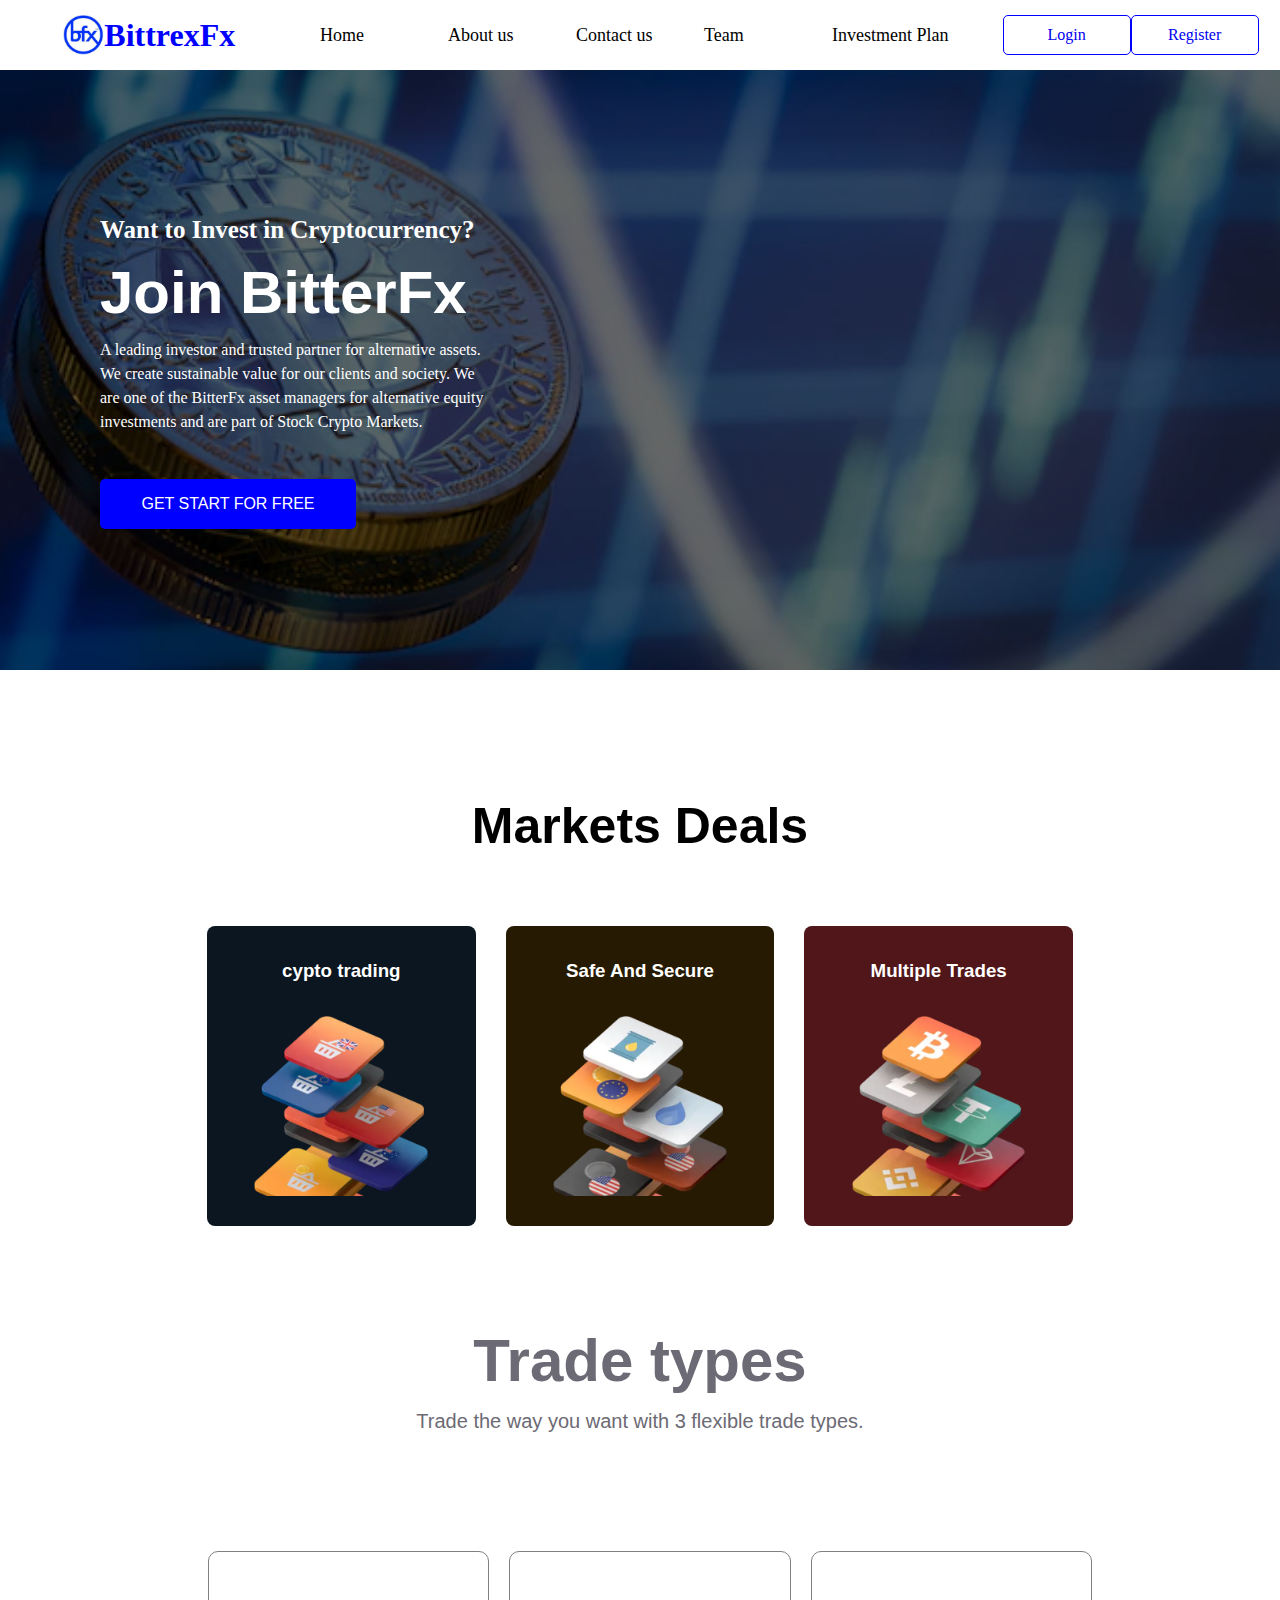
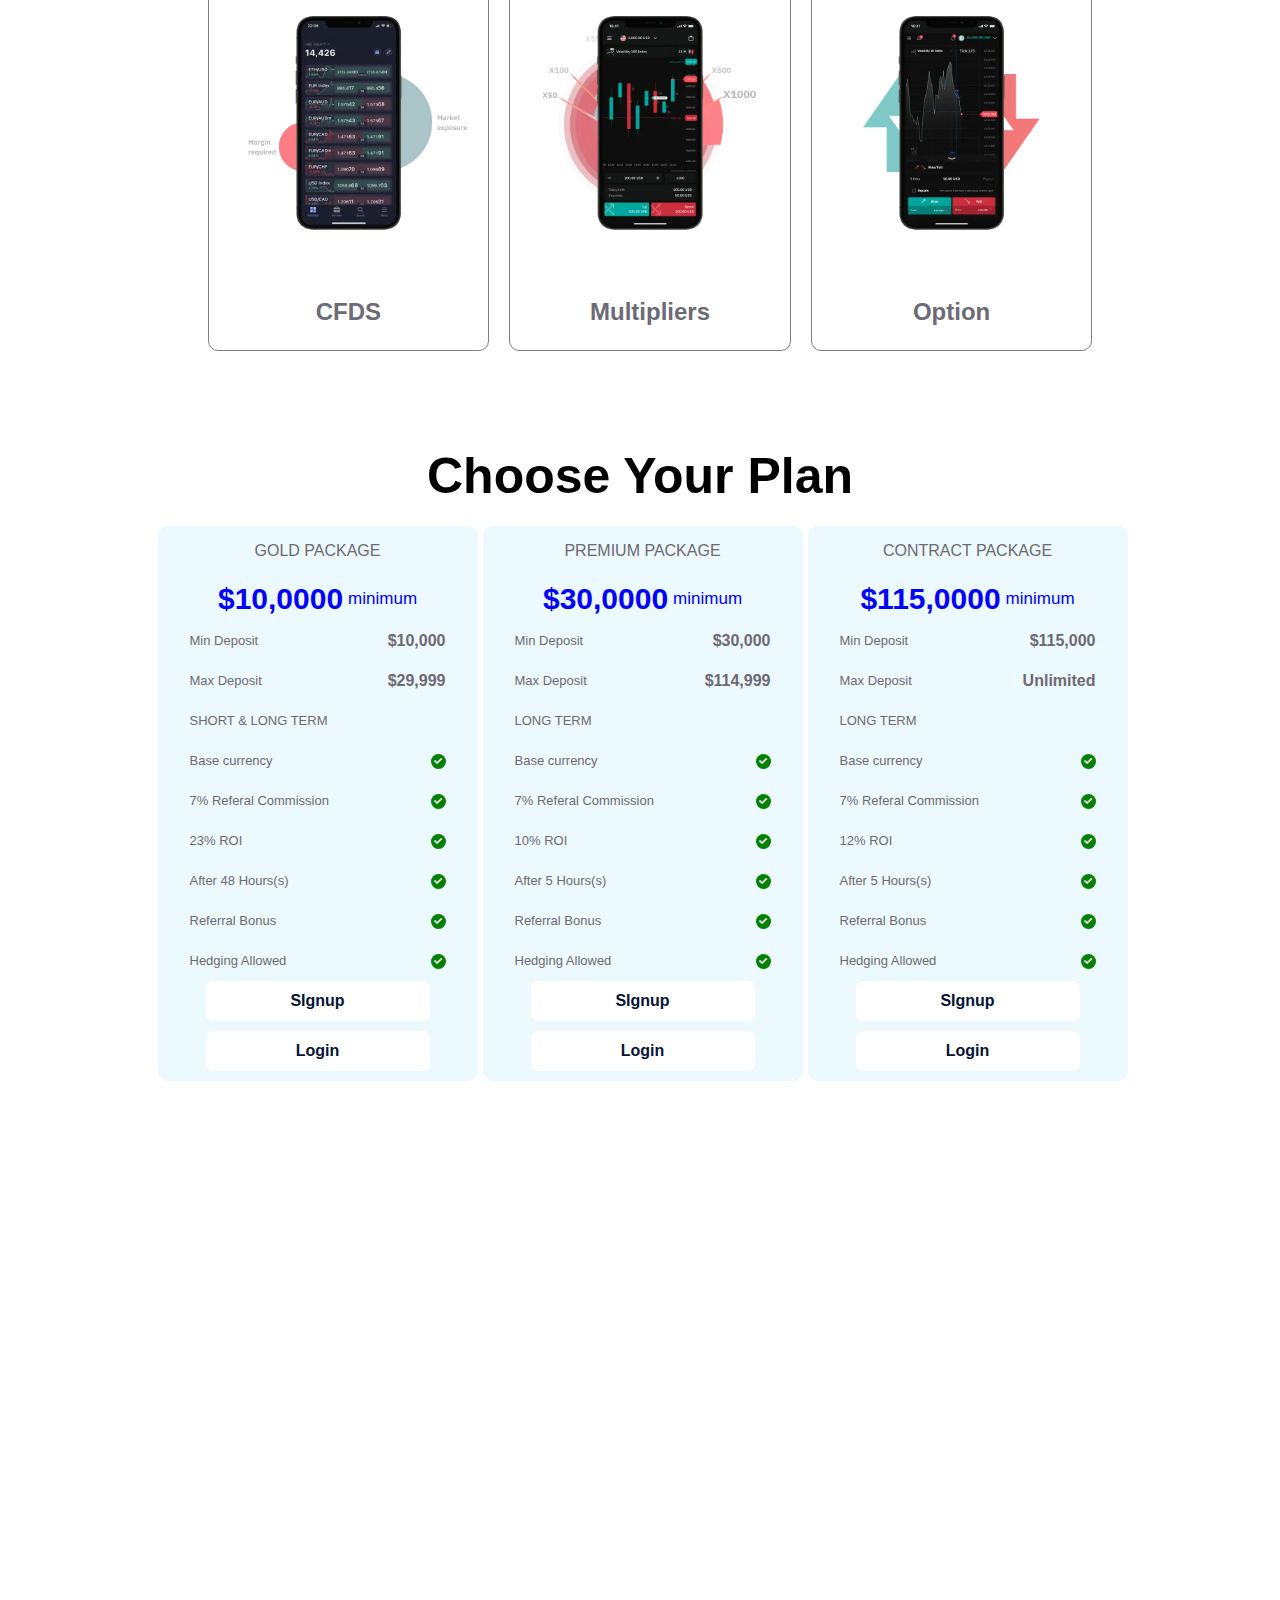
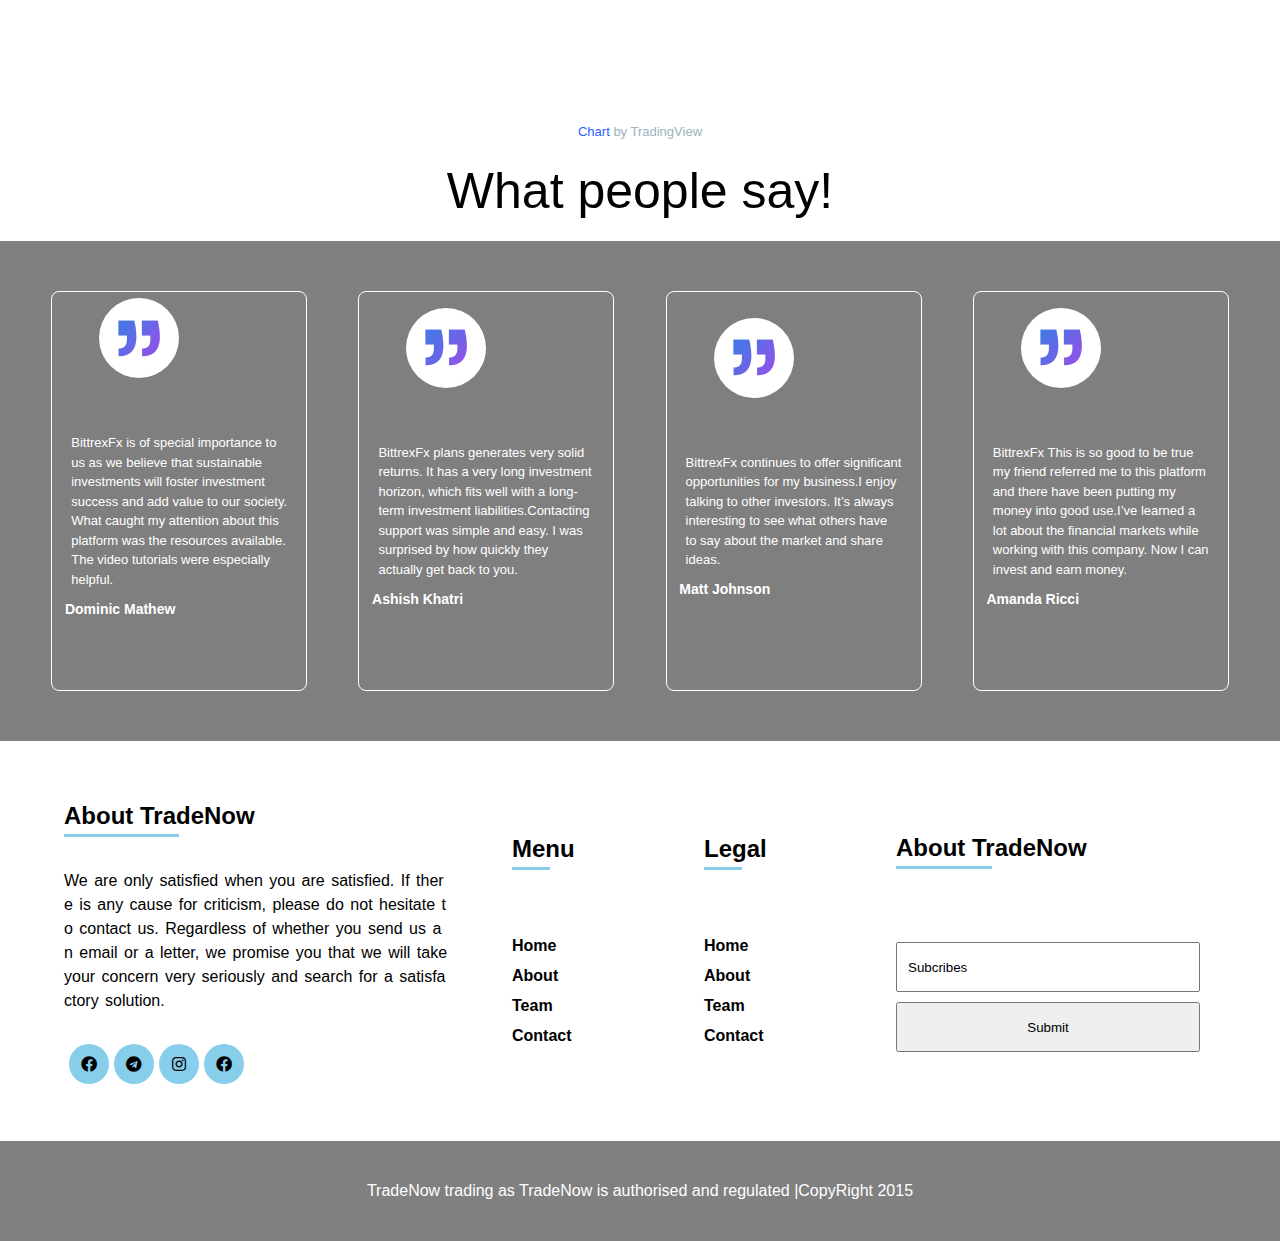
<file: index.html>
<!DOCTYPE html>
<html>
<head>
	<meta charset="utf-8">
	<meta name="viewport" content="width=device-width, initial-scale=1">
	<title>BittrexFx</title>
	<link rel="stylesheet" type="text/css" href="css/css.css">
	<link rel="stylesheet" type="text/css" href="css/head.css">
	<link rel="stylesheet" type="text/css" href="css/all.css">
		<link rel="stylesheet" type="text/css" href="css/footer.css">
	<link rel="stylesheet" type="text/css" href="css/sweetalert.css">
	<script type="text/javascript" src="java/sweetalert-dev.js"></script>
	<script type="text/javascript" src="java/sweetalert-dev.js"></script>
	<script type="text/javascript" src="java/jquery-3.6.0.min.js"></script>
</head>
<body>
	<!-------------------head------------------>
<script type="text/javascript">
			head="id=head";
					$.ajax({
				url:"head.php",
                 type:"GET",
                 data:head,
                 contentType:false,
                 cache:false,
                 crossDomain:true,
                 processData:false,
                 beforeSend:function(data){
                  //$('.welcome').html('<div class="ajaxload"><img src="img/ajax.gif"></div>');
                 },
                 success:function(data){

                 	$('.welcome').show();
                 	$('.welcome').html(data);
                 },
                 error:function(){
                 	//alert('error typing to processData');
                 }

					})
		
		

	</script>
	<div class="welcome"></div>


<!----------new-------------->
<section class="new">
<div class="tp">
	<h4>Want to Invest in Cryptocurrency?</h4>
	<h1>Join BitterFx</h1>
	<p>A leading investor and trusted partner for alternative assets. We create sustainable value for our clients and society. We are one of the BitterFx asset managers for alternative equity investments and are part of Stock Crypto Markets.</p>
	<a href="signup.php" class="lis">GET START FOR FREE</a>
</div>	

	
</section>



























		<div class="tradingview-widget-container" style="width: 100%; height: 106px;">
  <iframe scrolling="no" allowtransparency="true" frameborder="0" src="https://s.tradingview.com/embed-widget/ticker-tape/?locale=en#%7B%22symbols%22%3A%5B%7B%22proName%22%3A%22FOREXCOM%3ASPXUSD%22%2C%22title%22%3A%22S%26P%20500%22%7D%2C%7B%22proName%22%3A%22FOREXCOM%3ANSXUSD%22%2C%22title%22%3A%22Nasdaq%20100%22%7D%2C%7B%22proName%22%3A%22FX_IDC%3AEURUSD%22%2C%22title%22%3A%22EUR%2FUSD%22%7D%2C%7B%22proName%22%3A%22BITSTAMP%3ABTCUSD%22%2C%22title%22%3A%22BTC%2FUSD%22%7D%2C%7B%22proName%22%3A%22BITSTAMP%3AETHUSD%22%2C%22title%22%3A%22ETH%2FUSD%22%7D%5D%2C%22showSymbolLogo%22%3Atrue%2C%22colorTheme%22%3A%22light%22%2C%22isTransparent%22%3Afalse%2C%22displayMode%22%3A%22adaptive%22%2C%22width%22%3A%22100%25%22%2C%22height%22%3A78%2C%22utm_source%22%3A%22www.alpha.blockmarketfx.com%22%2C%22utm_medium%22%3A%22widget_new%22%2C%22utm_campaign%22%3A%22ticker-tape%22%2C%22page-uri%22%3A%22www.alpha.blockmarketfx.com%2F%22%7D" style="box-sizing: border-box; height: 74px; width: 100%;"></iframe>
  <div class="tradingview-widget-copyright"><a href="https://www.tradingview.com" rel="noopener" target="_blank"><span class="blue-text"></span></a> </div>
  
<style>
	.tradingview-widget-copyright {
		font-size: 13px !important;
		line-height: 32px !important;
		text-align: center !important;
		vertical-align: middle !important;
		/* @mixin sf-pro-display-font; */
		font-family: -apple-system, BlinkMacSystemFont, 'Trebuchet MS', Roboto, Ubuntu, sans-serif !important;
		color: #9db2bd !important;
	}

	.tradingview-widget-copyright .blue-text {
		color: #2962FF !important;
	}

	.tradingview-widget-copyright a {
		text-decoration: none !important;
		color: #9db2bd !important;
	}

	.tradingview-widget-copyright a:visited {
		color: #9db2bd !important;
	}

	.tradingview-widget-copyright a:hover .blue-text {
		color: #1E53E5 !important;
	}

	.tradingview-widget-copyright a:active .blue-text {
		color: #1848CC !important;
	}

	.tradingview-widget-copyright a:visited .blue-text {
		color: #2962FF !important;
	}
	</style></div>

	<!-----------------------body--------------->
	<main class="myhome_main">
		<h1 class="hm">Markets Deals</h1>
		<!---------------------------text and image------------------------->
		<div class="sl">
		<section class="row_1">
			<div class="silde">
				<div class="silde_div_small" style="background: #0B1620;">
					<h3>cypto trading</h3>
					<img src="img/market_basket_indices.webp">
				</div>

				<div class="silde_div_small" style="background: #271A03;">
					<h3>Safe And Secure</h3>
					<img src="img/market_commodities.webp">
				</div>


				<div class="silde_div_small"  style="background:#501619;">
					<h3>Multiple Trades</h3>
					<img src="img/market_crypto.webp">
				</div>


				<div class="silde_div_small"  style="background: #132738;">
					<h3>Investment Plan</h3>
					<img src="img/market_forex.webp">
				</div>

				<div class="silde_div_small"  style="background:#271A03;">
					<h3>Covered by Insurance</h3>
					<img src="img/market_stocks_indices.webp">
				</div>

				<div class="silde_div_small"  style="background: #501619;">
					<h3>cypto trading</h3>
					<img src="img/market_synthetic_indices.webp">
				</div>
				
				

				
			</div>
			
		</section>
</div>
<script type="text/javascript">
	x=0;
	function slidi() {
	x--;
	if (x==-4) {x=-0}
	document.getElementsByClassName('silde')[0].style.left=x*33+"%";
		
	}
	setInterval(slidi,3000);
</script>
<!--------------type--------------------->
<h1 class="tyh1">Trade types<p>Trade the way you want with 3 flexible trade types.</p></h1>
<!-------------------------->
<section class="typetrader">
	<div class="smatyp">
		<img src="img/trade_type_cfds.webp">
		<h2>CFDS</h2>
	</div>


	<div class="smatyp">
		<img src="img/trade_type_multipliers.webp">
		<h2>Multipliers</h2>
	</div>


	<div class="smatyp">
		<img src="img/trade_type_digitaloptions.webp">
		<h2>Option</h2>
	</div>



</section>

	<!-------------------end of sild------->

	<!----------------plan------------------->
<h1 class="hm">Choose Your Plan</h1>
<div class="plan" id='iv'> 

<div class="plan_small">
	<p class="title_plan">GOLD PACKAGE</p>
	<h1 class="plan_amount">$10,0000<span>minimum</span></h1>

	<div class="plan_colum">
		<div class="plan_c">
			<span>Min Deposit</span>
			<p>$10,000</p>
		</div>

		<div class="plan_c">
			<span>Max Deposit</span>
			<p>$29,999</p>
		</div>


		<div class="plan_c">
			<span>SHORT & LONG TERM</span>
			
		</div>


		<div class="plan_c">
			<span>Base currency</span>
			<i class="fa fa-check"></i>
		</div>

		<div class="plan_c">
			<span>7% Referal Commission</span>
			<i class="fa fa-check"></i>
		</div>

		<div class="plan_c">
			<span>23% ROI</span>
			<i class="fa fa-check"></i>
		</div>

		<div class="plan_c">
			<span>After 48 Hours(s)</span>
			<i class="fa fa-check"></i>
		</div>

		<div class="plan_c">
			<span>Referral Bonus</span>
			<i class="fa fa-check"></i>
		</div>
       

       <div class="plan_c">
			<span>Hedging Allowed</span>
			<i class="fa fa-check"></i>
		</div>
		<a href="">SIgnup</a>
		<a href="">Login</a>

	</div>


</div>

<!--------------------->
<div class="plan_small">
	<p class="title_plan">PREMIUM PACKAGE</p>
	<h1 class="plan_amount">$30,0000<span>minimum</span></h1>

	<div class="plan_colum">
		<div class="plan_c">
			<span>Min Deposit</span>
			<p>$30,000</p>
		</div>

		<div class="plan_c">
			<span>Max Deposit</span>
			<p>$114,999</p>
		</div>


		<div class="plan_c">
			<span>LONG TERM</span>
			
		</div>


		<div class="plan_c">
			<span>Base currency</span>
			<i class="fa fa-check"></i>
		</div>

		<div class="plan_c">
			<span>7% Referal Commission</span>
			<i class="fa fa-check"></i>
		</div>

		<div class="plan_c">
			<span>10% ROI</span>
			<i class="fa fa-check"></i>
		</div>

		<div class="plan_c">
			<span>After 5 Hours(s)</span>
			<i class="fa fa-check"></i>
		</div>

		<div class="plan_c">
			<span>Referral Bonus</span>
			<i class="fa fa-check"></i>
		</div>
       

       <div class="plan_c">
			<span>Hedging Allowed</span>
			<i class="fa fa-check"></i>
		</div>
		<a href="">SIgnup</a>
		<a href="">Login</a>

	</div>


</div>

<!---------------------->

<div class="plan_small">
	<p class="title_plan">CONTRACT PACKAGE</p>
	<h1 class="plan_amount">$115,0000<span>minimum</span></h1>

	<div class="plan_colum">
		<div class="plan_c">
			<span>Min Deposit</span>
			<p>$115,000</p>
		</div>

		<div class="plan_c">
			<span>Max Deposit</span>
			<p>Unlimited</p>
		</div>


		<div class="plan_c">
			<span>LONG TERM</span>
			
		</div>


		<div class="plan_c">
			<span>Base currency</span>
			<i class="fa fa-check"></i>
		</div>

		<div class="plan_c">
			<span>7% Referal Commission</span>
			<i class="fa fa-check"></i>
		</div>

		<div class="plan_c">
			<span>12% ROI</span>
			<i class="fa fa-check"></i>
		</div>

		<div class="plan_c">
			<span>After 5 Hours(s)</span>
			<i class="fa fa-check"></i>
		</div>

		<div class="plan_c">
			<span>Referral Bonus</span>
			<i class="fa fa-check"></i>
		</div>
       

       <div class="plan_c">
			<span>Hedging Allowed</span>
			<i class="fa fa-check"></i>
		</div>
		<a href="">SIgnup</a>
		<a href="">Login</a>

	</div>


</div>






	</div>



<!-------------------end---->





<div class="tradingview-widget-container" style="width: 100%; height: 660px;">
      <iframe scrolling="no" allowtransparency="true" frameborder="0" src="https://s.tradingview.com/embed-widget/market-overview/?locale=en#%7B%22colorTheme%22%3A%22light%22%2C%22dateRange%22%3A%221D%22%2C%22showChart%22%3Atrue%2C%22largeChartUrl%22%3A%22https%3A%2F%2Fwww.tradingview.com%2Fchart%2Fcloned%22%2C%22isTransparent%22%3Afalse%2C%22showSymbolLogo%22%3Atrue%2C%22showFloatingTooltip%22%3Afalse%2C%22width%22%3A%22100%25%22%2C%22height%22%3A%22660%22%2C%22plotLineColorGrowing%22%3A%22rgba(41%2C%2098%2C%20255%2C%201)%22%2C%22plotLineColorFalling%22%3A%22rgba(41%2C%2098%2C%20255%2C%201)%22%2C%22gridLineColor%22%3A%22rgba(240%2C%20243%2C%20250%2C%200)%22%2C%22scaleFontColor%22%3A%22rgba(120%2C%20123%2C%20134%2C%201)%22%2C%22belowLineFillColorGrowing%22%3A%22rgba(41%2C%2098%2C%20255%2C%200.12)%22%2C%22belowLineFillColorFalling%22%3A%22rgba(41%2C%2098%2C%20255%2C%200.12)%22%2C%22belowLineFillColorGrowingBottom%22%3A%22rgba(41%2C%2098%2C%20255%2C%200)%22%2C%22belowLineFillColorFallingBottom%22%3A%22rgba(41%2C%2098%2C%20255%2C%200)%22%2C%22symbolActiveColor%22%3A%22rgba(41%2C%2098%2C%20255%2C%200.12)%22%2C%22tabs%22%3A%5B%7B%22title%22%3A%22Indices%22%2C%22symbols%22%3A%5B%7B%22s%22%3A%22FOREXCOM%3ASPXUSD%22%2C%22d%22%3A%22S%26P%20500%22%7D%2C%7B%22s%22%3A%22FOREXCOM%3ANSXUSD%22%2C%22d%22%3A%22US%20100%22%7D%2C%7B%22s%22%3A%22FOREXCOM%3ADJI%22%2C%22d%22%3A%22Dow%2030%22%7D%2C%7B%22s%22%3A%22INDEX%3ANKY%22%2C%22d%22%3A%22Nikkei%20225%22%7D%2C%7B%22s%22%3A%22INDEX%3ADEU40%22%2C%22d%22%3A%22DAX%20Index%22%7D%2C%7B%22s%22%3A%22FOREXCOM%3AUKXGBP%22%2C%22d%22%3A%22UK%20100%22%7D%5D%2C%22originalTitle%22%3A%22Indices%22%7D%2C%7B%22title%22%3A%22Futures%22%2C%22symbols%22%3A%5B%7B%22s%22%3A%22CME_MINI%3AES1!%22%2C%22d%22%3A%22S%26P%20500%22%7D%2C%7B%22s%22%3A%22CME%3A6E1!%22%2C%22d%22%3A%22Euro%22%7D%2C%7B%22s%22%3A%22COMEX%3AGC1!%22%2C%22d%22%3A%22Gold%22%7D%2C%7B%22s%22%3A%22NYMEX%3ACL1!%22%2C%22d%22%3A%22Crude%20Oil%22%7D%2C%7B%22s%22%3A%22NYMEX%3ANG1!%22%2C%22d%22%3A%22Natural%20Gas%22%7D%2C%7B%22s%22%3A%22CBOT%3AZC1!%22%2C%22d%22%3A%22Corn%22%7D%5D%2C%22originalTitle%22%3A%22Futures%22%7D%2C%7B%22title%22%3A%22Bonds%22%2C%22symbols%22%3A%5B%7B%22s%22%3A%22CME%3AGE1!%22%2C%22d%22%3A%22Eurodollar%22%7D%2C%7B%22s%22%3A%22CBOT%3AZB1!%22%2C%22d%22%3A%22T-Bond%22%7D%2C%7B%22s%22%3A%22CBOT%3AUB1!%22%2C%22d%22%3A%22Ultra%20T-Bond%22%7D%2C%7B%22s%22%3A%22EUREX%3AFGBL1!%22%2C%22d%22%3A%22Euro%20Bund%22%7D%2C%7B%22s%22%3A%22EUREX%3AFBTP1!%22%2C%22d%22%3A%22Euro%20BTP%22%7D%2C%7B%22s%22%3A%22EUREX%3AFGBM1!%22%2C%22d%22%3A%22Euro%20BOBL%22%7D%5D%2C%22originalTitle%22%3A%22Bonds%22%7D%2C%7B%22title%22%3A%22Forex%22%2C%22symbols%22%3A%5B%7B%22s%22%3A%22FX%3AEURUSD%22%7D%2C%7B%22s%22%3A%22FX%3AGBPUSD%22%7D%2C%7B%22s%22%3A%22FX%3AUSDJPY%22%7D%2C%7B%22s%22%3A%22FX%3AUSDCHF%22%7D%2C%7B%22s%22%3A%22FX%3AAUDUSD%22%7D%2C%7B%22s%22%3A%22FX%3AUSDCAD%22%7D%5D%2C%22originalTitle%22%3A%22Forex%22%7D%2C%7B%22title%22%3A%22Crypto%22%2C%22symbols%22%3A%5B%7B%22s%22%3A%22COINBASE%3ABTCUSD%22%7D%2C%7B%22s%22%3A%22COINBASE%3AETHUSD%22%7D%2C%7B%22s%22%3A%22COINBASE%3ASHIBUSD%22%7D%2C%7B%22s%22%3A%22COINBASE%3ALTCUSD%22%7D%2C%7B%22s%22%3A%22COINBASE%3AETHBTC%22%7D%5D%7D%5D%2C%22utm_source%22%3A%22www.fxexpress-markets.com%22%2C%22utm_medium%22%3A%22widget_new%22%2C%22utm_campaign%22%3A%22market-overview%22%2C%22page-uri%22%3A%22www.fxexpress-markets.com%2F%22%7D" style="box-sizing: border-box; height: calc(628px); width: 100%;"></iframe>
      <div class="tradingview-widget-copyright"><a href="https://www.tradingview.com" rel="noopener" target="_blank"><span class="blue-text">Chart</span></a> by TradingView</div>
      
    <style>
	.tradingview-widget-copyright {
		font-size: 13px !important;
		line-height: 32px !important;
		text-align: center !important;
		vertical-align: middle !important;
		/* @mixin sf-pro-display-font; */
		font-family: -apple-system, BlinkMacSystemFont, 'Trebuchet MS', Roboto, Ubuntu, sans-serif !important;
		color: #9db2bd !important;
	}

	.tradingview-widget-copyright .blue-text {
		color: #2962FF !important;
	}

	.tradingview-widget-copyright a {
		text-decoration: none !important;
		color: #9db2bd !important;
	}

	.tradingview-widget-copyright a:visited {
		color: #9db2bd !important;
	}

	.tradingview-widget-copyright a:hover .blue-text {
		color: #1E53E5 !important;
	}

	.tradingview-widget-copyright a:active .blue-text {
		color: #1848CC !important;
	}

	.tradingview-widget-copyright a:visited .blue-text {
		color: #2962FF !important;
	}
	</style></div>














	<!----------------start of testimonry--->
	<p class="hm">What people say!</p>
	<div class="testimorny">
<div class="ttp">
	<div class="small_t_div">
		<div class="quot_image"><img src="img/quot.png"></div>
	<p>BittrexFx is of special importance to us as we believe that sustainable investments will foster investment success and add value to our society. What caught my attention about this platform was the resources available. The video tutorials were especially helpful.
</p>
<h3>Dominic Mathew</h3>
		
	</div>


<div class="small_t_div">
		<div class="quot_image"><img src="img/quot.png"></div>
<p>BittrexFx plans generates very solid returns. It has a very long investment horizon, which fits well with a long-term investment liabilities.Contacting support was simple and easy. I was surprised by how quickly they actually get back to you.
</p>
<h3>Ashish Khatri</h3>
		
	</div>

	<div class="small_t_div">
		<div class="quot_image"><img src="img/quot.png"></div>
<p>BittrexFx continues to offer significant opportunities for my business.I enjoy talking to other investors. It’s always interesting to see what others have to say about the market and share ideas.
</p>
<h3>Matt Johnson</h3>
		
	</div>

	<div class="small_t_div">
		<div class="quot_image"><img src="img/quot.png"></div>
<p>BittrexFx This is so good to be true my friend referred me to this platform and there have been putting my money into good use.I’ve learned a lot about the financial markets while working with this company. Now I can invest and earn money.
</p>
<h3>Amanda Ricci</h3>
		
	</div>

</div>	
</div>

	
		</main>
<div class="foot"></div>
	<script type="text/javascript">
			footer="id=footer";
					$.ajax({
				url:"footer.php",
                 type:"GET",
                 data:head,
                 contentType:false,
                 cache:false,
                 crossDomain:true,
                 processData:false,
                 beforeSend:function(data){
                  //$('.welcome').html('<div class="ajaxload"><img src="img/ajax.gif"></div>');
                 },
                 success:function(data){

                 	$('.foot').show();
                 	$('.foot').html(data);
                 },
                 error:function(){
                 	//alert('error typing to processData');
                 }

					})
		
		

	</script>

</body>
</html>
</file>
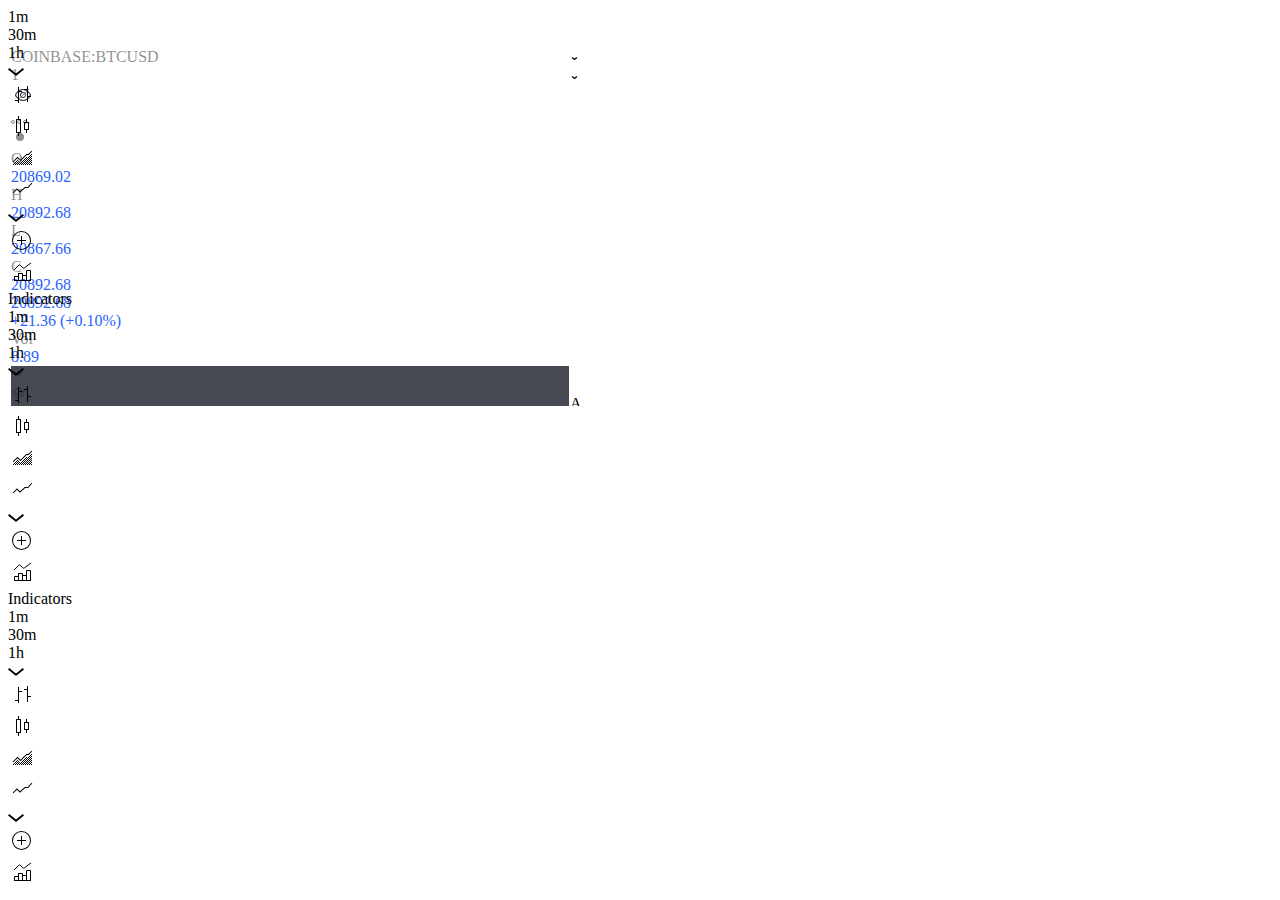
<file: img/Dashboard - User_files/saved_resource(1).html>
<!DOCTYPE html>
<!-- saved from url=(0455)https://s.tradingview.com/widgetembed/?frameElementId=tradingview_95ebf&symbol=COINBASE%3ABTCUSD&interval=1&saveimage=0&toolbarbg=f1f3f6&studies=%5B%5D&theme=dark&style=2&timezone=Etc%2FUTC&studies_overrides=%7B%7D&overrides=%7B%7D&enabled_features=%5B%5D&disabled_features=%5B%5D&locale=en&utm_source=app.botmarketfxt.com&utm_medium=widget&utm_campaign=chart&utm_term=COINBASE%3ABTCUSD#%7B%22page-uri%22%3A%22app.botmarketfxt.com%2Fuser%2Findex.php%22%7D -->
<html lang="en" dir="ltr" class="feature-no-touch feature-no-mobiletouch theme-dark"><head><meta http-equiv="Content-Type" content="text/html; charset=UTF-8">
	<title>TradingView Chart Widget</title>
	
	<meta name="robots" content="noindex, nofollow">
	<meta name="viewport" content="width=device-width,initial-scale=1.0,maximum-scale=1.0,minimum-scale=1.0">
	<link rel="conversions-config prefetch" as="fetch" href="https://s3.amazonaws.com/tradingview-currencies/conversions_en.json" crossorigin="">
<link rel="preconnect" href="https://pine-facade.tradingview.com/pine-facade" crossorigin="">	<script type="text/javascript" async="" src="https://www.google-analytics.com/analytics.js" nonce=""></script><script nonce="">window.BUILD_TIME = "2023_01_18-13_10";
		window.WEBSOCKET_HOST = "widgetdata.tradingview.com";
		window.WEBSOCKET_HOST_FOR_RECONNECT = "widgetdata-backup.tradingview.com";
		window.user = {'username': 'Guest', 'following': '0', 'followers': '0', 'ignore_list': {}, 'do_not_track': true};</script>

	<script nonce="">
		(()=>{"use strict";const t=window;t.initData=t.initData||{};const e=/\+/g,n=/<\/?[^>]+(>|$)/g,a=t=>decodeURIComponent(t.replace(e," ")).replace(n,""),i=t.location.search.substring(1),o=/([^&=]+)=?([^&]*)/g,c={};let s,r=o.exec(i);for(;null!==r;)c[a(r[1])]=a(r[2]),r=o.exec(i);try{s=JSON.parse(decodeURIComponent(t.location.hash.substring(1))),"object"==typeof s&&null!==s||(s={})}catch(t){s={}}t.initData.querySettings=c,t.initData.hashSettings=s})();
		window.urlParams = window.initData.querySettings;
	</script>

	<script nonce="">let params = {};
			const httpReg = new RegExp('^http(s)?://');

			try {
				params = JSON.parse(decodeURIComponent(location.hash.substring(1)));
			} catch (e) {
				params = {};
			}

			window.WEBSOCKET_PARAMS_ANALYTICS = {
				'ws_ancestor_origin': window.location.ancestorOrigins && window.location.ancestorOrigins.length ? window.location.ancestorOrigins[window.location.ancestorOrigins.length - 1].replace(httpReg, '') : null,
				'ws_page_uri': params['page-uri'],
			};(()=>{"use strict";function t(t,e=!1){const{searchParams:s}=new URL(String(location));let n="true"===s.get("mobileapp_new"),o="true"===s.get("mobileapp");if(!e){const t=function(t){const e=t+"=",s=document.cookie.split(";");for(let t=0;t<s.length;t++){let n=s[t];for(;" "===n.charAt(0);)n=n.substring(1,n.length);if(0===n.indexOf(e))return n.substring(e.length,n.length)}return null}("tv_app")||"";n||(n=["android","android_nps"].includes(t)),o||(o="ios"===t)}return!("new"!==t&&"any"!==t||!n)||!("new"===t||!o)}const e=()=>{},s="~m~";class n{constructor(t,e={}){this.sessionid=null,this.connected=!1,this._timeout=null,this._base=t,this._options={timeout:e.timeout||2e4,connectionType:e.connectionType}}connect(){this._socket=new WebSocket(this._prepareUrl()),this._socket.onmessage=t=>{if("string"!=typeof t.data)throw new TypeError(`The WebSocket message should be a string. Recieved ${Object.prototype.toString.call(t.data)}`);this._onData(t.data)},this._socket.onclose=this._onClose.bind(this),this._socket.onerror=this._onError.bind(this)}send(t){this._socket&&this._socket.send(this._encode(t))}disconnect(){this._clearIdleTimeout(),this._socket&&(this._socket.onmessage=e,this._socket.onclose=e,this._socket.onerror=e,this._socket.close())}_clearIdleTimeout(){null!==this._timeout&&(clearTimeout(this._timeout),this._timeout=null)}_encode(t){let e,o="";const i=Array.isArray(t)?t:[t],c=i.length;for(let t=0;t<c;t++)e=null===i[t]||void 0===i[t]?"":n._stringify(i[t]),o+=s+e.length+s+e;return o}_decode(t){const e=[];let n,o;do{if(t.substring(0,3)!==s)return e;n="",o="";const i=(t=t.substring(3)).length;for(let e=0;e<i;e++){if(o=Number(t.substring(e,e+1)),Number(t.substring(e,e+1))!==o){t=t.substring(n.length+s.length),n=Number(n);break}n+=o}e.push(t.substring(0,n)),t=t.substring(n)}while(""!==t);return e}_onData(t){this._setTimeout();const e=this._decode(t),s=e.length;for(let t=0;t<s;t++)this._onMessage(e[t])}_setTimeout(){this._clearIdleTimeout(),this._timeout=setTimeout(this._onTimeout.bind(this),this._options.timeout)}_onTimeout(){this.disconnect(),this._onDisconnect({code:4e3,reason:"socket.io timeout",wasClean:!1})}_onMessage(t){this.sessionid?this._checkIfHeartbeat(t)?this._onHeartbeat(t.slice(3)):this._checkIfJson(t)?this._base.onMessage(JSON.parse(t.slice(3))):this._base.onMessage(t):(this.sessionid=t,this._onConnect())}_checkIfHeartbeat(t){return this._checkMessageType(t,"h")}_checkIfJson(t){return this._checkMessageType(t,"j")}_checkMessageType(t,e){return t.substring(0,3)==="~"+e+"~"}_onHeartbeat(t){this.send("~h~"+t)}_onConnect(){this.connected=!0,this._base.onConnect()}_onDisconnect(t){this._clear(),this._base.onDisconnect(t),this.sessionid=null}_clear(){this.connected=!1}_prepareUrl(){const e=i(this._base.host);if(e.pathname+="socket.io/websocket",e.protocol="wss:",e.searchParams.append("from",window.location.pathname.slice(1,50)),e.searchParams.append("date",window.BUILD_TIME||""),t("any")&&e.searchParams.append("client","mobile"),this._options.connectionType&&e.searchParams.append("type",this._options.connectionType),
window.WEBSOCKET_PARAMS_ANALYTICS){const{ws_page_uri:t,ws_ancestor_origin:s}=window.WEBSOCKET_PARAMS_ANALYTICS;t&&e.searchParams.append("page-uri",t),s&&e.searchParams.append("ancestor-origin",s)}return e.href}_onClose(t){this._clearIdleTimeout(),this._onDisconnect(t)}_onError(t){this._clearIdleTimeout(),this._clear(),this._base.emit("error",[t]),this.sessionid=null}static _stringify(t){return"[object Object]"===Object.prototype.toString.call(t)?"~j~"+JSON.stringify(t):String(t)}}class o{constructor(t,e){this.host=t,this._connecting=!1,this._events={},this.transport=this._getTransport(e)}isConnected(){return!!this.transport&&this.transport.connected}isConnecting(){return this._connecting}connect(){this.isConnected()||(this._connecting&&this.disconnect(),this._connecting=!0,this.transport.connect())}send(t){this.transport&&this.transport.connected&&this.transport.send(t)}disconnect(){this.transport&&this.transport.disconnect()}on(t,e){t in this._events||(this._events[t]=[]),this._events[t].push(e)}offAll(){this._events={}}onMessage(t){this.emit("message",[t])}emit(t,e=[]){if(t in this._events){const s=this._events[t].concat(),n=s.length;for(let t=0;t<n;t++)s[t].apply(this,e)}}onConnect(){this.clear(),this.emit("connect")}onDisconnect(t){this.emit("disconnect",[t])}clear(){this._connecting=!1}_getTransport(t){return new n(this,t)}}function i(t){const e=-1!==t.indexOf("/")?new URL(t):new URL("wss://"+t);if("wss:"!==e.protocol&&"https:"!==e.protocol)throw new Error("Invalid websocket base "+t);return e.pathname.endsWith("/")||(e.pathname+="/"),e.search="",e.username="",e.password="",e}const c=Number(window.TELEMETRY_WS_ERROR_LOGS_THRESHOLD)||0;class r{constructor(t,e={}){this._queueStack=[],this._logsQueue=[],this._telemetryObjectsQueue=[],this._reconnectCount=0,this._redirectCount=0,this._errorsCount=0,this._errorsInfoSent=!1,this._connectionStart=null,this._connectionEstablished=null,this._reconnectTimeout=null,this._onlineCancellationToken=null,this._initialHost=e.initialHost||null,this._suggestedHost=t,this._proHost=e.proHost,this._reconnectHost=e.reconnectHost,this._noReconnectAfterTimeout=!0===e.noReconnectAfterTimeout,this._dataRequestTimeout=e.dataRequestTimeout,this._connectionType=e.connectionType,this._doConnect(),e.pingRequired&&-1===window.location.search.indexOf("noping")&&this._startPing()}connect(){this._tryConnect()}resetCounters(){this._reconnectCount=0,this._redirectCount=0}setLogger(t,e){this._logger=t,this._getLogHistory=e,this._flushLogs()}setTelemetry(t){this._telemetry=t,this._telemetry.reportSent.subscribe(this,this._onTelemetrySent),this._flushTelemetry()}onReconnect(t){this._onReconnect=t}isConnected(){return!!this._socket&&this._socket.isConnected()}isConnecting(){return!!this._socket&&this._socket.isConnecting()}on(t,e){return!!this._socket&&("connect"===t&&this._socket.isConnected()?e():"disconnect"===t?this._disconnectCallbacks.push(e):this._socket.on(t,e),!0)}getSessionId(){return this._socket&&this._socket.transport?this._socket.transport.sessionid:null}send(t){
return this.isConnected()?(this._socket.send(t),!0):(this._queueMessage(t),!1)}getConnectionEstablished(){return this._connectionEstablished}getHost(){const t=this._tryGetProHost();return null!==t?t:this._reconnectHost&&this._reconnectCount>3?this._reconnectHost:this._suggestedHost}getReconnectCount(){return this._reconnectCount}getRedirectCount(){return this._redirectCount}getConnectionStart(){return this._connectionStart}disconnect(){this._clearReconnectTimeout(),(this.isConnected()||this.isConnecting())&&(this._propagateDisconnect(),this._disconnectCallbacks=[],this._closeSocket())}isMaxRedirects(){return this._redirectCount>=20}isMaxReconnects(){return this._reconnectCount>=20}getPingInfo(){return this._pingInfo||null}_tryGetProHost(){return window.TradingView&&window.TradingView.onChartPage&&"battle"===window.environment&&!this._redirectCount&&-1===window.location.href.indexOf("ws_host")?this._initialHost?this._initialHost:void 0!==window.user&&window.user.pro_plan?this._proHost||this._suggestedHost:null:null}_queueMessage(t){0===this._queueStack.length&&this._logMessage(0,"Socket is not connected. Queued a message"),this._queueStack.push(t)}_processMessageQueue(){0!==this._queueStack.length&&(this._logMessage(0,"Processing queued messages"),this._queueStack.forEach(this.send.bind(this)),this._logMessage(0,"Processed "+this._queueStack.length+" messages"),this._queueStack=[])}_onDisconnect(t){this._noReconnectAfterTimeout||null!==this._reconnectTimeout||(this._reconnectTimeout=setTimeout(this._tryReconnect.bind(this),5e3)),this._clearOnlineCancellationToken();let e="disconnect session:"+this.getSessionId();t&&(e+=", code:"+t.code+", reason:"+t.reason,1005===t.code&&this._sendTelemetry("websocket_code_1005")),this._logMessage(0,e),this._propagateDisconnect(t),this._closeSocket(),this._queueStack=[]}_closeSocket(){null!==this._socket&&(this._socket.offAll(),this._socket.disconnect(),this._socket=null)}_logMessage(t,e){const s={method:t,message:e};this._logger?this._flushLogMessage(s):(s.message=`[${(new Date).toISOString()}] ${s.message}`,this._logsQueue.push(s))}_flushLogMessage(t){switch(t.method){case 2:this._logger.logDebug(t.message);break;case 3:this._logger.logError(t.message);break;case 0:this._logger.logInfo(t.message);break;case 1:this._logger.logNormal(t.message)}}_flushLogs(){this._flushLogMessage({method:1,message:"messages from queue. Start."}),this._logsQueue.forEach((t=>{this._flushLogMessage(t)})),this._flushLogMessage({method:1,message:"messages from queue. End."}),this._logsQueue=[]}_sendTelemetry(t,e){const s={event:t,params:e};this._telemetry?this._flushTelemetryObject(s):this._telemetryObjectsQueue.push(s)}_flushTelemetryObject(t){this._telemetry.sendChartReport(t.event,t.params,!1)}_flushTelemetry(){this._telemetryObjectsQueue.forEach((t=>{this._flushTelemetryObject(t)})),this._telemetryObjectsQueue=[]}_doConnect(){this._socket&&(this._socket.isConnected()||this._socket.isConnecting())||(this._clearOnlineCancellationToken(),this._host=this.getHost(),this._socket=new o(this._host,{
timeout:this._dataRequestTimeout,connectionType:this._connectionType}),this._logMessage(0,"Connecting to "+this._host),this._bindEvents(),this._disconnectCallbacks=[],this._connectionStart=performance.now(),this._connectionEstablished=null,this._socket.connect())}_propagateDisconnect(t){const e=this._disconnectCallbacks.length;for(let s=0;s<e;s++)this._disconnectCallbacks[s](t||{})}_bindEvents(){this._socket&&(this._socket.on("connect",(()=>{const t=this.getSessionId();if("string"==typeof t){const e=JSON.parse(t);if(e.redirect)return this._redirectCount+=1,this._suggestedHost=e.redirect,this.isMaxRedirects()&&this._sendTelemetry("redirect_bailout"),void this._redirect()}this._connectionEstablished=performance.now(),this._processMessageQueue(),this._logMessage(0,"connect session:"+t)})),this._socket.on("disconnect",this._onDisconnect.bind(this)),this._socket.on("close",this._onDisconnect.bind(this)),this._socket.on("error",(t=>{this._logMessage(0,new Date+" session:"+this.getSessionId()+" websocket error:"+JSON.stringify(t)),this._sendTelemetry("websocket_error"),this._errorsCount++,!this._errorsInfoSent&&this._errorsCount>=c&&(void 0!==this._lastConnectCallStack&&(this._sendTelemetry("websocket_error_connect_stack",{text:this._lastConnectCallStack}),delete this._lastConnectCallStack),void 0!==this._getLogHistory&&this._sendTelemetry("websocket_error_log",{text:this._getLogHistory(50).join("\n")}),this._errorsInfoSent=!0)})))}_redirect(){this.disconnect(),this._reconnectWhenOnline()}_tryReconnect(){this._tryConnect()&&(this._reconnectCount+=1)}_tryConnect(){return this._clearReconnectTimeout(),this._lastConnectCallStack=new Error(`WebSocket connect stack. Is connected: ${this.isConnected()}.`).stack||"",!this.isConnected()&&(this.disconnect(),this._reconnectWhenOnline(),!0)}_clearOnlineCancellationToken(){this._onlineCancellationToken&&(this._onlineCancellationToken(),this._onlineCancellationToken=null)}_clearReconnectTimeout(){null!==this._reconnectTimeout&&(clearTimeout(this._reconnectTimeout),this._reconnectTimeout=null)}_reconnectWhenOnline(){if(navigator.onLine)return this._logMessage(0,"Network status: online - trying to connect"),this._doConnect(),void(this._onReconnect&&this._onReconnect());this._logMessage(0,"Network status: offline - wait until online"),this._onlineCancellationToken=function(t){let e=t;const s=()=>{window.removeEventListener("online",s),e&&e()};return window.addEventListener("online",s),()=>{e=null}}((()=>{this._logMessage(0,"Network status changed to online - trying to connect"),this._doConnect(),this._onReconnect&&this._onReconnect()}))}_onTelemetrySent(t){"websocket_error"in t&&(this._errorsCount=0,this._errorsInfoSent=!1)}_startPing(){if(this._pingIntervalId)return;const t=i(this.getHost());t.pathname+="ping",t.protocol="https:";let e=0,s=0;const n=t=>{this._pingInfo=this._pingInfo||{max:0,min:1/0,avg:0};const n=(new Date).getTime()-t;n>this._pingInfo.max&&(this._pingInfo.max=n),n<this._pingInfo.min&&(this._pingInfo.min=n),e+=n,s++,this._pingInfo.avg=e/s,
s>=10&&this._pingIntervalId&&(clearInterval(this._pingIntervalId),delete this._pingIntervalId)};this._pingIntervalId=setInterval((()=>{const e=(new Date).getTime(),s=new XMLHttpRequest;s.open("GET",t,!0),s.send(),s.onreadystatechange=()=>{s.readyState===XMLHttpRequest.DONE&&200===s.status&&n(e)}}),1e4)}}window.WSBackendConnection=new r(window.WEBSOCKET_HOST,{pingRequired:window.WS_HOST_PING_REQUIRED,proHost:window.WEBSOCKET_PRO_HOST,reconnectHost:window.WEBSOCKET_HOST_FOR_RECONNECT,initialHost:window.WEBSOCKET_INITIAL_HOST,connectionType:window.WEBSOCKET_CONNECTION_TYPE}),window.WSBackendConnectionCtor=r})();
	</script>
<script nonce="">
	window.initData = window.initData || {};

	window.initData.snowplowSettings = {
		collectorId: 'tv_cf',
		url: 'snowplow-pixel.tradingview.com',
		params: {
			appId: 'tradingview',
		},
		enabled: true,
	}
</script>
<script nonce="">
	window.locale = 'en';
	window.language = 'en';
</script>
	<script defer="" crossorigin="anonymous" type="text/javascript" src="https://static.tradingview.com/static/bundles/embed/runtime.422391131e74f7062d6f.js"></script>
<script defer="" crossorigin="anonymous" type="text/javascript" src="https://static.tradingview.com/static/bundles/embed/en.32879.cd665c5228e2d51fdef4.js"></script>
<script defer="" crossorigin="anonymous" type="text/javascript" src="https://static.tradingview.com/static/bundles/embed/en.73717.9b67da0ddac349c1aeff.js"></script>
<script defer="" crossorigin="anonymous" type="text/javascript" src="https://static.tradingview.com/static/bundles/embed/en.29610.eb21fac028ef867c1cde.js"></script>
<script defer="" crossorigin="anonymous" type="text/javascript" src="https://static.tradingview.com/static/bundles/embed/en.68716.b5a9b6bba8627b297aa9.js"></script>
<script defer="" crossorigin="anonymous" type="text/javascript" src="https://static.tradingview.com/static/bundles/embed/en.69940.e609a251b3e41c728b75.js"></script>
<script defer="" crossorigin="anonymous" type="text/javascript" src="https://static.tradingview.com/static/bundles/embed/en.27635.559e1200f1b2739d3f24.js"></script>
<script defer="" crossorigin="anonymous" type="text/javascript" src="https://static.tradingview.com/static/bundles/embed/en.58194.575a50bd5a849cc56955.js"></script>
<script defer="" crossorigin="anonymous" type="text/javascript" src="https://static.tradingview.com/static/bundles/embed/en.55740.f06c28405266baa94d08.js"></script>
<script defer="" crossorigin="anonymous" type="text/javascript" src="https://static.tradingview.com/static/bundles/embed/en.11022.b2d569131727b1d67a24.js"></script>
<script defer="" crossorigin="anonymous" type="text/javascript" src="https://static.tradingview.com/static/bundles/embed/en.56868.c904a78d49868478dc14.js"></script>
<script defer="" crossorigin="anonymous" type="text/javascript" src="https://static.tradingview.com/static/bundles/embed/en.72800.b548e38ea515b9bf6337.js"></script>
<script defer="" crossorigin="anonymous" type="text/javascript" src="https://static.tradingview.com/static/bundles/embed/24377.1ff0be7d5ad8cc3820d0.js"></script>
<script defer="" crossorigin="anonymous" type="text/javascript" src="https://static.tradingview.com/static/bundles/embed/46647.52493ae9f967406f683d.js"></script>
<script defer="" crossorigin="anonymous" type="text/javascript" src="https://static.tradingview.com/static/bundles/embed/97532.539979dcf078d6273a99.js"></script>
<script defer="" crossorigin="anonymous" type="text/javascript" src="https://static.tradingview.com/static/bundles/embed/53748.06fcdc5a1b850f86a915.js"></script>
<script defer="" crossorigin="anonymous" type="text/javascript" src="https://static.tradingview.com/static/bundles/embed/23127.e1a5a557b0a07cfdd28e.js"></script>
<script defer="" crossorigin="anonymous" type="text/javascript" src="https://static.tradingview.com/static/bundles/embed/24951.3c1bad3e325b4f4d9a6c.js"></script>
<script defer="" crossorigin="anonymous" type="text/javascript" src="https://static.tradingview.com/static/bundles/embed/9596.9499883d2ec0cc9960f4.js"></script>
<script defer="" crossorigin="anonymous" type="text/javascript" src="https://static.tradingview.com/static/bundles/embed/722.d390ab3e5cf742850c7f.js"></script>
<script defer="" crossorigin="anonymous" type="text/javascript" src="https://static.tradingview.com/static/bundles/embed/91918.699435ec784c6bdd6497.js"></script>
<script defer="" crossorigin="anonymous" type="text/javascript" src="https://static.tradingview.com/static/bundles/embed/61545.4482d158b5934f0f51e8.js"></script>
<script defer="" crossorigin="anonymous" type="text/javascript" src="https://static.tradingview.com/static/bundles/embed/43312.4b35bb8ca1dc72d3feff.js"></script>
<script defer="" crossorigin="anonymous" type="text/javascript" src="https://static.tradingview.com/static/bundles/embed/88698.f23fba1dee27c0d0639a.js"></script>
<script defer="" crossorigin="anonymous" type="text/javascript" src="https://static.tradingview.com/static/bundles/embed/86981.19aa0ac24d19d5900500.js"></script>
<script defer="" crossorigin="anonymous" type="text/javascript" src="https://static.tradingview.com/static/bundles/embed/19240.f0647a3a9e3c325fc68a.js"></script>
<script defer="" crossorigin="anonymous" type="text/javascript" src="https://static.tradingview.com/static/bundles/embed/13875.6f56c5be086ed4ccc32b.js"></script>
<script defer="" crossorigin="anonymous" type="text/javascript" src="https://static.tradingview.com/static/bundles/embed/47342.5aa2911b5b3fc3b5d521.js"></script>
<script defer="" crossorigin="anonymous" type="text/javascript" src="https://static.tradingview.com/static/bundles/embed/16665.3cd94fdf0195c0c4ade1.js"></script>
<script defer="" crossorigin="anonymous" type="text/javascript" src="https://static.tradingview.com/static/bundles/embed/99670.6b5aaa59ad8bc561b78c.js"></script>
<script defer="" crossorigin="anonymous" type="text/javascript" src="https://static.tradingview.com/static/bundles/embed/58272.4deeb9cb6ae4ed55a261.js"></script>
<script defer="" crossorigin="anonymous" type="text/javascript" src="https://static.tradingview.com/static/bundles/embed/80653.3594ccb3ba00846c8917.js"></script>
<script defer="" crossorigin="anonymous" type="text/javascript" src="https://static.tradingview.com/static/bundles/embed/88777.ffb8f8711ab9c73a9648.js"></script>
<script defer="" crossorigin="anonymous" type="text/javascript" src="https://static.tradingview.com/static/bundles/embed/66100.f848b69212aa8289a26b.js"></script>
<script defer="" crossorigin="anonymous" type="text/javascript" src="https://static.tradingview.com/static/bundles/embed/81778.0c256d74a7002aa31713.js"></script>
<script defer="" crossorigin="anonymous" type="text/javascript" src="https://static.tradingview.com/static/bundles/embed/89397.5519d79bc04ddf50346e.js"></script>
<script defer="" crossorigin="anonymous" type="text/javascript" src="https://static.tradingview.com/static/bundles/embed/64251.e71ab1443a87258f85a6.js"></script>
<script defer="" crossorigin="anonymous" type="text/javascript" src="https://static.tradingview.com/static/bundles/embed/58546.c7f0cea7e89c77981b2f.js"></script>
<script defer="" crossorigin="anonymous" type="text/javascript" src="https://static.tradingview.com/static/bundles/embed/43221.16064e7223d297c33e52.js"></script>
<script defer="" crossorigin="anonymous" type="text/javascript" src="https://static.tradingview.com/static/bundles/embed/83275.58f32b4bd89f2714ecad.js"></script>
<script defer="" crossorigin="anonymous" type="text/javascript" src="https://static.tradingview.com/static/bundles/embed/26475.c6bbe4d8b5844d3e289f.js"></script>
<script defer="" crossorigin="anonymous" type="text/javascript" src="https://static.tradingview.com/static/bundles/embed/40236.35f6d4db87f20c28ab6e.js"></script>
<script defer="" crossorigin="anonymous" type="text/javascript" src="https://static.tradingview.com/static/bundles/embed/58964.7fde85afb2be240b9787.js"></script>
<script defer="" crossorigin="anonymous" type="text/javascript" src="https://static.tradingview.com/static/bundles/embed/69264.0fc8678b0fc47aba55b9.js"></script>
<script defer="" crossorigin="anonymous" type="text/javascript" src="https://static.tradingview.com/static/bundles/embed/embed_advanced_chart_widget.b1963331f0720892b220.js"></script>


	<link crossorigin="anonymous" type="text/css" href="https://static.tradingview.com/static/bundles/embed/5698.d450843a4824c8e5a173.css" rel="stylesheet">
	<link crossorigin="anonymous" type="text/css" href="https://static.tradingview.com/static/bundles/embed/36037.97dae4f028e9481c3622.css" rel="stylesheet">
<link crossorigin="anonymous" type="text/css" href="https://static.tradingview.com/static/bundles/embed/34145.83330e98cd0f13f52e0f.css" rel="stylesheet">
<link crossorigin="anonymous" type="text/css" href="https://static.tradingview.com/static/bundles/embed/31755.721cbfb1a5d6784e3109.css" rel="stylesheet">
<link crossorigin="anonymous" type="text/css" href="https://static.tradingview.com/static/bundles/embed/66690.c7183a76dc0599de9f42.css" rel="stylesheet">
<link crossorigin="anonymous" type="text/css" href="https://static.tradingview.com/static/bundles/embed/98144.c820f552d743210470fa.css" rel="stylesheet">
<link crossorigin="anonymous" type="text/css" href="https://static.tradingview.com/static/bundles/embed/78352.3a9124d72f19c55a2aa5.css" rel="stylesheet">
<link crossorigin="anonymous" type="text/css" href="https://static.tradingview.com/static/bundles/embed/36945.8926b1f7956c084f4d78.css" rel="stylesheet">
<link crossorigin="anonymous" type="text/css" href="https://static.tradingview.com/static/bundles/embed/82744.04c91e7d3b495acae67c.css" rel="stylesheet">
<link crossorigin="anonymous" type="text/css" href="https://static.tradingview.com/static/bundles/embed/22069.ff92434796dc089559b6.css" rel="stylesheet">

<link rel="stylesheet" type="text/css" href="https://static.tradingview.com/static/bundles/embed/88230.fbb750fd312778403036.css" crossorigin="anonymous"><link rel="stylesheet" type="text/css" href="https://static.tradingview.com/static/bundles/embed/71140.9be2612a2846a641de60.css" crossorigin="anonymous"><link rel="stylesheet" type="text/css" href="https://static.tradingview.com/static/bundles/embed/6092.a16d5261d5e9f1e1a7e1.css" crossorigin="anonymous"><link rel="stylesheet" type="text/css" href="https://static.tradingview.com/static/bundles/embed/45639.9e2022f70344965799f4.css" crossorigin="anonymous"><link rel="stylesheet" type="text/css" href="https://static.tradingview.com/static/bundles/embed/288.d95f2eeb9a61f4dbd4a2.css" crossorigin="anonymous"><link rel="stylesheet" type="text/css" href="https://static.tradingview.com/static/bundles/embed/50500.11af8988e2e2961ba0e6.css" crossorigin="anonymous"><link rel="stylesheet" type="text/css" href="https://static.tradingview.com/static/bundles/embed/27563.363ded2ecf304702f696.css" crossorigin="anonymous"><link rel="stylesheet" type="text/css" href="https://static.tradingview.com/static/bundles/embed/19304.ab12b14cd6938d700182.css" crossorigin="anonymous"><link rel="stylesheet" type="text/css" href="https://static.tradingview.com/static/bundles/embed/92047.ce9cf2f6470b4e0ce66a.css" crossorigin="anonymous"><link rel="stylesheet" type="text/css" href="https://static.tradingview.com/static/bundles/embed/28955.3b79457016de928c90de.css" crossorigin="anonymous"><link rel="stylesheet" type="text/css" href="https://static.tradingview.com/static/bundles/embed/88567.fbb750fd312778403036.css" crossorigin="anonymous"><link rel="stylesheet" type="text/css" href="https://static.tradingview.com/static/bundles/embed/43760.610665f683cfdbc880ce.css" crossorigin="anonymous"><link rel="stylesheet" type="text/css" href="https://static.tradingview.com/static/bundles/embed/41960.cd6136275cf3692b2266.css" crossorigin="anonymous"><link rel="stylesheet" type="text/css" href="https://static.tradingview.com/static/bundles/embed/86256.d0c46da6144828cdf7a2.css" crossorigin="anonymous"><link rel="stylesheet" type="text/css" href="https://static.tradingview.com/static/bundles/embed/91901.6bf55b2a214ad32da37f.css" crossorigin="anonymous"><link rel="stylesheet" type="text/css" href="https://static.tradingview.com/static/bundles/embed/81910.000226334bcf7de6bc22.css" crossorigin="anonymous"><link rel="stylesheet" type="text/css" href="https://static.tradingview.com/static/bundles/embed/12275.b52a24b90258e027ed4f.css" crossorigin="anonymous"><link rel="stylesheet" type="text/css" href="https://static.tradingview.com/static/bundles/embed/33335.bac1dc88785a884873ec.css" crossorigin="anonymous"><link rel="stylesheet" type="text/css" href="https://static.tradingview.com/static/bundles/embed/83772.5b61673022e2e6b98938.css" crossorigin="anonymous"><link rel="stylesheet" type="text/css" href="https://static.tradingview.com/static/bundles/embed/65100.cde5d07bb6ed8d0a8328.css" crossorigin="anonymous"><link rel="stylesheet" type="text/css" href="https://static.tradingview.com/static/bundles/embed/59333.d0470f25a3da9980e517.css" crossorigin="anonymous"><link rel="stylesheet" type="text/css" href="https://static.tradingview.com/static/bundles/embed/7624.85a46f1fadf76e279382.css" crossorigin="anonymous"><link rel="stylesheet" type="text/css" href="https://static.tradingview.com/static/bundles/embed/96972.3ff50c27a31c85df6216.css" crossorigin="anonymous"><link rel="stylesheet" type="text/css" href="https://static.tradingview.com/static/bundles/embed/75398.2e21e39552e27b0c3f8d.css" crossorigin="anonymous"><link rel="stylesheet" type="text/css" href="https://static.tradingview.com/static/bundles/embed/54819.7e5dabc76f3e263cb701.css" crossorigin="anonymous"><link rel="stylesheet" type="text/css" href="https://static.tradingview.com/static/bundles/embed/53795.6c74ef9929e63857d37b.css" crossorigin="anonymous"><link rel="stylesheet" type="text/css" href="https://static.tradingview.com/static/bundles/embed/105.104b2f6f9b0648dec9bf.css" crossorigin="anonymous"><link rel="stylesheet" type="text/css" href="https://static.tradingview.com/static/bundles/embed/68825.93e4bb012e7e3630302e.css" crossorigin="anonymous"><link rel="stylesheet" type="text/css" href="https://static.tradingview.com/static/bundles/embed/54063.843277fd1615bfb724fa.css" crossorigin="anonymous"><link rel="stylesheet" type="text/css" href="https://static.tradingview.com/static/bundles/embed/47507.15b05cc8ed1b2cbfc54d.css" crossorigin="anonymous"><link rel="stylesheet" type="text/css" href="https://static.tradingview.com/static/bundles/embed/95248.b07fad5c6bf650faeee4.css" crossorigin="anonymous"><link rel="stylesheet" type="text/css" href="https://static.tradingview.com/static/bundles/embed/41770.1b1b8e88b52aad638465.css" crossorigin="anonymous"><link rel="stylesheet" type="text/css" href="https://static.tradingview.com/static/bundles/embed/8009.1b77a042c86ea9603545.css" crossorigin="anonymous"><link rel="stylesheet" type="text/css" href="https://static.tradingview.com/static/bundles/embed/44412.8d4e1fafa391b5384b61.css" crossorigin="anonymous"><link rel="stylesheet" type="text/css" href="https://static.tradingview.com/static/bundles/embed/8819.3b1eafc3afb1e3b37d09.css" crossorigin="anonymous"><link rel="stylesheet" type="text/css" href="https://static.tradingview.com/static/bundles/embed/24013.f43c484dcc6c7449aa61.css" crossorigin="anonymous"><link rel="stylesheet" type="text/css" href="https://static.tradingview.com/static/bundles/embed/19776.f3f7d85b8d83d2c36ae0.css" crossorigin="anonymous"><link rel="stylesheet" type="text/css" href="https://static.tradingview.com/static/bundles/embed/537.727e7a8061aba6353cce.css" crossorigin="anonymous"><link rel="stylesheet" type="text/css" href="https://static.tradingview.com/static/bundles/embed/33853.9dd611fd9384b17a228a.css" crossorigin="anonymous"><link rel="stylesheet" type="text/css" href="https://static.tradingview.com/static/bundles/embed/83704.dbe874bb937a52517aa4.css" crossorigin="anonymous"><link rel="stylesheet" type="text/css" href="https://static.tradingview.com/static/bundles/embed/48464.75b1246fb76d8b4183fb.css" crossorigin="anonymous"><link rel="stylesheet" type="text/css" href="https://static.tradingview.com/static/bundles/embed/33817.7ca8d6e8da5ebf27f158.css" crossorigin="anonymous"><script async="" src="https://www.googletagmanager.com/gtag/js?id=UA-29998092-1" nonce=""></script></head>
<body class="chart-page unselectable on-widget " id="widget-container"><div id="layout-size-sensor" style="position: fixed; inset: 0px; pointer-events: none; visibility: hidden;"></div><div class="js-rootresizer__contents" style="position: relative; width: 100%; height: 100%;"><div class="layout__area--center no-border-bottom-left-radius no-border-bottom-right-radius" style="position: absolute; top: 39px; left: 0px; width: 628px; height: 359px;"><div class="chart-container single-visible top-full-width-chart active" style="position: absolute; overflow: hidden; width: 628px; height: 359px; top: 0px; left: 0px;"><div class="chart-container-border"><div class="chart-widget chart-widget--themed-dark chart-widget__top--themed-dark chart-widget__bottom--themed-dark" style="height: 359px; width: 628px;"><div class="tooltip-wrapper"></div><table class="chart-markup-table" cellpading="0" cellspacing="0" style="height: 359px; width: 628px; user-select: none; -webkit-tap-highlight-color: transparent;"><tr><td class="chart-markup-table price-axis-container" style="width: 0px; position: relative; min-width: 0px; height: 331px;"></td><td class="chart-markup-table pane" style="width: 558px; height: 331px;"><div class="chart-gui-wrapper" data-name="pane-widget-chart-gui-wrapper" style="width: 558px; height: 331px;"><canvas style="user-select: none; -webkit-tap-highlight-color: transparent; width: 558px; height: 331px; position: absolute; left: 0px; top: 0px;" width="558" height="331"></canvas><canvas style="user-select: none; -webkit-tap-highlight-color: transparent; width: 558px; height: 331px; position: absolute; left: 0px; top: 0px;" width="558" height="331"></canvas><div class="errorCardRendererContainer-Kcyx2XsY" style="--backgroundColor:linear-gradient(#181C27, #131722); --textColor:#9598A1;"></div><div class="legend-G1_Pfvwd noWrap-G1_Pfvwd wrappable-G1_Pfvwd" data-name="legend" style="--legend-source-item-button-width:28px; color: rgba(24, 28, 39, 0.5);"><div class="legendMainSourceWrapper-G1_Pfvwd"><div class="item-G1_Pfvwd series-G1_Pfvwd onlyOneButtonCanBeStick-G1_Pfvwd" data-name="legend-series-item"><div class="noWrapWrapper-G1_Pfvwd" style="max-width: calc(100% - 41px);"><div class="titleWrapper-G1_Pfvwd"><div class="title-G1_Pfvwd mainTitle-G1_Pfvwd apply-overflow-tooltip withDot-G1_Pfvwd" data-name="legend-source-title">COINBASE:BTCUSD</div><div class="title-G1_Pfvwd descTitle-G1_Pfvwd apply-overflow-tooltip blockHidden-Cky0LHBF" data-name="legend-source-title"></div><div class="title-G1_Pfvwd intervalTitle-G1_Pfvwd apply-overflow-tooltip withDot-G1_Pfvwd" data-name="legend-source-title">1</div><div class="title-G1_Pfvwd providerTitle-G1_Pfvwd apply-overflow-tooltip blockHidden-Cky0LHBF" data-name="legend-source-title"></div><div class="title-G1_Pfvwd exchangeTitle-G1_Pfvwd apply-overflow-tooltip blockHidden-Cky0LHBF" data-name="legend-source-title"></div><div class="title-G1_Pfvwd styleTitle-G1_Pfvwd apply-overflow-tooltip blockHidden-Cky0LHBF" data-name="legend-source-title"></div></div><div class="buttonsWrapper-G1_Pfvwd"><div class="buttons-G1_Pfvwd"><div class="button-G1_Pfvwd eye-G1_Pfvwd apply-common-tooltip" data-name="legend-show-hide-action" title="Hide"><div class="buttonIcon-G1_Pfvwd"><svg xmlns="http://www.w3.org/2000/svg" viewBox="0 0 24 22" width="24" height="22" fill="none"><g class="normal-eye"><path fill="currentColor" fill-rule="evenodd" clip-rule="evenodd" d="M17.9948 7.91366C16.6965 6.48549 14.6975 5 11.9999 5C9.30225 5 7.30322 6.48549 6.00488 7.91366C6.00488 7.91366 4 10 4 11C4 12 6.00488 14.0863 6.00488 14.0863C7.30322 15.5145 9.30225 17 11.9999 17C14.6975 17 16.6965 15.5145 17.9948 14.0863C17.9948 14.0863 20 12 20 11C20 10 17.9948 7.91366 17.9948 7.91366ZM6.74482 13.4137C7.94648 14.7355 9.69746 16 11.9999 16C14.3022 16 16.0532 14.7355 17.2549 13.4137C17.2549 13.4137 19 11.5 19 11C19 10.5 17.2549 8.58634 17.2549 8.58634C16.0532 7.26451 14.3022 6 11.9999 6C9.69746 6 7.94648 7.26451 6.74482 8.58634C6.74482 8.58634 5 10.5 5 11C5 11.5 6.74482 13.4137 6.74482 13.4137Z"></path><path fill="currentColor" fill-rule="evenodd" clip-rule="evenodd" d="M12 13C13.1046 13 14 12.1046 14 11C14 9.89543 13.1046 9 12 9C10.8954 9 10 9.89543 10 11C10 12.1046 10.8954 13 12 13ZM12 14C13.6569 14 15 12.6569 15 11C15 9.34315 13.6569 8 12 8C10.3431 8 9 9.34315 9 11C9 12.6569 10.3431 14 12 14Z"></path></g><g class="crossed-eye"><path fill="currentColor" fill-rule="evenodd" clip-rule="evenodd" d="M8.8503 16.2712C9.76531 16.7135 10.8152 17 11.9999 17C14.6975 17 16.6965 15.5145 17.9948 14.0863C17.9948 14.0863 20 12 20 11C20 10 17.9948 7.91366 17.9948 7.91366C17.8729 7.77954 17.7448 7.64491 17.6105 7.51105L16.9035 8.2181C17.0254 8.33968 17.1425 8.46276 17.2549 8.58634C17.2549 8.58634 19 10.5 19 11C19 11.5 17.2549 13.4137 17.2549 13.4137C16.0532 14.7355 14.3022 16 11.9999 16C11.1218 16 10.324 15.8161 9.60627 15.5153L8.8503 16.2712ZM7.09663 13.7823C6.97455 13.6606 6.85728 13.5374 6.74482 13.4137C6.74482 13.4137 5 11.5 5 11C5 10.5 6.74482 8.58634 6.74482 8.58634C7.94648 7.26451 9.69746 6 11.9999 6C12.8781 6 13.6761 6.18398 14.394 6.48495L15.1499 5.729C14.2348 5.28657 13.1847 5 11.9999 5C9.30225 5 7.30322 6.48549 6.00488 7.91366C6.00488 7.91366 4 10 4 11C4 12 6.00488 14.0863 6.00488 14.0863C6.12693 14.2206 6.25516 14.3553 6.38959 14.4893L7.09663 13.7823Z"></path><path fill="currentColor" fill-rule="evenodd" clip-rule="evenodd" d="M11.2231 13.8984C11.4709 13.9647 11.7313 14 12 14C13.6569 14 15 12.6569 15 11C15 10.7313 14.9647 10.4709 14.8984 10.2231L13.9961 11.1254C13.934 12.1301 13.1301 12.934 12.1254 12.9961L11.2231 13.8984ZM11.8751 9.00384C10.87 9.06578 10.0658 9.87001 10.0038 10.8751L9.10166 11.7772C9.03535 11.5294 9 11.2688 9 11C9 9.34315 10.3431 8 12 8C12.2688 8 12.5294 8.03535 12.7772 8.10166L11.8751 9.00384Z"></path><path fill="currentColor" fill-rule="evenodd" clip-rule="evenodd" d="M5.64648 16.6465L17.6465 4.64648L18.3536 5.35359L6.35359 17.3536L5.64648 16.6465Z"></path></g><g class="loading-eye"><path fill="currentColor" fill-rule="evenodd" clip-rule="evenodd" d="M17.9948 7.91366C16.6965 6.48549 14.6975 5 11.9999 5C9.30225 5 7.30322 6.48549 6.00488 7.91366C6.00488 7.91366 4 10 4 11C4 12 6.00488 14.0863 6.00488 14.0863C7.30322 15.5145 9.30225 17 11.9999 17C14.6975 17 16.6965 15.5145 17.9948 14.0863C17.9948 14.0863 20 12 20 11C20 10 17.9948 7.91366 17.9948 7.91366ZM6.74482 13.4137C7.94648 14.7355 9.69746 16 11.9999 16C14.3022 16 16.0532 14.7355 17.2549 13.4137C17.2549 13.4137 19 11.5 19 11C19 10.5 17.2549 8.58634 17.2549 8.58634C16.0532 7.26451 14.3022 6 11.9999 6C9.69746 6 7.94648 7.26451 6.74482 8.58634C6.74482 8.58634 5 10.5 5 11C5 11.5 6.74482 13.4137 6.74482 13.4137Z"></path></g><g class="animated-loading-eye"><path stroke="currentColor" stroke-linecap="round" d="M14.5 11C14.5 9.61929 13.3807 8.5 12 8.5C10.6193 8.5 9.5 9.61929 9.5 11C9.5 12.3807 10.6193 13.5 12 13.5"></path></g></svg></div></div><div class="button-G1_Pfvwd apply-common-tooltip" data-name="legend-more-action" title="More"><div class="buttonIcon-G1_Pfvwd"><svg xmlns="http://www.w3.org/2000/svg" viewBox="0 0 16 4" width="16" height="4" fill="none"><circle stroke="currentColor" cx="2" cy="2" r="1.5"></circle><circle stroke="currentColor" cx="8" cy="2" r="1.5"></circle><circle stroke="currentColor" cx="14" cy="2" r="1.5"></circle></svg></div></div></div></div><div class="statusesWrapper-G1_Pfvwd"><div class="statuses-sRKQyF_z apply-common-tooltip common-tooltip-wide small-sRKQyF_z oneWidgetsVisible-sRKQyF_z" title="Market open"><div class="js-hidden statusItem-sRKQyF_z small-sRKQyF_z"></div><div class="js-hidden statusItem-sRKQyF_z small-sRKQyF_z"></div><div class="statusItem-sRKQyF_z small-sRKQyF_z marketStatusOpen-sRKQyF_z"><svg xmlns="http://www.w3.org/2000/svg" viewBox="0 0 18 18" width="18" height="18" fill="none"><circle fill="currentColor" cx="9" cy="9" r="4"></circle></svg></div><div class="js-hidden statusItem-sRKQyF_z small-sRKQyF_z"></div><div class="js-hidden statusItem-sRKQyF_z small-sRKQyF_z"></div><div class="js-hidden statusItem-sRKQyF_z small-sRKQyF_z"></div></div></div></div><div class="valuesWrapper-G1_Pfvwd"><div class="valuesAdditionalWrapper-G1_Pfvwd"><div class="valueItem-G1_Pfvwd blockHidden-Cky0LHBF"><div class="valueTitle-G1_Pfvwd blockHidden-Cky0LHBF"></div><div class="valueValue-G1_Pfvwd"></div></div><div class="valueItem-G1_Pfvwd blockHidden-Cky0LHBF unimportant-G1_Pfvwd"><div class="valueTitle-G1_Pfvwd">O</div><div class="valueValue-G1_Pfvwd" style="color: rgb(41, 98, 255);">20869.02</div></div><div class="valueItem-G1_Pfvwd blockHidden-Cky0LHBF unimportant-G1_Pfvwd"><div class="valueTitle-G1_Pfvwd">H</div><div class="valueValue-G1_Pfvwd" style="color: rgb(41, 98, 255);">20892.68</div></div><div class="valueItem-G1_Pfvwd blockHidden-Cky0LHBF unimportant-G1_Pfvwd"><div class="valueTitle-G1_Pfvwd">L</div><div class="valueValue-G1_Pfvwd" style="color: rgb(41, 98, 255);">20867.66</div></div><div class="valueItem-G1_Pfvwd blockHidden-Cky0LHBF"><div class="valueTitle-G1_Pfvwd">C</div><div class="valueValue-G1_Pfvwd" style="color: rgb(41, 98, 255);">20892.68</div></div><div class="valueItem-G1_Pfvwd"><div class="valueTitle-G1_Pfvwd blockHidden-Cky0LHBF"></div><div class="valueValue-G1_Pfvwd" style="color: rgb(41, 98, 255);">20892.68</div></div><div class="valueItem-G1_Pfvwd blockHidden-Cky0LHBF"><div class="valueTitle-G1_Pfvwd blockHidden-Cky0LHBF"></div><div class="valueValue-G1_Pfvwd" style="color: rgb(41, 98, 255);"></div></div><div class="valueItem-G1_Pfvwd"><div class="valueTitle-G1_Pfvwd blockHidden-Cky0LHBF"></div><div class="valueValue-G1_Pfvwd" style="color: rgb(41, 98, 255);">+21.36 (+0.10%)</div></div><div class="valueItem-G1_Pfvwd blockHidden-Cky0LHBF"><div class="valueTitle-G1_Pfvwd">Vol</div><div class="valueValue-G1_Pfvwd" style="color: rgb(41, 98, 255);">8.89</div></div></div><span class="loader-G1_Pfvwd loader-vqx5DqPL blockHidden-Cky0LHBF">
			<span class="loaderItem-vqx5DqPL"></span>
			<span class="loaderItem-vqx5DqPL"></span>
			<span class="loaderItem-vqx5DqPL"></span>
		</span></div></div></div><div class="sourcesWrapper-G1_Pfvwd"><div class="toggler-G1_Pfvwd pane-button-Cky0LHBF apply-common-tooltip objectsTreeCanBeShown-G1_Pfvwd onlyOneSourceShown-G1_Pfvwd" title="Hide Indicator Legend" style="background-color: rgba(24, 28, 39, 0.8);"><div class="iconArrow-G1_Pfvwd"><svg xmlns="http://www.w3.org/2000/svg" viewBox="0 0 15 15" width="15" height="15"><path fill="currentColor" d="M3.5 5.58c.24-.28.65-.3.92-.07L7.5 8.14l3.08-2.63a.65.65 0 1 1 .84.98L7.5 9.86 3.58 6.49a.65.65 0 0 1-.07-.91z"></path></svg></div><div class="objectTree-G1_Pfvwd"><svg xmlns="http://www.w3.org/2000/svg" viewBox="0 0 15 15" width="15" height="15"><path fill="currentColor" d="M7.23 2.58a.5.5 0 0 1 .54 0l5.5 3.5a.5.5 0 0 1 0 .84l-5.5 3.5a.5.5 0 0 1-.54 0l-5.5-3.5a.5.5 0 0 1 0-.84l5.5-3.5zM2.93 6.5L7.5 9.4l4.57-2.9L7.5 3.6 2.93 6.5z"></path><path fill="currentColor" d="M1.58 9.23a.5.5 0 0 1 .69-.15L7.5 12.4l5.23-3.33a.5.5 0 0 1 .54.84l-5.5 3.5a.5.5 0 0 1-.54 0l-5.5-3.5a.5.5 0 0 1-.15-.69z"></path></svg></div><div class="counter-G1_Pfvwd">1</div></div><div class="sources-G1_Pfvwd"><div class="item-G1_Pfvwd last-G1_Pfvwd blockHidden-Cky0LHBF"><span class="text-G1_Pfvwd apply-common-tooltip"></span></div><div class="item-G1_Pfvwd study-G1_Pfvwd invisibleHover-G1_Pfvwd" data-name="legend-source-item"><div class="noWrapWrapper-G1_Pfvwd" style="max-width: calc(100% - 6px);"><div class="titleWrapper-G1_Pfvwd"><div class="title-G1_Pfvwd mainTitle-G1_Pfvwd apply-overflow-tooltip withDot-G1_Pfvwd" data-name="legend-source-title">Vol</div><div class="title-G1_Pfvwd descTitle-G1_Pfvwd apply-overflow-tooltip blockHidden-Cky0LHBF" data-name="legend-source-title"></div></div><div class="buttonsWrapper-G1_Pfvwd"><div class="buttons-G1_Pfvwd"><div class="button-G1_Pfvwd eye-G1_Pfvwd apply-common-tooltip" data-name="legend-show-hide-action" title="Hide"><div class="buttonIcon-G1_Pfvwd"><svg xmlns="http://www.w3.org/2000/svg" viewBox="0 0 24 22" width="24" height="22" fill="none"><g class="normal-eye"><path fill="currentColor" fill-rule="evenodd" clip-rule="evenodd" d="M17.9948 7.91366C16.6965 6.48549 14.6975 5 11.9999 5C9.30225 5 7.30322 6.48549 6.00488 7.91366C6.00488 7.91366 4 10 4 11C4 12 6.00488 14.0863 6.00488 14.0863C7.30322 15.5145 9.30225 17 11.9999 17C14.6975 17 16.6965 15.5145 17.9948 14.0863C17.9948 14.0863 20 12 20 11C20 10 17.9948 7.91366 17.9948 7.91366ZM6.74482 13.4137C7.94648 14.7355 9.69746 16 11.9999 16C14.3022 16 16.0532 14.7355 17.2549 13.4137C17.2549 13.4137 19 11.5 19 11C19 10.5 17.2549 8.58634 17.2549 8.58634C16.0532 7.26451 14.3022 6 11.9999 6C9.69746 6 7.94648 7.26451 6.74482 8.58634C6.74482 8.58634 5 10.5 5 11C5 11.5 6.74482 13.4137 6.74482 13.4137Z"></path><path fill="currentColor" fill-rule="evenodd" clip-rule="evenodd" d="M12 13C13.1046 13 14 12.1046 14 11C14 9.89543 13.1046 9 12 9C10.8954 9 10 9.89543 10 11C10 12.1046 10.8954 13 12 13ZM12 14C13.6569 14 15 12.6569 15 11C15 9.34315 13.6569 8 12 8C10.3431 8 9 9.34315 9 11C9 12.6569 10.3431 14 12 14Z"></path></g><g class="crossed-eye"><path fill="currentColor" fill-rule="evenodd" clip-rule="evenodd" d="M8.8503 16.2712C9.76531 16.7135 10.8152 17 11.9999 17C14.6975 17 16.6965 15.5145 17.9948 14.0863C17.9948 14.0863 20 12 20 11C20 10 17.9948 7.91366 17.9948 7.91366C17.8729 7.77954 17.7448 7.64491 17.6105 7.51105L16.9035 8.2181C17.0254 8.33968 17.1425 8.46276 17.2549 8.58634C17.2549 8.58634 19 10.5 19 11C19 11.5 17.2549 13.4137 17.2549 13.4137C16.0532 14.7355 14.3022 16 11.9999 16C11.1218 16 10.324 15.8161 9.60627 15.5153L8.8503 16.2712ZM7.09663 13.7823C6.97455 13.6606 6.85728 13.5374 6.74482 13.4137C6.74482 13.4137 5 11.5 5 11C5 10.5 6.74482 8.58634 6.74482 8.58634C7.94648 7.26451 9.69746 6 11.9999 6C12.8781 6 13.6761 6.18398 14.394 6.48495L15.1499 5.729C14.2348 5.28657 13.1847 5 11.9999 5C9.30225 5 7.30322 6.48549 6.00488 7.91366C6.00488 7.91366 4 10 4 11C4 12 6.00488 14.0863 6.00488 14.0863C6.12693 14.2206 6.25516 14.3553 6.38959 14.4893L7.09663 13.7823Z"></path><path fill="currentColor" fill-rule="evenodd" clip-rule="evenodd" d="M11.2231 13.8984C11.4709 13.9647 11.7313 14 12 14C13.6569 14 15 12.6569 15 11C15 10.7313 14.9647 10.4709 14.8984 10.2231L13.9961 11.1254C13.934 12.1301 13.1301 12.934 12.1254 12.9961L11.2231 13.8984ZM11.8751 9.00384C10.87 9.06578 10.0658 9.87001 10.0038 10.8751L9.10166 11.7772C9.03535 11.5294 9 11.2688 9 11C9 9.34315 10.3431 8 12 8C12.2688 8 12.5294 8.03535 12.7772 8.10166L11.8751 9.00384Z"></path><path fill="currentColor" fill-rule="evenodd" clip-rule="evenodd" d="M5.64648 16.6465L17.6465 4.64648L18.3536 5.35359L6.35359 17.3536L5.64648 16.6465Z"></path></g><g class="loading-eye"><path fill="currentColor" fill-rule="evenodd" clip-rule="evenodd" d="M17.9948 7.91366C16.6965 6.48549 14.6975 5 11.9999 5C9.30225 5 7.30322 6.48549 6.00488 7.91366C6.00488 7.91366 4 10 4 11C4 12 6.00488 14.0863 6.00488 14.0863C7.30322 15.5145 9.30225 17 11.9999 17C14.6975 17 16.6965 15.5145 17.9948 14.0863C17.9948 14.0863 20 12 20 11C20 10 17.9948 7.91366 17.9948 7.91366ZM6.74482 13.4137C7.94648 14.7355 9.69746 16 11.9999 16C14.3022 16 16.0532 14.7355 17.2549 13.4137C17.2549 13.4137 19 11.5 19 11C19 10.5 17.2549 8.58634 17.2549 8.58634C16.0532 7.26451 14.3022 6 11.9999 6C9.69746 6 7.94648 7.26451 6.74482 8.58634C6.74482 8.58634 5 10.5 5 11C5 11.5 6.74482 13.4137 6.74482 13.4137Z"></path></g><g class="animated-loading-eye"><path stroke="currentColor" stroke-linecap="round" d="M14.5 11C14.5 9.61929 13.3807 8.5 12 8.5C10.6193 8.5 9.5 9.61929 9.5 11C9.5 12.3807 10.6193 13.5 12 13.5"></path></g></svg></div></div><div class="button-G1_Pfvwd blockHidden-Cky0LHBF intervalEye-G1_Pfvwd apply-common-tooltip" data-name="legend-interval-show-hide-action" title="Show interval settings"><div class="buttonIcon-G1_Pfvwd"><svg xmlns="http://www.w3.org/2000/svg" viewBox="0 0 24 22" width="24" height="22" fill="none"><g class="normal-eye"><path fill="currentColor" fill-rule="evenodd" clip-rule="evenodd" d="M17.9948 7.91366C16.6965 6.48549 14.6975 5 11.9999 5C9.30225 5 7.30322 6.48549 6.00488 7.91366C6.00488 7.91366 4 10 4 11C4 12 6.00488 14.0863 6.00488 14.0863C7.30322 15.5145 9.30225 17 11.9999 17C14.6975 17 16.6965 15.5145 17.9948 14.0863C17.9948 14.0863 20 12 20 11C20 10 17.9948 7.91366 17.9948 7.91366ZM6.74482 13.4137C7.94648 14.7355 9.69746 16 11.9999 16C14.3022 16 16.0532 14.7355 17.2549 13.4137C17.2549 13.4137 19 11.5 19 11C19 10.5 17.2549 8.58634 17.2549 8.58634C16.0532 7.26451 14.3022 6 11.9999 6C9.69746 6 7.94648 7.26451 6.74482 8.58634C6.74482 8.58634 5 10.5 5 11C5 11.5 6.74482 13.4137 6.74482 13.4137Z"></path><path fill="currentColor" fill-rule="evenodd" clip-rule="evenodd" d="M12 13C13.1046 13 14 12.1046 14 11C14 9.89543 13.1046 9 12 9C10.8954 9 10 9.89543 10 11C10 12.1046 10.8954 13 12 13ZM12 14C13.6569 14 15 12.6569 15 11C15 9.34315 13.6569 8 12 8C10.3431 8 9 9.34315 9 11C9 12.6569 10.3431 14 12 14Z"></path></g><g class="crossed-eye"><path fill="currentColor" fill-rule="evenodd" clip-rule="evenodd" d="M8.8503 16.2712C9.76531 16.7135 10.8152 17 11.9999 17C14.6975 17 16.6965 15.5145 17.9948 14.0863C17.9948 14.0863 20 12 20 11C20 10 17.9948 7.91366 17.9948 7.91366C17.8729 7.77954 17.7448 7.64491 17.6105 7.51105L16.9035 8.2181C17.0254 8.33968 17.1425 8.46276 17.2549 8.58634C17.2549 8.58634 19 10.5 19 11C19 11.5 17.2549 13.4137 17.2549 13.4137C16.0532 14.7355 14.3022 16 11.9999 16C11.1218 16 10.324 15.8161 9.60627 15.5153L8.8503 16.2712ZM7.09663 13.7823C6.97455 13.6606 6.85728 13.5374 6.74482 13.4137C6.74482 13.4137 5 11.5 5 11C5 10.5 6.74482 8.58634 6.74482 8.58634C7.94648 7.26451 9.69746 6 11.9999 6C12.8781 6 13.6761 6.18398 14.394 6.48495L15.1499 5.729C14.2348 5.28657 13.1847 5 11.9999 5C9.30225 5 7.30322 6.48549 6.00488 7.91366C6.00488 7.91366 4 10 4 11C4 12 6.00488 14.0863 6.00488 14.0863C6.12693 14.2206 6.25516 14.3553 6.38959 14.4893L7.09663 13.7823Z"></path><path fill="currentColor" fill-rule="evenodd" clip-rule="evenodd" d="M11.2231 13.8984C11.4709 13.9647 11.7313 14 12 14C13.6569 14 15 12.6569 15 11C15 10.7313 14.9647 10.4709 14.8984 10.2231L13.9961 11.1254C13.934 12.1301 13.1301 12.934 12.1254 12.9961L11.2231 13.8984ZM11.8751 9.00384C10.87 9.06578 10.0658 9.87001 10.0038 10.8751L9.10166 11.7772C9.03535 11.5294 9 11.2688 9 11C9 9.34315 10.3431 8 12 8C12.2688 8 12.5294 8.03535 12.7772 8.10166L11.8751 9.00384Z"></path><path fill="currentColor" fill-rule="evenodd" clip-rule="evenodd" d="M5.64648 16.6465L17.6465 4.64648L18.3536 5.35359L6.35359 17.3536L5.64648 16.6465Z"></path></g><g class="loading-eye"><path fill="currentColor" fill-rule="evenodd" clip-rule="evenodd" d="M17.9948 7.91366C16.6965 6.48549 14.6975 5 11.9999 5C9.30225 5 7.30322 6.48549 6.00488 7.91366C6.00488 7.91366 4 10 4 11C4 12 6.00488 14.0863 6.00488 14.0863C7.30322 15.5145 9.30225 17 11.9999 17C14.6975 17 16.6965 15.5145 17.9948 14.0863C17.9948 14.0863 20 12 20 11C20 10 17.9948 7.91366 17.9948 7.91366ZM6.74482 13.4137C7.94648 14.7355 9.69746 16 11.9999 16C14.3022 16 16.0532 14.7355 17.2549 13.4137C17.2549 13.4137 19 11.5 19 11C19 10.5 17.2549 8.58634 17.2549 8.58634C16.0532 7.26451 14.3022 6 11.9999 6C9.69746 6 7.94648 7.26451 6.74482 8.58634C6.74482 8.58634 5 10.5 5 11C5 11.5 6.74482 13.4137 6.74482 13.4137Z"></path></g><g class="animated-loading-eye"><path stroke="currentColor" stroke-linecap="round" d="M14.5 11C14.5 9.61929 13.3807 8.5 12 8.5C10.6193 8.5 9.5 9.61929 9.5 11C9.5 12.3807 10.6193 13.5 12 13.5"></path></g></svg></div></div><div class="button-G1_Pfvwd apply-common-tooltip" data-name="legend-settings-action" title="Settings"><div class="buttonIcon-G1_Pfvwd"><svg xmlns="http://www.w3.org/2000/svg" viewBox="0 0 14 14" width="14" height="14" fill="none"><path fill="currentColor" fill-rule="evenodd" d="M8.63 1.08a2.04 2.04 0 0 1-3.26 0c-.51.14-1 .35-1.45.6l.01.2A2.05 2.05 0 0 1 1.7 3.93a6.1 6.1 0 0 0-.6 1.45 2.04 2.04 0 0 1 0 3.26c.13.51.34 1 .6 1.45l.2-.01a2.05 2.05 0 0 1 2.03 2.24c.45.26.94.47 1.45.6a2.04 2.04 0 0 1 3.26 0c.51-.13 1-.34 1.45-.6l-.01-.2a2.05 2.05 0 0 1 2.24-2.03c.26-.45.47-.94.6-1.45a2.04 2.04 0 0 1 0-3.26 6.1 6.1 0 0 0-.6-1.45 2.05 2.05 0 0 1-2.23-2.23 6.1 6.1 0 0 0-1.45-.6zM7.84.42c.17-.24.43-.47.72-.4.84.18 1.62.5 2.32.96.23.15.26.48.22.76a1.03 1.03 0 0 0 1.16 1.16c.28-.04.6-.01.76.22.45.7.78 1.48.97 2.32.06.29-.17.55-.41.72a1.02 1.02 0 0 0 0 1.68c.24.17.47.43.4.72a7.12 7.12 0 0 1-.96 2.32c-.15.23-.48.26-.76.22a1.03 1.03 0 0 0-1.17 1.01l.01.15c.04.28.01.6-.22.76-.7.45-1.48.78-2.32.97-.29.06-.55-.17-.72-.41a1.02 1.02 0 0 0-1.68 0c-.17.24-.43.47-.72.4a7.12 7.12 0 0 1-2.32-.96c-.23-.15-.26-.48-.22-.76v-.15a1.02 1.02 0 0 0-1.16-1c-.28.03-.6 0-.76-.23A7.12 7.12 0 0 1 0 8.56c-.06-.29.17-.55.41-.72a1.02 1.02 0 0 0 0-1.68c-.24-.17-.47-.43-.4-.72.18-.84.5-1.62.96-2.32.15-.23.48-.26.76-.22h.15a1.02 1.02 0 0 0 1-1.16c-.03-.28 0-.6.23-.76C3.82.53 4.6.2 5.44 0c.29-.06.55.17.72.41a1.02 1.02 0 0 0 1.68 0zM9 7a2 2 0 1 1-4 0 2 2 0 0 1 4 0zm1 0a3 3 0 1 1-6 0 3 3 0 0 1 6 0z"></path></svg></div></div><div class="button-G1_Pfvwd apply-common-tooltip" data-name="legend-delete-action" title="Remove"><div class="buttonIcon-G1_Pfvwd"><svg xmlns="http://www.w3.org/2000/svg" viewBox="0 0 24 22" width="24" height="22" fill="none"><path fill="currentColor" fill-rule="evenodd" clip-rule="evenodd" d="M17.35 6.35l-10 10-.7-.7 10-10 .7.7z"></path><path fill="currentColor" fill-rule="evenodd" clip-rule="evenodd" d="M6.65 6.35l10 10 .7-.7-10-10-.7.7z"></path></svg></div></div><div class="button-G1_Pfvwd apply-common-tooltip" data-name="legend-more-action" title="More"><div class="buttonIcon-G1_Pfvwd"><svg xmlns="http://www.w3.org/2000/svg" viewBox="0 0 16 4" width="16" height="4" fill="none"><circle stroke="currentColor" cx="2" cy="2" r="1.5"></circle><circle stroke="currentColor" cx="8" cy="2" r="1.5"></circle><circle stroke="currentColor" cx="14" cy="2" r="1.5"></circle></svg></div></div></div></div><div class="statusesWrapper-G1_Pfvwd"><div class="statuses-sRKQyF_z apply-common-tooltip common-tooltip-wide small-sRKQyF_z" title=""><div class="js-hidden statusItem-sRKQyF_z small-sRKQyF_z"></div><div class="js-hidden statusItem-sRKQyF_z small-sRKQyF_z"></div><div class="js-hidden statusItem-sRKQyF_z small-sRKQyF_z"></div><div class="js-hidden statusItem-sRKQyF_z small-sRKQyF_z"></div><div class="js-hidden statusItem-sRKQyF_z small-sRKQyF_z"></div></div></div></div><div class="valuesWrapper-G1_Pfvwd"><div class="valuesAdditionalWrapper-G1_Pfvwd"><div class="valueItem-G1_Pfvwd"><div class="valueValue-G1_Pfvwd apply-common-tooltip" title="Volume" style="color: rgb(38, 166, 154);">9</div></div><div class="valueItem-G1_Pfvwd blockHidden-Cky0LHBF"><div class="valueValue-G1_Pfvwd apply-common-tooltip" title="Volume MA">∅</div></div></div><span class="loader-G1_Pfvwd loader-vqx5DqPL blockHidden-Cky0LHBF">
			<span class="loaderItem-vqx5DqPL"></span>
			<span class="loaderItem-vqx5DqPL"></span>
			<span class="loaderItem-vqx5DqPL"></span>
		</span></div></div></div></div></div><div class="paneControls-dKqC8zmq hidden-dKqC8zmq forceHidden-dKqC8zmq" style="color: rgba(24, 28, 39, 0.8);"><div class="buttonsWrapper-dKqC8zmq blockHidden-Cky0LHBF"><div class="button-dKqC8zmq pane-button-Cky0LHBF blockHidden-Cky0LHBF up-dKqC8zmq apply-common-tooltip newButton-dKqC8zmq" data-name="pane-button-up" title="Move pane up"><div class="buttonIcon-dKqC8zmq"><svg xmlns="http://www.w3.org/2000/svg" viewBox="0 0 15 15" width="15" height="15"><path fill="currentColor" d="M11.83 6.12l-.66.76L8 4.1V12H7V4.1L3.83 6.88l-.66-.76L7.5 2.34l4.33 3.78z"></path></svg></div></div><div class="button-dKqC8zmq pane-button-Cky0LHBF blockHidden-Cky0LHBF down-dKqC8zmq apply-common-tooltip newButton-dKqC8zmq" data-name="pane-button-down" title="Move pane down"><div class="buttonIcon-dKqC8zmq"><svg xmlns="http://www.w3.org/2000/svg" viewBox="0 0 15 15" width="15" height="15"><path fill="currentColor" d="M11.83 8.88l-.66-.76L8 10.9V3H7v7.9L3.83 8.12l-.66.76 4.33 3.78 4.33-3.78z"></path></svg></div></div><div class="button-dKqC8zmq pane-button-Cky0LHBF blockHidden-Cky0LHBF apply-common-tooltip newButton-dKqC8zmq" data-name="pane-button-close" title="Delete pane"><div class="buttonIcon-dKqC8zmq"><svg xmlns="http://www.w3.org/2000/svg" viewBox="0 0 15 15" width="15" height="15"><path fill="currentColor" d="M11.65 12.35l-9-9 .7-.7 9 9-.7.7z"></path><path fill="currentColor" d="M2.65 11.65l9-9 .7.7-9 9-.7-.7z"></path></svg></div></div><div class="button-dKqC8zmq pane-button-Cky0LHBF blockHidden-Cky0LHBF collapse-dKqC8zmq apply-common-tooltip newButton-dKqC8zmq" data-name="pane-button-collapse" title="Collapse pane" data-tooltip-hotkey="{&amp;quot;keys&amp;quot;:[&amp;quot;Ctrl&amp;quot;],&amp;quot;text&amp;quot;:&amp;quot;{0} + Double click&amp;quot;}"><div class="buttonIcon-dKqC8zmq"><svg xmlns="http://www.w3.org/2000/svg" viewBox="0 0 15 15" width="15" height="15" fill="none"><path stroke="currentColor" d="M11 2 7.5 5 4 2" class="bracket-up"></path><path stroke="currentColor" d="M4 13l3.5-3 3.5 3" class="bracket-down"></path></svg></div></div><div class="button-dKqC8zmq pane-button-Cky0LHBF blockHidden-Cky0LHBF restore-dKqC8zmq apply-common-tooltip newButton-dKqC8zmq" data-name="pane-button-restore" title="Restore pane" data-tooltip-hotkey="{&amp;quot;keys&amp;quot;:[&amp;quot;Ctrl&amp;quot;],&amp;quot;text&amp;quot;:&amp;quot;{0} + Double click&amp;quot;}"><div class="buttonIcon-dKqC8zmq"><svg xmlns="http://www.w3.org/2000/svg" viewBox="0 0 15 15" width="15" height="15" fill="none"><path stroke="currentColor" d="m4 5 3.5-3L11 5" class="bracket-up"></path><path stroke="currentColor" d="M11 10l-3.5 3L4 10" class="bracket-down"></path></svg></div></div><div class="button-dKqC8zmq pane-button-Cky0LHBF blockHidden-Cky0LHBF maximize-dKqC8zmq apply-common-tooltip newButton-dKqC8zmq" data-name="pane-button-maximize" title="Maximize pane" data-tooltip-hotkey="{&amp;quot;keys&amp;quot;:[&amp;quot;&amp;quot;],&amp;quot;text&amp;quot;:&amp;quot;Double click&amp;quot;}"><div class="buttonIcon-dKqC8zmq"><svg xmlns="http://www.w3.org/2000/svg" viewBox="0 0 15 15" width="15" height="15" fill="none"><path fill="currentColor" d="M4.5 12A1.5 1.5 0 0 1 3 10.5V9H2v1.5A2.5 2.5 0 0 0 4.5 13h6a2.5 2.5 0 0 0 2.5-2.5V9h-1v1.5c0 .83-.67 1.5-1.5 1.5h-6z" class="bracket-up"></path><path fill="currentColor" d="M4.5 3C3.67 3 3 3.67 3 4.5V6H2V4.5A2.5 2.5 0 0 1 4.5 2h6A2.5 2.5 0 0 1 13 4.5V6h-1V4.5c0-.83-.67-1.5-1.5-1.5h-6z" class="bracket-down"></path></svg></div></div><div class="button-dKqC8zmq pane-button-Cky0LHBF blockHidden-Cky0LHBF minimize-dKqC8zmq apply-common-tooltip newButton-dKqC8zmq" data-name="pane-button-minimize" title="Restore pane" data-tooltip-hotkey="{&amp;quot;keys&amp;quot;:[&amp;quot;&amp;quot;],&amp;quot;text&amp;quot;:&amp;quot;Double click&amp;quot;}"><div class="buttonIcon-dKqC8zmq"><svg xmlns="http://www.w3.org/2000/svg" viewBox="0 0 15 15" width="15" height="15" fill="none"><path fill="currentColor" d="M4.5 12A1.5 1.5 0 0 1 3 10.5V9H2v1.5A2.5 2.5 0 0 0 4.5 13h6a2.5 2.5 0 0 0 2.5-2.5V9h-1v1.5c0 .83-.67 1.5-1.5 1.5h-6z" class="bracket-up"></path><path fill="currentColor" d="M4.5 3C3.67 3 3 3.67 3 4.5V6H2V4.5A2.5 2.5 0 0 1 4.5 2h6A2.5 2.5 0 0 1 13 4.5V6h-1V4.5c0-.83-.67-1.5-1.5-1.5h-6z" class="bracket-down"></path></svg></div></div></div><div class="button-dKqC8zmq pane-button-Cky0LHBF apply-common-tooltip newButton-dKqC8zmq" data-name="pane-button-more" title="Manage panes"><div class="buttonIcon-dKqC8zmq"><svg xmlns="http://www.w3.org/2000/svg" viewBox="0 0 15 15" width="15" height="15"><circle fill="currentColor" cx="12.75" cy="7.5" r="1.25"></circle><circle fill="currentColor" cx="7.5" cy="7.5" r="1.25"></circle><circle fill="currentColor" cx="2.25" cy="7.5" r="1.25"></circle></svg></div></div></div></div></td><td class="chart-markup-table price-axis-container" style="width: 70px; position: relative; min-width: 70px; height: 331px;"><div class="price-axis" style="width: 70px; left: 0px; height: 331px; min-width: 70px;"><canvas style="user-select: none; -webkit-tap-highlight-color: transparent; width: 70px; height: 331px; position: absolute; z-index: 1; left: 0px; top: 0px;" width="70" height="331"></canvas><canvas style="user-select: none; -webkit-tap-highlight-color: transparent; width: 70px; height: 331px; position: absolute; z-index: 2; left: 0px; top: 0px;" width="70" height="331"></canvas><div class="price-axis-currency-label-wrapper-SfCx6ur0 js-hidden"><div class="price-axis-currency-label-SfCx6ur0 hidden-SfCx6ur0"><div class="row-SfCx6ur0 apply-common-tooltip js-hidden" style="font-size: 12px; line-height: 19px;"><span class="price-axis-currency-label-text-SfCx6ur0"></span><span class="price-axis-currency-label-arrow-down-SfCx6ur0"><svg xmlns="http://www.w3.org/2000/svg" viewBox="0 0 7 5" width="7" height="5" fill="none"><path stroke="currentColor" stroke-width="1.2" d="M1 1.5l2.5 2 2.5-2"></path></svg></span></div><div class="row-SfCx6ur0 apply-common-tooltip readonly js-hidden" style="font-size: 12px; line-height: 19px;"><span class="price-axis-currency-label-text-SfCx6ur0"></span></div><div class="row-SfCx6ur0 apply-common-tooltip js-hidden" style="font-size: 12px; line-height: 19px;"><span class="price-axis-currency-label-text-SfCx6ur0"></span><span class="price-axis-currency-label-arrow-down-SfCx6ur0"><svg xmlns="http://www.w3.org/2000/svg" viewBox="0 0 7 5" width="7" height="5" fill="none"><path stroke="currentColor" stroke-width="1.2" d="M1 1.5l2.5 2 2.5-2"></path></svg></span></div></div><div class="price-axis-currency-label-fade-SfCx6ur0 hidden-SfCx6ur0 js-hidden"></div></div></div></td></tr><tr><td class="chart-markup-table price-axis-container" style="width: 0px; position: relative; min-width: 0px; height: 28px;"></td><td class="chart-markup-table time-axis" style="height: 28px; width: 558px;"><div style="width: 100%; height: 100%; position: relative; overflow: hidden;"><canvas style="user-select: none; -webkit-tap-highlight-color: transparent; width: 558px; height: 28px; position: absolute; z-index: 1; left: 0px; top: 0px;" width="558" height="28"></canvas><canvas style="user-select: none; -webkit-tap-highlight-color: transparent; width: 558px; height: 28px; position: absolute; z-index: 2; left: 0px; top: 0px;" width="558" height="28"></canvas></div></td><td class="chart-markup-table price-axis-container" style="width: 70px; position: relative; min-width: 70px; height: 28px;"><div class="price-axis-stub-eYu3weXF apply-common-tooltip fixed-gear-eYu3weXF" style="width: 70px; height: 28px; position: absolute; left: 0px; overflow: hidden; min-width: 70px;"><div class="wrapper-eYu3weXF"><div class="label-eYu3weXF"><div class="symbol-eYu3weXF">A</div><div class="gear-eYu3weXF"><svg xmlns="http://www.w3.org/2000/svg" viewBox="0 0 15 15" width="15" height="15" fill="none"><path d="M3.00004 7.50008C3.00004 6.25729 3.50318 5.13298 4.31807 4.31809L3.61097 3.61098C2.6162 4.60574 2.00004 5.98143 2.00004 7.50008H3.00004ZM4.31807 4.31809C5.13296 3.50321 6.25727 3.00008 7.50004 3.00008V2.00008C5.98141 2.00008 4.60572 2.61623 3.61097 3.61098L4.31807 4.31809ZM4.31808 3.61098L2.55033 1.84323L1.84322 2.55033L3.61097 4.31809L4.31808 3.61098ZM7.50004 3.00008C8.74283 3.00008 9.86715 3.50321 10.682 4.31811L11.3891 3.611C10.3944 2.61624 9.01869 2.00008 7.50004 2.00008V3.00008ZM10.682 4.31811C11.4969 5.13299 12 6.2573 12 7.50008H13C13 5.98144 12.3839 4.60576 11.3891 3.611L10.682 4.31811ZM11.3891 4.31811L13.1569 2.55033L12.4498 1.84322L10.682 3.611L11.3891 4.31811ZM12 7.50008C12 8.74285 11.4969 9.86716 10.682 10.682L11.3891 11.3892C12.3839 10.3944 13 9.01872 13 7.50008H12ZM10.682 10.682C9.86715 11.4969 8.74283 12.0001 7.50004 12.0001V13.0001C9.01869 13.0001 10.3944 12.3839 11.3891 11.3892L10.682 10.682ZM10.682 11.3892L12.4498 13.1569L13.1569 12.4498L11.3891 10.682L10.682 11.3892ZM7.50004 12.0001C6.25727 12.0001 5.13296 11.497 4.31807 10.6821L3.61097 11.3892C4.60572 12.3839 5.98141 13.0001 7.50004 13.0001V12.0001ZM4.31807 10.6821C3.50318 9.86718 3.00004 8.74286 3.00004 7.50008H2.00004C2.00004 9.01873 2.6162 10.3944 3.61097 11.3892L4.31807 10.6821ZM2.55033 13.1569L4.31808 11.3892L3.61097 10.6821L1.84322 12.4498L2.55033 13.1569ZM8.00004 2.50007L8 -8.77353e-06L7 8.77353e-06L7.00004 2.50009L8.00004 2.50007ZM12.5001 8.00008L15 8L15 7L12.5 7.00008L12.5001 8.00008ZM2.50006 7.00008L1.564e-05 7L-1.564e-05 8L2.50003 8.00008L2.50006 7.00008ZM7.00004 12.5001L7 15L8 15L8.00004 12.5001L7.00004 12.5001Z"></path></svg></div></div></div><canvas style="user-select: none; -webkit-tap-highlight-color: transparent; width: 70px; height: 28px; position: absolute; left: 0px; top: 0px;" width="70" height="28"></canvas></div></td></tr></table><div class="chart-loading-screen"><div class="chart-loading-screen-shield"></div></div><div class="control-bar-wrapper" style="left: 203px; bottom: 60px;">
	<div class="control-bar control-bar--hidden">
		<div class="control-bar__group js-btn-group js-btn-group-zoom">
			<div class="control-bar__btn control-bar__btn--zoom-out apply-common-tooltip" title="Zoom out" data-tooltip-hotkey="{&quot;keys&quot;:[&quot;Ctrl&quot;,&quot;&lt;svg xmlns=\&quot;http://www.w3.org/2000/svg\&quot; viewBox=\&quot;0 0 7 7\&quot; width=\&quot;7\&quot; height=\&quot;7\&quot;&gt;&lt;path fill=\&quot;currentColor\&quot; d=\&quot;M3.5 7L7 4H4V0H3V4H0L3.5 7Z\&quot;/&gt;&lt;/svg&gt;&quot;],&quot;text&quot;:&quot;{0} + {1}&quot;}">
				<svg xmlns="http://www.w3.org/2000/svg" viewBox="0 0 14 14" width="14" height="14"><path stroke="currentColor" stroke-linecap="round" stroke-width="2" d="M2 7h10"></path></svg>
			</div>
			<div class="control-bar__btn control-bar__btn--zoom-in apply-common-tooltip" title="Zoom in" data-tooltip-hotkey="{&quot;keys&quot;:[&quot;Ctrl&quot;,&quot;&lt;svg xmlns=\&quot;http://www.w3.org/2000/svg\&quot; viewBox=\&quot;0 0 7 7\&quot; width=\&quot;7\&quot; height=\&quot;7\&quot;&gt;&lt;path fill=\&quot;currentColor\&quot; d=\&quot;M3.5 0L0 3h3v4h1V3h3L3.5 0z\&quot;/&gt;&lt;/svg&gt;&quot;],&quot;text&quot;:&quot;{0} + {1}&quot;}">
				<svg xmlns="http://www.w3.org/2000/svg" viewBox="0 0 14 14" width="14" height="14"><path stroke="currentColor" stroke-linecap="round" stroke-width="2" d="M7 2v10M2 7h10"></path></svg>
			</div>
		</div>
		<div class="control-bar__group js-btn-group js-btn-group-maximize js-hidden">
			<div class="control-bar__btn control-bar__btn--maximize apply-common-tooltip" title="Maximize chart" data-tooltip-hotkey="{&quot;keys&quot;:[&quot;Alt&quot;,&quot;Click&quot;,&quot;Alt&quot;,&quot;Enter&quot;],&quot;text&quot;:&quot;{0} + {1}, {2} + {3}&quot;}">
				<svg xmlns="http://www.w3.org/2000/svg" viewBox="0 0 28 28" width="28" height="28"><g class="corner-left-top"><path fill="currentColor" d="M6 9C6 7.89543 6.89543 7 8 7H10C10.5523 7 11 7.44772 11 8C11 8.55228 10.5523 9 10 9H8V11C8 11.5523 7.55228 12 7 12C6.44772 12 6 11.5523 6 11V9Z"></path></g><g class="corner-right-top"><path fill="currentColor" d="M17 8C17 7.44772 17.4477 7 18 7H20C21.1046 7 22 7.89543 22 9V11C22 11.5523 21.5523 12 21 12C20.4477 12 20 11.5523 20 11V9H18C17.4477 9 17 8.55228 17 8Z"></path></g><g class="corner-right-bottom"><path fill="currentColor" d="M21 16C21.5523 16 22 16.4477 22 17V19C22 20.1046 21.1046 21 20 21H18C17.4477 21 17 20.5523 17 20C17 19.4477 17.4477 19 18 19H20V17C20 16.4477 20.4477 16 21 16Z"></path></g><g class="corner-left-bottom"><path fill="currentColor" d="M7 16C7.55228 16 8 16.4477 8 17V19H10C10.5523 19 11 19.4477 11 20C11 20.5523 10.5523 21 10 21H8C6.89543 21 6 20.1046 6 19V17C6 16.4477 6.44772 16 7 16Z"></path></g></svg>
			</div>
			<div class="control-bar__btn control-bar__btn--minimize js-hidden apply-common-tooltip" title="Restore chart" data-tooltip-hotkey="{&quot;keys&quot;:[&quot;Alt&quot;,&quot;Click&quot;,&quot;Alt&quot;,&quot;Enter&quot;],&quot;text&quot;:&quot;{0} + {1}, {2} + {3}&quot;}">
				<svg xmlns="http://www.w3.org/2000/svg" viewBox="0 0 28 28" width="28" height="28"><g class="corner-left-top"><path fill="currentColor" d="M10 7C10.5523 7 11 7.44772 11 8V10C11 11.1046 10.1046 12 9 12H7C6.44772 12 6 11.5523 6 11C6 10.4477 6.44772 10 7 10H9V8C9 7.44772 9.44772 7 10 7Z"></path></g><g class="corner-right-top"><path fill="currentColor" d="M18 7C18.5523 7 19 7.44772 19 8V10H21C21.5523 10 22 10.4477 22 11C22 11.5523 21.5523 12 21 12H19C17.8954 12 17 11.1046 17 10V8C17 7.44772 17.4477 7 18 7Z"></path></g><g class="corner-right-bottom"><path fill="currentColor" d="M17 18C17 16.8954 17.8954 16 19 16H21C21.5523 16 22 16.4477 22 17C22 17.5523 21.5523 18 21 18H19V20C19 20.5523 18.5523 21 18 21C17.4477 21 17 20.5523 17 20V18Z"></path></g><g class="corner-left-bottom"><path fill="currentColor" d="M6 17C6 16.4477 6.44772 16 7 16H9C10.1046 16 11 16.8954 11 18V20C11 20.5523 10.5523 21 10 21C9.44772 21 9 20.5523 9 20V18H7C6.44772 18 6 17.5523 6 17Z"></path></g></svg>
			</div>
		</div>
		<div class="control-bar__group js-btn-group js-btn-group-scroll">
			<div class="control-bar__btn control-bar__btn--move-left apply-common-tooltip" title="Scroll to the left" data-tooltip-hotkey="{&quot;keys&quot;:[&quot;&lt;svg xmlns=\&quot;http://www.w3.org/2000/svg\&quot; viewBox=\&quot;0 0 9 7\&quot; width=\&quot;9\&quot; height=\&quot;7\&quot;&gt;&lt;path fill=\&quot;currentColor\&quot; d=\&quot;M.5 3.5L4 0v3h5v1H4v3z\&quot;/&gt;&lt;/svg&gt;&quot;],&quot;text&quot;:&quot;{0}&quot;}">
				<svg xmlns="http://www.w3.org/2000/svg" viewBox="0 0 14 14" width="14" height="14"><path fill="none" stroke="currentColor" stroke-linecap="round" stroke-width="2" d="M8.5 1.5L3.5 7l5 5.5"></path></svg>
			</div>
			<div class="control-bar__btn control-bar__btn--move-right apply-common-tooltip" title="Scroll to the right" data-tooltip-hotkey="{&quot;keys&quot;:[&quot;&lt;svg xmlns=\&quot;http://www.w3.org/2000/svg\&quot; viewBox=\&quot;0 0 9 7\&quot; width=\&quot;9\&quot; height=\&quot;7\&quot;&gt;&lt;path fill=\&quot;currentColor\&quot; d=\&quot;M8.5 3.5L5 0v3H0v1h5v3z\&quot;/&gt;&lt;/svg&gt;&quot;],&quot;text&quot;:&quot;{0}&quot;}">
				<svg xmlns="http://www.w3.org/2000/svg" viewBox="0 0 14 14" width="14" height="14"><path fill="none" stroke="currentColor" stroke-linecap="round" stroke-width="2" d="M5.5 1.5l5 5.5-5 5.5"></path></svg>
			</div>
		</div>
		<div class="control-bar__group js-btn-group js-btn-group-reset-scale">
			<div class="control-bar__btn control-bar__btn--turn-button control-bar__btn--btn-hidden apply-common-tooltip js-btn-reset" title="Reset chart view" data-tooltip-hotkey="{&quot;keys&quot;:[&quot;Alt&quot;,&quot;R&quot;],&quot;text&quot;:&quot;{0} + {1}&quot;}">
				<svg xmlns="http://www.w3.org/2000/svg" viewBox="0 0 14 18" width="14" height="18"><g fill="none" stroke="currentColor" stroke-linecap="round" stroke-width="2"><path d="M1 10a6 6 0 1 0 6-6H3"></path><path d="M5 1L2.5 4 5 7"></path></g></svg>
			</div>
		</div>
	</div>
</div><div class="control-bar control-bar__btn control-bar__btn--back-present control-bar__btn--btn-hidden apply-common-tooltip" title="Scroll to the most recent bar" data-tooltip-hotkey="{&quot;keys&quot;:[&quot;Alt&quot;,&quot;Shift&quot;,&quot;&lt;svg xmlns=\&quot;http://www.w3.org/2000/svg\&quot; viewBox=\&quot;0 0 9 7\&quot; width=\&quot;9\&quot; height=\&quot;7\&quot;&gt;&lt;path fill=\&quot;currentColor\&quot; d=\&quot;M8.5 3.5L5 0v3H0v1h5v3z\&quot;/&gt;&lt;/svg&gt;&quot;],&quot;text&quot;:&quot;{0} + {1} + {2}&quot;}" style="margin-right: 84px; bottom: 60px;">
	<svg xmlns="http://www.w3.org/2000/svg" viewBox="0 0 14 14" width="14" height="14"><path fill="none" stroke="currentColor" stroke-linecap="round" stroke-width="2" d="M6.5 1.5l5 5.5-5 5.5M3 4l2.5 3L3 10"></path></svg>
</div></div></div><div class="tv-spinner tv-spinner--size_large" role="progressbar"></div></div></div><div class="layout__area--top" style="position: absolute; top: 0px; left: 0px; width: 628px; height: 38px;"><div class="toolbar-OOd_B2x2"><div class="overflowWrap-OOd_B2x2"><div class="inner-TPBYkbxL" data-is-fake-main-panel="false"><div class="wrapOverflow-qKQlcmkd"><div class="wrap-qKQlcmkd"><div class="scrollWrap-qKQlcmkd noScrollBar-qKQlcmkd"><div class="content-TPBYkbxL"><div class="wrap-Nz8o8YsK"><div class="separatorWrap-HlcUjC8J"><div class="separator-XAfcqqAz separator-HlcUjC8J"></div></div><div class="group-HlcUjC8J"><div class="wrap-ZOLycUbI" id="header-toolbar-intervals"><div data-value="1" data-role="button" class="button-_8r4li9v first-_8r4li9v button-NU6T1Gv2 button-uO7HM85b apply-common-tooltip isActive-uO7HM85b isInteractive-uO7HM85b isGrouped-uO7HM85b" title="1 minute"><div class="js-button-text text-uO7HM85b"><div class="value-Os5mxnuv">1m</div></div></div><div data-value="30" data-role="button" class="button-_8r4li9v button-NU6T1Gv2 button-uO7HM85b apply-common-tooltip isInteractive-uO7HM85b isGrouped-uO7HM85b" title="30 minutes"><div class="js-button-text text-uO7HM85b"><div class="value-Os5mxnuv">30m</div></div></div><div data-value="60" data-role="button" class="button-_8r4li9v last-_8r4li9v button-NU6T1Gv2 button-uO7HM85b apply-common-tooltip isInteractive-uO7HM85b isGrouped-uO7HM85b" title="1 hour"><div class="js-button-text text-uO7HM85b"><div class="value-Os5mxnuv">1h</div></div></div><div class="menu-_8r4li9v button-reABrhVR apply-common-tooltip" title="Time Interval" data-tooltip-hotkey="{&amp;quot;keys&amp;quot;:[&amp;quot;,&amp;quot;],&amp;quot;text&amp;quot;:&amp;quot;Number or {hotKey_0}&amp;quot;}" data-role="button"><div class="arrow-reABrhVR"><div class="arrowWrap-reABrhVR"><span class="icon-XIHzWm6B"><svg xmlns="http://www.w3.org/2000/svg" viewBox="0 0 16 8" width="16" height="8"><path fill="currentColor" d="M0 1.475l7.396 6.04.596.485.593-.49L16 1.39 14.807 0 7.393 6.122 8.58 6.12 1.186.08z"></path></svg></span></div></div></div></div></div><div class="separatorWrap-HlcUjC8J"><div class="separator-XAfcqqAz separator-HlcUjC8J"></div></div><div class="group-HlcUjC8J"><div class="wrap-ZOLycUbI" id="header-toolbar-chart-styles"><div data-value="bar" data-role="button" class="button-opm_4K5V button-NU6T1Gv2 first-NU6T1Gv2 button-uO7HM85b apply-common-tooltip isInteractive-uO7HM85b isGrouped-uO7HM85b" title="Bars"><span class="icon-uO7HM85b"><svg xmlns="http://www.w3.org/2000/svg" viewBox="0 0 28 28" width="28" height="28"><g fill="none" stroke="currentColor" stroke-linecap="square"><path d="M10.5 7.5v15M7.5 20.5H10M13.5 11.5H11M19.5 6.5v15M16.5 9.5H19M22.5 16.5H20"></path></g></svg></span></div><div data-value="candle" data-role="button" class="button-opm_4K5V button-NU6T1Gv2 button-uO7HM85b apply-common-tooltip isInteractive-uO7HM85b isGrouped-uO7HM85b" title="Candles"><span class="icon-uO7HM85b"><svg xmlns="http://www.w3.org/2000/svg" viewBox="0 0 28 28" width="28" height="28" fill="currentColor"><path d="M17 11v6h3v-6h-3zm-.5-1h4a.5.5 0 0 1 .5.5v7a.5.5 0 0 1-.5.5h-4a.5.5 0 0 1-.5-.5v-7a.5.5 0 0 1 .5-.5z"></path><path d="M18 7h1v3.5h-1zm0 10.5h1V21h-1z"></path><path d="M9 8v12h3V8H9zm-.5-1h4a.5.5 0 0 1 .5.5v13a.5.5 0 0 1-.5.5h-4a.5.5 0 0 1-.5-.5v-13a.5.5 0 0 1 .5-.5z"></path><path d="M10 4h1v3.5h-1zm0 16.5h1V24h-1z"></path></svg></span></div><div data-value="area" data-role="button" class="button-opm_4K5V button-NU6T1Gv2 button-uO7HM85b apply-common-tooltip isInteractive-uO7HM85b isGrouped-uO7HM85b" title="Area"><span class="icon-uO7HM85b"><svg xmlns="http://www.w3.org/2000/svg" viewBox="0 0 28 28" width="28" height="28" fill="currentColor"><path d="M12.5 17.207L18.707 11h2l3.647-3.646-.708-.708L20.293 10h-2L12.5 15.793l-3-3-4.854 4.853.708.708L9.5 14.207z"></path><path d="M9 16h1v1H9zm1 1h1v1h-1zm-1 1h1v1H9zm2 0h1v1h-1zm-1 1h1v1h-1zm-1 1h1v1H9zm2 0h1v1h-1zm-3-3h1v1H8zm-1 1h1v1H7zm-1 1h1v1H6zm2 0h1v1H8zm-1 1h1v1H7zm-2 0h1v1H5zm17-9h1v1h-1zm1-1h1v1h-1zm0 2h1v1h-1zm-1 1h1v1h-1zm-1 1h1v1h-1zm2 0h1v1h-1zm-1 1h1v1h-1zm-1 1h1v1h-1zm2 0h1v1h-1zm-1 1h1v1h-1zm-1 1h1v1h-1zm2 0h1v1h-1zm-1 1h1v1h-1zm-1 1h1v1h-1zm2 0h1v1h-1zm-5-7h1v1h-1zm2 0h1v1h-1zm1-1h1v1h-1zm-2 2h1v1h-1zm-1 1h1v1h-1zm2 0h1v1h-1zm-1 1h1v1h-1zm-1 1h1v1h-1zm2 0h1v1h-1zm-1 1h1v1h-1zm-1 1h1v1h-1zm2 0h1v1h-1zm-1 1h1v1h-1zm-2-6h1v1h-1zm-1 1h1v1h-1zm-1 1h1v1h-1zm2 0h1v1h-1zm-1 1h1v1h-1zm-1 1h1v1h-1zm2 0h1v1h-1zm-1 1h1v1h-1zm-1 1h1v1h-1zm2 0h1v1h-1zm-3-3h1v1h-1zm-1 1h1v1h-1zm-1 1h1v1h-1zm2 0h1v1h-1zm-1 1h1v1h-1z"></path></svg></span></div><div data-value="line" data-role="button" class="button-opm_4K5V button-NU6T1Gv2 last-NU6T1Gv2 button-uO7HM85b apply-common-tooltip isActive-uO7HM85b isInteractive-uO7HM85b isGrouped-uO7HM85b" title="Line"><span class="icon-uO7HM85b"><svg xmlns="http://www.w3.org/2000/svg" viewBox="0 0 28 28" width="28" height="28"><path fill="currentColor" d="M11.982 16.689L17.192 12h3.033l4.149-4.668-.748-.664L19.776 11h-2.968l-4.79 4.311L9 12.293l-4.354 4.353.708.708L9 13.707z"></path></svg></span></div><div class="menu-opm_4K5V button-reABrhVR apply-common-tooltip" title="Bar&#39;s style" data-role="button"><div class="arrow-reABrhVR"><div class="arrowWrap-reABrhVR"><span class="icon-XIHzWm6B"><svg xmlns="http://www.w3.org/2000/svg" viewBox="0 0 16 8" width="16" height="8"><path fill="currentColor" d="M0 1.475l7.396 6.04.596.485.593-.49L16 1.39 14.807 0 7.393 6.122 8.58 6.12 1.186.08z"></path></svg></span></div></div></div></div></div><div class="separatorWrap-HlcUjC8J"><div class="separator-XAfcqqAz separator-HlcUjC8J"></div></div><div class="group-HlcUjC8J"><div id="header-toolbar-compare" data-role="button" class="button-TPBYkbxL button-gbkEfGm4 withoutText-gbkEfGm4 button-uO7HM85b apply-common-tooltip isInteractive-uO7HM85b" title="Compare or Add Symbol"><span class="icon-uO7HM85b"><svg xmlns="http://www.w3.org/2000/svg" viewBox="0 0 28 28" width="28" height="28"><path fill="currentColor" d="M13.5 6a8.5 8.5 0 1 0 0 17 8.5 8.5 0 0 0 0-17zM4 14.5a9.5 9.5 0 1 1 19 0 9.5 9.5 0 0 1-19 0z"></path><path fill="currentColor" d="M9 14h4v-4h1v4h4v1h-4v4h-1v-4H9v-1z"></path></svg></span></div></div><div class="separatorWrap-HlcUjC8J"><div class="separator-XAfcqqAz separator-HlcUjC8J"></div></div><div class="group-HlcUjC8J"><div class="wrap-ZOLycUbI" id="header-toolbar-indicators"><div data-role="button" data-tooltip-hotkey="{&amp;quot;keys&amp;quot;:[&amp;quot;/&amp;quot;],&amp;quot;text&amp;quot;:&amp;quot;{0}&amp;quot;}" class="button-TPBYkbxL button-gbkEfGm4 withText-gbkEfGm4 button-uO7HM85b apply-common-tooltip isInteractive-uO7HM85b" title="Indicators, Metrics &amp; Strategies" data-name="open-indicators-dialog"><span class="icon-uO7HM85b"><svg xmlns="http://www.w3.org/2000/svg" viewBox="0 0 28 28" width="28" height="28" fill="none"><path stroke="currentColor" d="M6 12l4.8-4.8a1 1 0 0 1 1.4 0l2.7 2.7a1 1 0 0 0 1.3.1L23 5"></path><path fill="currentColor" fill-rule="evenodd" d="M19 12a1 1 0 0 0-1 1v4h-3v-1a1 1 0 0 0-1-1h-3a1 1 0 0 0-1 1v2H7a1 1 0 0 0-1 1v4h17V13a1 1 0 0 0-1-1h-3zm0 10h3v-9h-3v9zm-1 0v-4h-3v4h3zm-4-4.5V22h-3v-6h3v1.5zM10 22v-3H7v3h3z"></path></svg></span><div class="js-button-text text-uO7HM85b">Indicators</div></div></div></div><div class="fill-TPBYkbxL group-HlcUjC8J"></div></div></div></div></div></div></div><div class="inner-TPBYkbxL fake-TPBYkbxL" data-is-fake-main-panel="true"><div class="wrapOverflow-qKQlcmkd"><div class="wrap-qKQlcmkd"><div class="scrollWrap-qKQlcmkd noScrollBar-qKQlcmkd"><div class="content-TPBYkbxL"><div class="wrap-Nz8o8YsK"><div class="separatorWrap-HlcUjC8J"><div class="separator-XAfcqqAz separator-HlcUjC8J"></div></div><div class="group-HlcUjC8J"><div class="wrap-ZOLycUbI"><div data-value="1" data-role="button" class="button-_8r4li9v first-_8r4li9v button-NU6T1Gv2 button-uO7HM85b apply-common-tooltip isActive-uO7HM85b isInteractive-uO7HM85b isGrouped-uO7HM85b" title="1 minute"><div class="js-button-text text-uO7HM85b"><div class="value-Os5mxnuv">1m</div></div></div><div data-value="30" data-role="button" class="button-_8r4li9v button-NU6T1Gv2 button-uO7HM85b apply-common-tooltip isInteractive-uO7HM85b isGrouped-uO7HM85b" title="30 minutes"><div class="js-button-text text-uO7HM85b"><div class="value-Os5mxnuv">30m</div></div></div><div data-value="60" data-role="button" class="button-_8r4li9v last-_8r4li9v button-NU6T1Gv2 button-uO7HM85b apply-common-tooltip isInteractive-uO7HM85b isGrouped-uO7HM85b" title="1 hour"><div class="js-button-text text-uO7HM85b"><div class="value-Os5mxnuv">1h</div></div></div><div class="menu-_8r4li9v button-reABrhVR apply-common-tooltip" title="Time Interval" data-tooltip-hotkey="{&amp;quot;keys&amp;quot;:[&amp;quot;,&amp;quot;],&amp;quot;text&amp;quot;:&amp;quot;Number or {hotKey_0}&amp;quot;}" data-role="button"><div class="arrow-reABrhVR"><div class="arrowWrap-reABrhVR"><span class="icon-XIHzWm6B"><svg xmlns="http://www.w3.org/2000/svg" viewBox="0 0 16 8" width="16" height="8"><path fill="currentColor" d="M0 1.475l7.396 6.04.596.485.593-.49L16 1.39 14.807 0 7.393 6.122 8.58 6.12 1.186.08z"></path></svg></span></div></div></div></div></div><div class="separatorWrap-HlcUjC8J"><div class="separator-XAfcqqAz separator-HlcUjC8J"></div></div><div class="group-HlcUjC8J"><div class="wrap-ZOLycUbI"><div data-value="bar" data-role="button" class="button-opm_4K5V button-NU6T1Gv2 first-NU6T1Gv2 button-uO7HM85b apply-common-tooltip isInteractive-uO7HM85b isGrouped-uO7HM85b" title="Bars"><span class="icon-uO7HM85b"><svg xmlns="http://www.w3.org/2000/svg" viewBox="0 0 28 28" width="28" height="28"><g fill="none" stroke="currentColor" stroke-linecap="square"><path d="M10.5 7.5v15M7.5 20.5H10M13.5 11.5H11M19.5 6.5v15M16.5 9.5H19M22.5 16.5H20"></path></g></svg></span></div><div data-value="candle" data-role="button" class="button-opm_4K5V button-NU6T1Gv2 button-uO7HM85b apply-common-tooltip isInteractive-uO7HM85b isGrouped-uO7HM85b" title="Candles"><span class="icon-uO7HM85b"><svg xmlns="http://www.w3.org/2000/svg" viewBox="0 0 28 28" width="28" height="28" fill="currentColor"><path d="M17 11v6h3v-6h-3zm-.5-1h4a.5.5 0 0 1 .5.5v7a.5.5 0 0 1-.5.5h-4a.5.5 0 0 1-.5-.5v-7a.5.5 0 0 1 .5-.5z"></path><path d="M18 7h1v3.5h-1zm0 10.5h1V21h-1z"></path><path d="M9 8v12h3V8H9zm-.5-1h4a.5.5 0 0 1 .5.5v13a.5.5 0 0 1-.5.5h-4a.5.5 0 0 1-.5-.5v-13a.5.5 0 0 1 .5-.5z"></path><path d="M10 4h1v3.5h-1zm0 16.5h1V24h-1z"></path></svg></span></div><div data-value="area" data-role="button" class="button-opm_4K5V button-NU6T1Gv2 button-uO7HM85b apply-common-tooltip isInteractive-uO7HM85b isGrouped-uO7HM85b" title="Area"><span class="icon-uO7HM85b"><svg xmlns="http://www.w3.org/2000/svg" viewBox="0 0 28 28" width="28" height="28" fill="currentColor"><path d="M12.5 17.207L18.707 11h2l3.647-3.646-.708-.708L20.293 10h-2L12.5 15.793l-3-3-4.854 4.853.708.708L9.5 14.207z"></path><path d="M9 16h1v1H9zm1 1h1v1h-1zm-1 1h1v1H9zm2 0h1v1h-1zm-1 1h1v1h-1zm-1 1h1v1H9zm2 0h1v1h-1zm-3-3h1v1H8zm-1 1h1v1H7zm-1 1h1v1H6zm2 0h1v1H8zm-1 1h1v1H7zm-2 0h1v1H5zm17-9h1v1h-1zm1-1h1v1h-1zm0 2h1v1h-1zm-1 1h1v1h-1zm-1 1h1v1h-1zm2 0h1v1h-1zm-1 1h1v1h-1zm-1 1h1v1h-1zm2 0h1v1h-1zm-1 1h1v1h-1zm-1 1h1v1h-1zm2 0h1v1h-1zm-1 1h1v1h-1zm-1 1h1v1h-1zm2 0h1v1h-1zm-5-7h1v1h-1zm2 0h1v1h-1zm1-1h1v1h-1zm-2 2h1v1h-1zm-1 1h1v1h-1zm2 0h1v1h-1zm-1 1h1v1h-1zm-1 1h1v1h-1zm2 0h1v1h-1zm-1 1h1v1h-1zm-1 1h1v1h-1zm2 0h1v1h-1zm-1 1h1v1h-1zm-2-6h1v1h-1zm-1 1h1v1h-1zm-1 1h1v1h-1zm2 0h1v1h-1zm-1 1h1v1h-1zm-1 1h1v1h-1zm2 0h1v1h-1zm-1 1h1v1h-1zm-1 1h1v1h-1zm2 0h1v1h-1zm-3-3h1v1h-1zm-1 1h1v1h-1zm-1 1h1v1h-1zm2 0h1v1h-1zm-1 1h1v1h-1z"></path></svg></span></div><div data-value="line" data-role="button" class="button-opm_4K5V button-NU6T1Gv2 last-NU6T1Gv2 button-uO7HM85b apply-common-tooltip isActive-uO7HM85b isInteractive-uO7HM85b isGrouped-uO7HM85b" title="Line"><span class="icon-uO7HM85b"><svg xmlns="http://www.w3.org/2000/svg" viewBox="0 0 28 28" width="28" height="28"><path fill="currentColor" d="M11.982 16.689L17.192 12h3.033l4.149-4.668-.748-.664L19.776 11h-2.968l-4.79 4.311L9 12.293l-4.354 4.353.708.708L9 13.707z"></path></svg></span></div><div class="menu-opm_4K5V button-reABrhVR apply-common-tooltip" title="Bar&#39;s style" data-role="button"><div class="arrow-reABrhVR"><div class="arrowWrap-reABrhVR"><span class="icon-XIHzWm6B"><svg xmlns="http://www.w3.org/2000/svg" viewBox="0 0 16 8" width="16" height="8"><path fill="currentColor" d="M0 1.475l7.396 6.04.596.485.593-.49L16 1.39 14.807 0 7.393 6.122 8.58 6.12 1.186.08z"></path></svg></span></div></div></div></div></div><div class="separatorWrap-HlcUjC8J"><div class="separator-XAfcqqAz separator-HlcUjC8J"></div></div><div class="group-HlcUjC8J"><div data-role="button" class="button-TPBYkbxL button-gbkEfGm4 withoutText-gbkEfGm4 button-uO7HM85b apply-common-tooltip isInteractive-uO7HM85b" title="Compare or Add Symbol"><span class="icon-uO7HM85b"><svg xmlns="http://www.w3.org/2000/svg" viewBox="0 0 28 28" width="28" height="28"><path fill="currentColor" d="M13.5 6a8.5 8.5 0 1 0 0 17 8.5 8.5 0 0 0 0-17zM4 14.5a9.5 9.5 0 1 1 19 0 9.5 9.5 0 0 1-19 0z"></path><path fill="currentColor" d="M9 14h4v-4h1v4h4v1h-4v4h-1v-4H9v-1z"></path></svg></span></div></div><div class="separatorWrap-HlcUjC8J"><div class="separator-XAfcqqAz separator-HlcUjC8J"></div></div><div class="group-HlcUjC8J"><div class="wrap-ZOLycUbI"><div data-role="button" data-tooltip-hotkey="{&amp;quot;keys&amp;quot;:[&amp;quot;/&amp;quot;],&amp;quot;text&amp;quot;:&amp;quot;{0}&amp;quot;}" class="button-TPBYkbxL button-gbkEfGm4 withText-gbkEfGm4 button-uO7HM85b apply-common-tooltip isInteractive-uO7HM85b" title="Indicators, Metrics &amp; Strategies" data-name="open-indicators-dialog"><span class="icon-uO7HM85b"><svg xmlns="http://www.w3.org/2000/svg" viewBox="0 0 28 28" width="28" height="28" fill="none"><path stroke="currentColor" d="M6 12l4.8-4.8a1 1 0 0 1 1.4 0l2.7 2.7a1 1 0 0 0 1.3.1L23 5"></path><path fill="currentColor" fill-rule="evenodd" d="M19 12a1 1 0 0 0-1 1v4h-3v-1a1 1 0 0 0-1-1h-3a1 1 0 0 0-1 1v2H7a1 1 0 0 0-1 1v4h17V13a1 1 0 0 0-1-1h-3zm0 10h3v-9h-3v9zm-1 0v-4h-3v4h3zm-4-4.5V22h-3v-6h3v1.5zM10 22v-3H7v3h3z"></path></svg></span><div class="js-button-text text-uO7HM85b">Indicators</div></div></div></div><div class="fill-TPBYkbxL collapse-TPBYkbxL group-HlcUjC8J"></div></div></div></div></div></div></div><div class="inner-TPBYkbxL fake-TPBYkbxL" data-is-fake-main-panel="true"><div class="wrapOverflow-qKQlcmkd"><div class="wrap-qKQlcmkd"><div class="scrollWrap-qKQlcmkd noScrollBar-qKQlcmkd"><div class="content-TPBYkbxL"><div class="wrap-Nz8o8YsK"><div class="separatorWrap-HlcUjC8J"><div class="separator-XAfcqqAz separator-HlcUjC8J"></div></div><div class="group-HlcUjC8J"><div class="wrap-ZOLycUbI"><div data-value="1" data-role="button" class="button-_8r4li9v first-_8r4li9v button-NU6T1Gv2 button-uO7HM85b apply-common-tooltip isActive-uO7HM85b isInteractive-uO7HM85b isGrouped-uO7HM85b" title="1 minute"><div class="js-button-text text-uO7HM85b"><div class="value-Os5mxnuv">1m</div></div></div><div data-value="30" data-role="button" class="button-_8r4li9v button-NU6T1Gv2 button-uO7HM85b apply-common-tooltip isInteractive-uO7HM85b isGrouped-uO7HM85b" title="30 minutes"><div class="js-button-text text-uO7HM85b"><div class="value-Os5mxnuv">30m</div></div></div><div data-value="60" data-role="button" class="button-_8r4li9v last-_8r4li9v button-NU6T1Gv2 button-uO7HM85b apply-common-tooltip isInteractive-uO7HM85b isGrouped-uO7HM85b" title="1 hour"><div class="js-button-text text-uO7HM85b"><div class="value-Os5mxnuv">1h</div></div></div><div class="menu-_8r4li9v button-reABrhVR apply-common-tooltip" title="Time Interval" data-tooltip-hotkey="{&amp;quot;keys&amp;quot;:[&amp;quot;,&amp;quot;],&amp;quot;text&amp;quot;:&amp;quot;Number or {hotKey_0}&amp;quot;}" data-role="button"><div class="arrow-reABrhVR"><div class="arrowWrap-reABrhVR"><span class="icon-XIHzWm6B"><svg xmlns="http://www.w3.org/2000/svg" viewBox="0 0 16 8" width="16" height="8"><path fill="currentColor" d="M0 1.475l7.396 6.04.596.485.593-.49L16 1.39 14.807 0 7.393 6.122 8.58 6.12 1.186.08z"></path></svg></span></div></div></div></div></div><div class="separatorWrap-HlcUjC8J"><div class="separator-XAfcqqAz separator-HlcUjC8J"></div></div><div class="group-HlcUjC8J"><div class="wrap-ZOLycUbI"><div data-value="bar" data-role="button" class="button-opm_4K5V button-NU6T1Gv2 first-NU6T1Gv2 button-uO7HM85b apply-common-tooltip isInteractive-uO7HM85b isGrouped-uO7HM85b" title="Bars"><span class="icon-uO7HM85b"><svg xmlns="http://www.w3.org/2000/svg" viewBox="0 0 28 28" width="28" height="28"><g fill="none" stroke="currentColor" stroke-linecap="square"><path d="M10.5 7.5v15M7.5 20.5H10M13.5 11.5H11M19.5 6.5v15M16.5 9.5H19M22.5 16.5H20"></path></g></svg></span></div><div data-value="candle" data-role="button" class="button-opm_4K5V button-NU6T1Gv2 button-uO7HM85b apply-common-tooltip isInteractive-uO7HM85b isGrouped-uO7HM85b" title="Candles"><span class="icon-uO7HM85b"><svg xmlns="http://www.w3.org/2000/svg" viewBox="0 0 28 28" width="28" height="28" fill="currentColor"><path d="M17 11v6h3v-6h-3zm-.5-1h4a.5.5 0 0 1 .5.5v7a.5.5 0 0 1-.5.5h-4a.5.5 0 0 1-.5-.5v-7a.5.5 0 0 1 .5-.5z"></path><path d="M18 7h1v3.5h-1zm0 10.5h1V21h-1z"></path><path d="M9 8v12h3V8H9zm-.5-1h4a.5.5 0 0 1 .5.5v13a.5.5 0 0 1-.5.5h-4a.5.5 0 0 1-.5-.5v-13a.5.5 0 0 1 .5-.5z"></path><path d="M10 4h1v3.5h-1zm0 16.5h1V24h-1z"></path></svg></span></div><div data-value="area" data-role="button" class="button-opm_4K5V button-NU6T1Gv2 button-uO7HM85b apply-common-tooltip isInteractive-uO7HM85b isGrouped-uO7HM85b" title="Area"><span class="icon-uO7HM85b"><svg xmlns="http://www.w3.org/2000/svg" viewBox="0 0 28 28" width="28" height="28" fill="currentColor"><path d="M12.5 17.207L18.707 11h2l3.647-3.646-.708-.708L20.293 10h-2L12.5 15.793l-3-3-4.854 4.853.708.708L9.5 14.207z"></path><path d="M9 16h1v1H9zm1 1h1v1h-1zm-1 1h1v1H9zm2 0h1v1h-1zm-1 1h1v1h-1zm-1 1h1v1H9zm2 0h1v1h-1zm-3-3h1v1H8zm-1 1h1v1H7zm-1 1h1v1H6zm2 0h1v1H8zm-1 1h1v1H7zm-2 0h1v1H5zm17-9h1v1h-1zm1-1h1v1h-1zm0 2h1v1h-1zm-1 1h1v1h-1zm-1 1h1v1h-1zm2 0h1v1h-1zm-1 1h1v1h-1zm-1 1h1v1h-1zm2 0h1v1h-1zm-1 1h1v1h-1zm-1 1h1v1h-1zm2 0h1v1h-1zm-1 1h1v1h-1zm-1 1h1v1h-1zm2 0h1v1h-1zm-5-7h1v1h-1zm2 0h1v1h-1zm1-1h1v1h-1zm-2 2h1v1h-1zm-1 1h1v1h-1zm2 0h1v1h-1zm-1 1h1v1h-1zm-1 1h1v1h-1zm2 0h1v1h-1zm-1 1h1v1h-1zm-1 1h1v1h-1zm2 0h1v1h-1zm-1 1h1v1h-1zm-2-6h1v1h-1zm-1 1h1v1h-1zm-1 1h1v1h-1zm2 0h1v1h-1zm-1 1h1v1h-1zm-1 1h1v1h-1zm2 0h1v1h-1zm-1 1h1v1h-1zm-1 1h1v1h-1zm2 0h1v1h-1zm-3-3h1v1h-1zm-1 1h1v1h-1zm-1 1h1v1h-1zm2 0h1v1h-1zm-1 1h1v1h-1z"></path></svg></span></div><div data-value="line" data-role="button" class="button-opm_4K5V button-NU6T1Gv2 last-NU6T1Gv2 button-uO7HM85b apply-common-tooltip isActive-uO7HM85b isInteractive-uO7HM85b isGrouped-uO7HM85b" title="Line"><span class="icon-uO7HM85b"><svg xmlns="http://www.w3.org/2000/svg" viewBox="0 0 28 28" width="28" height="28"><path fill="currentColor" d="M11.982 16.689L17.192 12h3.033l4.149-4.668-.748-.664L19.776 11h-2.968l-4.79 4.311L9 12.293l-4.354 4.353.708.708L9 13.707z"></path></svg></span></div><div class="menu-opm_4K5V button-reABrhVR apply-common-tooltip" title="Bar&#39;s style" data-role="button"><div class="arrow-reABrhVR"><div class="arrowWrap-reABrhVR"><span class="icon-XIHzWm6B"><svg xmlns="http://www.w3.org/2000/svg" viewBox="0 0 16 8" width="16" height="8"><path fill="currentColor" d="M0 1.475l7.396 6.04.596.485.593-.49L16 1.39 14.807 0 7.393 6.122 8.58 6.12 1.186.08z"></path></svg></span></div></div></div></div></div><div class="separatorWrap-HlcUjC8J"><div class="separator-XAfcqqAz separator-HlcUjC8J"></div></div><div class="group-HlcUjC8J"><div data-role="button" class="button-TPBYkbxL button-gbkEfGm4 withoutText-gbkEfGm4 button-uO7HM85b apply-common-tooltip isInteractive-uO7HM85b" title="Compare or Add Symbol"><span class="icon-uO7HM85b"><svg xmlns="http://www.w3.org/2000/svg" viewBox="0 0 28 28" width="28" height="28"><path fill="currentColor" d="M13.5 6a8.5 8.5 0 1 0 0 17 8.5 8.5 0 0 0 0-17zM4 14.5a9.5 9.5 0 1 1 19 0 9.5 9.5 0 0 1-19 0z"></path><path fill="currentColor" d="M9 14h4v-4h1v4h4v1h-4v4h-1v-4H9v-1z"></path></svg></span></div></div><div class="separatorWrap-HlcUjC8J"><div class="separator-XAfcqqAz separator-HlcUjC8J"></div></div><div class="group-HlcUjC8J"><div class="wrap-ZOLycUbI"><div data-role="button" data-tooltip-hotkey="{&amp;quot;keys&amp;quot;:[&amp;quot;/&amp;quot;],&amp;quot;text&amp;quot;:&amp;quot;{0}&amp;quot;}" class="button-TPBYkbxL button-gbkEfGm4 withoutText-gbkEfGm4 button-uO7HM85b apply-common-tooltip isInteractive-uO7HM85b" title="Indicators, Metrics &amp; Strategies" data-name="open-indicators-dialog"><span class="icon-uO7HM85b"><svg xmlns="http://www.w3.org/2000/svg" viewBox="0 0 28 28" width="28" height="28" fill="none"><path stroke="currentColor" d="M6 12l4.8-4.8a1 1 0 0 1 1.4 0l2.7 2.7a1 1 0 0 0 1.3.1L23 5"></path><path fill="currentColor" fill-rule="evenodd" d="M19 12a1 1 0 0 0-1 1v4h-3v-1a1 1 0 0 0-1-1h-3a1 1 0 0 0-1 1v2H7a1 1 0 0 0-1 1v4h17V13a1 1 0 0 0-1-1h-3zm0 10h3v-9h-3v9zm-1 0v-4h-3v4h3zm-4-4.5V22h-3v-6h3v1.5zM10 22v-3H7v3h3z"></path></svg></span></div></div></div><div class="fill-TPBYkbxL collapse-TPBYkbxL group-HlcUjC8J"></div></div></div></div></div></div></div></div></div></div></div>
<script nonce="">
	(function () {
		var defFeatureset = 'widget';

		window.__initialEnabledFeaturesets = !!window.urlParams.enabled_features ? [defFeatureset].concat(JSON.parse(window.urlParams.enabled_features)) : [defFeatureset];

		window.__initialDisabledFeaturesets = !!window.urlParams.disabled_features ? JSON.parse(window.urlParams.disabled_features) : [];

		window.__defaultsOverrides = !!window.urlParams.overrides ? JSON.parse(window.urlParams.overrides) : {};
	})();
</script>
<script nonce="">window.SS_HOST = "symbol-search.tradingview.com";
	window.SS_DOMAIN_PARAMETER = "production";
	window.WIDGET_SHERIFF_HOST = "https://www.tradingview-widget.com";
	window.TELEMETRY_WS_ERROR_LOGS_THRESHOLD = "100";
	window.PUSHSTREAM_URL = "wss://pushstream.tradingview.com";
	window.CHARTEVENTS_URL = "https://chartevents-reuters.tradingview.com/";
	window.ECONOMIC_CALENDAR_URL = "https://economic-calendar.tradingview.com/";
	window.EARNINGS_CALENDAR_URL = "https://scanner.tradingview.com";
	window.NEWS_SERVICE_URL = "https://news-headlines.tradingview.com";
	window.DEFAULT_SYMBOL = "NASDAQ:AAPL";
	window.HOTLISTS_URL = "https://hotlist.tradingview.com/";
	window.COUNTRY_CODE_TO_DEFAULT_EXCHANGE = {"en":"US","us":"US","ae":"DFM","ar":"BCBA","au":"ASX","be":"EURONEXT_BRU","bh":"BAHRAIN","br":"BMFBOVESPA","ca":"TSX","ch":"SIX","cl":"BCS","zh_CN":"SSE","co":"BVC","de_DE":"XETR","dk":"OMXCOP","ee":"OMXTSE","eg":"EGX","es":"BME","fi":"OMXHEX","fr":"EURONEXT_PAR","gr":"ATHEX","hk":"HKEX","hu":"BET","id":"IDX","il":"TASE","in":"BSE","is":"OMXICE","it":"MIL","ja":"TSE","ke":"NSEKE","kr":"KRX","lt":"OMXVSE","lv":"OMXRSE","lu":"LUXSE","mx":"BMV","ms_MY":"MYX","ng":"NSENG","nl":"EURONEXT_AMS","no":"OSL","nz":"NZX","pe":"BVL","ph":"PSE","pl":"GPW","pt":"EURONEXT_LIS","qa":"QSE","rs":"BELEX","ru":"MOEX","ro":"BVB","ar_AE":"TADAWUL","sv_SE":"NGM","sg":"SGX","sk":"BSSE","th_TH":"SET","tn":"BVMT","tr":"BIST","zh_TW":"TWSE","uk":"LSE","ve":"BVCV","vi_VN":"HOSE","za":"JSE"};
	window.PINE_URL = "https://pine-facade.tradingview.com/pine-facade";
	window.TELEMETRY_HOSTS = {"charts":{"free":"https://telemetry.tradingview.com/free","pro":"https://telemetry.tradingview.com/pro","widget":"https://telemetry.tradingview.com/widget","ios_free":"https://telemetry.tradingview.com/charts-ios-free","ios_pro":"https://telemetry.tradingview.com/charts-ios-pro","android_free":"https://telemetry.tradingview.com/charts-android-free","android_pro":"https://telemetry.tradingview.com/charts-android-pro"},"alerts":{"all":"https://telemetry.tradingview.com/alerts"},"line_tools_storage":{"all":"https://telemetry.tradingview.com/line-tools-storage"},"news":{"all":"https://telemetry.tradingview.com/news"},"pine":{"all":"https://telemetry.tradingview.com/pine"},"calendars":{"all":"https://telemetry.tradingview.com/calendars"},"site":{"free":"https://telemetry.tradingview.com/site-free","pro":"https://telemetry.tradingview.com/site-pro","widget":"https://telemetry.tradingview.com/site-widget"},"trading":{"all":"https://telemetry.tradingview.com/trading"}};

	// RECAPTCHA_SITE_KEY is NOT unused! See TV-12699, TV-13001 and static/js/dialogs/sign-modal/sign-modal-impl.es6
	window.RECAPTCHA_SITE_KEY = "6Lcqv24UAAAAAIvkElDvwPxD0R8scDnMpizaBcHQ";
	window.RECAPTCHA_SITE_KEY_V3 = "6LeQMHgUAAAAAKCYctiBGWYrXN_tvrODSZ7i9dLA";

	window.is_authenticated = false;

		window.featureToggleState = {"black_friday_extend_limitation":1.0,"hide_top_authors_at_feed_ideas":1.0,"show_live_streams_on_main_page":1.0,"chart_autosave_5min":1.0,"chart_autosave_30min":1.0,"remove_line_tools_from_content":1.0,"migrate_unloaded_charts":1.0,"autosave_line_tools_immediately":1.0,"subscribe_line_tool_notifications":1.0,"subscribe_shared_line_tool_notifications":1.0,"do_not_invalidate_chart_on_changing_line_tools":1.0,"stretch_data_over_chart_area":0.15,"trailing_stop_from_chart":1.0,"enable_ts_while_brokers_dont_support_ts_modify":1.0,"no_overlap_mode_enabled":1.0,"allow_brackets_profit_loss":1.0,"enable_new_execution_style":1.0,"enable_trading_in_replay":1.0,"enable_place_order_context_in_instant_mode":1.0,"enable_edit_order_context_in_instant_mode":1.0,"disable_price_source_property_in_replay":1.0,"pause_replay_during_point_selection":1.0,"center_alignment_replay_position":1.0,"alerts-send-extra-update":1.0,"alerts-dirty-migration-binance":1.0,"alerts-dirty-migration-bitmex":1.0,"alerts-dirty-migration-kraken":1.0,"widget-sheriff":1.0,"disable_idea_spam_filter":1.0,"timeout_django_db":0.15,"timeout_django_charts_db":0.25,"timeout_django_symbols_lists_db":0.25,"timeout_django_minds_db":0.05,"disable_services_monitor_metrics":1.0,"enable_signin_recaptcha":1.0,"enable_idea_spamdetectorml":1.0,"enable_idea_spamdetectorml_comments":1.0,"enable_spamdetectorml_chat":1.0,"enable_minds_spamdetectorml":1.0,"enable_idea_spam_checks_06_2021":1.0,"enable_inactive_users_cleanup":1.0,"evercookie_cancel_subscription":1.0,"disable-plan-connections":0.5,"google-ads":1.0,"google-one-tap-signin":1.0,"braintree-trial-implementation":1.0,"braintree-trial-in-order-dialog":1.0,"braintree-gopro-in-order-dialog":1.0,"braintree-apple-pay":1.0,"braintree-apple-pay-trial":1.0,"braintree-one-usd-verification":1.0,"braintree-3ds-enabled":1.0,"braintree-3ds-enabled-globaly":1.0,"braintree-3ds-allow-liability-shifted-transactions-only":1.0,"braintree-additional-card-checks-for-trial":1.0,"braintree-suspicious-card-check":1.0,"braintree-duplicate-card-check":1.0,"braintree-instant-settlement":1.0,"vertex-tax":1.0,"marked_symbols_enabled":1.0,"marketing_email_checkbox":1.0,"make_social_for_pro_users_only":1.0,"marketing_features_gopro_cta":1.0,"enable_new_annual_discounts":1.0,"platform-ads-rotation":1.0,"minds_widget_enabled":1.0,"rude_ideas":1.0,"screener-alerts-read-only":1.0,"ses_tracking":1.0,"sphinx_top_by_categories_enabled":1.0,"streams_enabled":1.0,"streams_live_notifications":1.0,"spark_translations":1.0,"spark_category_translations":1.0,"spark_tags_translations":1.0,"tvcoins_donations":1.0,"tvcoins_comment_donations":1.0,"unsubscribe_inactive_users":1.0,"show_can_i_get_refund_button":1.0,"pro_plan_initial_refunds_disabled":1.0,"daily_donations_limit":1.0,"daily_donations_to_user_limit":1.0,"fail_on_duplicate_payment_methods_for_trial":1.0,"separate_symbol_search_tabs":1.0,"hide_suspicious_users_ideas":1.0,"disable_publish_strategy_range_based_chart":1.0,"desktop_version_notification_enabled":1.0,"snapshot_html_page":1.0,"streams_stats_profile":1.0,"restrict_simultaneous_requests":1.0,"popular_search_queries":1.0,"login_from_new_device_email":1.0,"ssr_worker_nowait":1.0,"show_checkbox_of_house_rules_to_idea_and_script":1.0,"hide_ideas_in_mobile_apps":1.0,"hide_ACTIVTRADES_on_ios":1.0,"hide_ACTIVTRADES_on_android":1.0,"hide_ACTIVTRADES_on_mobile_web":1.0,"ACTIVTRADES_beta":1.0,"broker_ALLY":1.0,"hide_ALLY_on_ios":1.0,"hide_ALLY_on_android":1.0,"hide_ALLY_on_mobile_web":1.0,"ally_use_new_sso_url":1.0,"broker_ALOR":1.0,"hide_ALOR_on_ios":1.0,"hide_ALOR_on_android":1.0,"hide_ALOR_on_mobile_web":1.0,"broker_ALPACA":1.0,"hide_ALPACA_on_ios":1.0,"hide_ALPACA_on_android":1.0,"hide_ALPACA_on_mobile_web":1.0,"broker_AMP":1.0,"hide_AMP_on_ios":1.0,"hide_AMP_on_android":1.0,"hide_AMP_on_mobile_web":1.0,"broker_BINANCE":1.0,"hide_BINANCE_on_ios":1.0,"hide_BINANCE_on_android":1.0,"hide_BINANCE_on_mobile_web":1.0,"broker_BINGBON":1.0,"hide_BINGBON_on_ios":1.0,"hide_BINGBON_on_android":1.0,"hide_BINGBON_on_mobile_web":1.0,"hide_BITGET_on_ios":1.0,"hide_BITGET_on_android":1.0,"hide_BITGET_on_mobile_web":1.0,"BITGET_beta":1.0,"broker_BITSTAMP":1.0,"hide_BITSTAMP_on_ios":1.0,"hide_BITSTAMP_on_android":1.0,"hide_BITSTAMP_on_mobile_web":1.0,"broker_BLACKBULL":1.0,"hide_BLACKBULL_on_ios":1.0,"hide_BLACKBULL_on_android":1.0,"hide_BLACKBULL_on_mobile_web":1.0,"broker_CAPITALCOM":1.0,"hide_CAPITALCOM_on_ios":1.0,"hide_CAPITALCOM_on_android":1.0,"hide_CAPITALCOM_on_mobile_web":1.0,"hide_CHAKA_on_ios":1.0,"hide_CHAKA_on_android":1.0,"hide_CHAKA_on_mobile_web":1.0,"broker_CITYINDEX":1.0,"hide_CITYINDEX_on_ios":1.0,"hide_CITYINDEX_on_android":1.0,"hide_CITYINDEX_on_mobile_web":1.0,"hide_CQG_on_ios":1.0,"hide_CQG_on_android":1.0,"hide_CQG_on_mobile_web":1.0,"broker_CURRENCYCOM":1.0,"hide_CURRENCYCOM_on_ios":1.0,"hide_CURRENCYCOM_on_android":1.0,"hide_CURRENCYCOM_on_mobile_web":1.0,"broker_DHAN":1.0,"hide_DHAN_on_ios":1.0,"hide_DHAN_on_android":1.0,"hide_DHAN_on_mobile_web":1.0,"broker_DORMAN":1.0,"hide_DORMAN_on_ios":1.0,"hide_DORMAN_on_android":1.0,"hide_DORMAN_on_mobile_web":1.0,"hide_DUMMY_on_ios":1.0,"hide_DUMMY_on_android":1.0,"hide_DUMMY_on_mobile_web":1.0,"broker_EASYMARKETS":1.0,"hide_EASYMARKETS_on_ios":1.0,"hide_EASYMARKETS_on_android":1.0,"hide_EASYMARKETS_on_mobile_web":1.0,"hide_EIGHTCAP_on_ios":1.0,"hide_EIGHTCAP_on_android":1.0,"hide_EIGHTCAP_on_mobile_web":1.0,"broker_FINANZEN":1.0,"hide_FINANZEN_on_ios":1.0,"hide_FINANZEN_on_android":1.0,"hide_FINANZEN_on_mobile_web":1.0,"FINANZEN_beta":1.0,"broker_FOREXCOM":1.0,"hide_FOREXCOM_on_android":1.0,"hide_FOREXCOM_on_mobile_web":1.0,"hide_FTX_on_ios":1.0,"hide_FTX_on_android":1.0,"hide_FTX_on_mobile_web":1.0,"ftx_request_server_logger":1.0,"broker_FXCM":1.0,"hide_FXCM_on_android":1.0,"hide_FXCM_on_mobile_web":1.0,"broker_FXCM_token_v2":1.0,"broker_FXOPEN":1.0,"hide_FXOPEN_on_ios":1.0,"hide_FXOPEN_on_android":1.0,"hide_FXOPEN_on_mobile_web":1.0,"broker_GEMINI":1.0,"hide_GEMINI_on_ios":1.0,"hide_GEMINI_on_android":1.0,"hide_GEMINI_on_mobile_web":1.0,"broker_GLOBALPRIME":1.0,"hide_GLOBALPRIME_on_ios":1.0,"hide_GLOBALPRIME_on_android":1.0,"hide_GLOBALPRIME_on_mobile_web":1.0,"hide_HITBTC_on_ios":1.0,"hide_HITBTC_on_android":1.0,"hide_HITBTC_on_mobile_web":1.0,"broker_IBKR":1.0,"hide_IBKR_on_ios":1.0,"hide_IBKR_on_android":1.0,"hide_IBKR_on_mobile_web":1.0,"check_ibkr_side_maintenance":1.0,"ibkr_request_server_logger":1.0,"ibkr_parallel_provider_initialization":1.0,"broker_IBROKER":1.0,"hide_IBROKER_on_ios":1.0,"hide_IBROKER_on_android":1.0,"hide_IBROKER_on_mobile_web":1.0,"broker_INFOYATIRIM":1.0,"hide_INFOYATIRIM_on_ios":1.0,"hide_INFOYATIRIM_on_android":1.0,"hide_INFOYATIRIM_on_mobile_web":1.0,"INFOYATIRIM_beta":1.0,"broker_IRONBEAM":1.0,"hide_IRONBEAM_on_ios":1.0,"hide_IRONBEAM_on_android":1.0,"hide_IRONBEAM_on_mobile_web":1.0,"hide_MOCKBROKER_on_ios":1.0,"hide_MOCKBROKER_on_android":1.0,"hide_MOCKBROKER_on_mobile_web":1.0,"hide_MODAL_on_ios":1.0,"hide_MODAL_on_android":1.0,"hide_MODAL_on_mobile_web":1.0,"broker_OANDA":1.0,"hide_OANDA_on_mobile_web":1.0,"broker_OKX":1.0,"hide_OKX_on_ios":1.0,"hide_OKX_on_android":1.0,"hide_OKX_on_mobile_web":1.0,"broker_OPTIMUS":1.0,"hide_OPTIMUS_on_ios":1.0,"hide_OPTIMUS_on_android":1.0,"hide_OPTIMUS_on_mobile_web":1.0,"broker_ORAMA":1.0,"hide_ORAMA_on_ios":1.0,"hide_ORAMA_on_android":1.0,"hide_ORAMA_on_mobile_web":1.0,"broker_OSMANLI":1.0,"hide_OSMANLI_on_ios":1.0,"hide_OSMANLI_on_android":1.0,"hide_OSMANLI_on_mobile_web":1.0,"OSMANLI_beta":1.0,"use_new_paper_status_mapping":1.0,"broker_PEPPERSTONE":1.0,"hide_PEPPERSTONE_on_mobile_web":1.0,"broker_PHILLIPNOVA":1.0,"hide_PHILLIPNOVA_on_ios":1.0,"hide_PHILLIPNOVA_on_android":1.0,"hide_PHILLIPNOVA_on_mobile_web":1.0,"broker_SAXOBANK":1.0,"hide_SAXOBANK_on_ios":1.0,"hide_SAXOBANK_on_android":1.0,"hide_SAXOBANK_on_mobile_web":1.0,"broker_SKILLING":1.0,"hide_SKILLING_on_ios":1.0,"hide_SKILLING_on_android":1.0,"hide_SKILLING_on_mobile_web":1.0,"broker_SPREADEX":1.0,"hide_SPREADEX_on_ios":1.0,"hide_SPREADEX_on_android":1.0,"hide_SPREADEX_on_mobile_web":1.0,"SPREADEX_beta":1.0,"broker_STONEX":1.0,"hide_STONEX_on_ios":1.0,"hide_STONEX_on_android":1.0,"hide_STONEX_on_mobile_web":1.0,"broker_TICKMILL":1.0,"hide_TICKMILL_on_ios":1.0,"hide_TICKMILL_on_android":1.0,"hide_TICKMILL_on_mobile_web":1.0,"hide_TIGER_on_ios":1.0,"hide_TIGER_on_android":1.0,"hide_TIGER_on_mobile_web":1.0,"broker_TIMEX":1.0,"hide_TIMEX_on_ios":1.0,"hide_TIMEX_on_android":1.0,"hide_TIMEX_on_mobile_web":1.0,"hide_TINKOFF_on_ios":1.0,"hide_TINKOFF_on_android":1.0,"hide_TINKOFF_on_mobile_web":1.0,"broker_TRADESTATION_V3":1.0,"hide_TRADESTATION_V3_on_mobile_web":1.0,"tradestation_request_server_logger":1.0,"broker_TRADIER":1.0,"hide_TRADIER_on_ios":1.0,"hide_TRADIER_on_android":1.0,"hide_TRADIER_on_mobile_web":1.0,"broker_TRADOVATE":1.0,"hide_TRADOVATE_on_android":1.0,"hide_TRADOVATE_on_mobile_web":1.0,"broker_VELOCITY":1.0,"hide_VELOCITY_on_ios":1.0,"hide_VELOCITY_on_android":1.0,"hide_VELOCITY_on_mobile_web":1.0,"broker_WHSELFINVEST":1.0,"hide_WHSELFINVEST_on_ios":1.0,"hide_WHSELFINVEST_on_android":1.0,"hide_WHSELFINVEST_on_mobile_web":1.0,"broker_id_session":1.0,"mobile_trading_web":1.0,"mobile_trading_ios":1.0,"mobile_trading_android":1.0,"modal_suspend":1.0,"trading_request_server_logger":1.0,"rest_request_server_logger":1.0,"ideas_postgres_search_db":1.0,"review_popup_on_chart":1.0,"show_concurrent_connection_warning":1.0,"enable_trading_server_logger":1.0,"new_header_toolbar":1.0,"disable_feed_caches_for_moderators":1.0,"enable_symbols_popularity_calculation":1.0,"enable_symbols_popularity_showing":1.0,"enable_symbols_group_by_alias":1.0,"enable_translations_s3_upload":1.0,"enable_partner_program":1.0,"pushstream_connections_observer":1.0,"disable_snowplow_platform_events":1.0,"disable_phone_verification_sms":1.0,"disable_sms_for_particular_countries":1.0,"tvd_new_tab":1.0,"tvd_auto_save_changes_dialog":1.0,"tvd_app_quit_win32":1.0,"notify_idea_mods_about_first_publication":1.0,"enable_tvd_auth_domain_restriction":1.0,"enable_minds_backend":1.0,"RU_SF_disable":1.0,"RU_VOR_disable":1.0,"show_only_red_events":1.0,"enable_monaco_editor":1.0,"symbol_search_country_sources":1.0,"bottom_panel_track_events":1.0,"enable_async_components_backend":1.0,"nyse_agreement":1.0,"bist_mixed_agreement":1.0,"enable_symbol_search_pagination":1.0,"careers_toast":1.0,"show_data_problems_in_help_center":1.0,"disable_retry_load_linetools_from_storage":1.0,"enable_symbol_search_recents":1.0,"enable_new_url_for_linetools_loading":1.0,"websocket_send_locale":1.0,"more_branding":1.0,"enable_news_block_in_watchlist_extended_view":1.0,"enable_symbol_search_version_3":0.2,"enable_push_notifications_android":1.0,"enable_sign_in_popup_with_evercookie":1.0,"stock_hotlist_link":1.0,"change_name_of_all_layouts_btn":0.5};

    window.TradingView = window.TradingView || {};
</script>


<script nonce="">window.initData = window.initData || {};

	window.initData.currentLocaleInfo = {"language":"en","language_name":"English","flag":"us","geoip_code":"us","priority":1000,"iso":"en","iso_639_3":"eng","show_on_widgets":true,"global_name":"English","is_only_recommended_tw_autorepost":true};
    window.initData.settings = {'S3_LOGO_SERVICE_BASE_URL': 'https://s3-symbol-logo.tradingview.com/', 'S3_NEWS_IMAGE_SERVICE_BASE_URL': 'https://s3.tradingview.com/news/', 'WEBPACK_STATIC_PATH': 'https://static.tradingview.com/static/bundles/'};









		window.initData.idc_exchanges_list = ["dfm","nzx","nzx_futures","bme","luxse","szse","nag","tfx","sgx","sgx_stocks","sgx_futures","twse","bcba","bvc","bvcv","bmv","bvmt","bvl","bcs","six","bsse","bahrain","belex","egx","nseng","nseke","qse"];

		window.initData.def_enable_publishing = false;

		window.initData.def_save_image = true;

		window.initData.defSymbol = DEFAULT_SYMBOL ;

		window.initData.def_interval = '1';

		window.initData.def_extended_hours = undefined;

		window.initData.hide_ideas = !!window.urlParams.hideideas;

		window.initData.def_hide_symbol_edit = true;
</script>

<div id="tooltip-root-element"></div></body></html>
</file>
<file: css/css.css>
:root {
  --blue: #007bff;
  --indigo: #6610f2;
  --purple: #6f42c1;
  --pink: #e83e8c;
  --red: #dc3545;
  --orange: #fd7e14;
  --yellow: #ffc107;
  --green: #28a745;
  --teal: #20c997;
  --cyan: #17a2b8;
  --white: #fff;
  --gray: #6c757d;
  --gray-dark: #343a40;
  --primary: #FF6600;
  --secondary: #F2F1F8;
  --success: #28a745;
  --info: #17a2b8;
  --warning: #ffc107;
  --danger: #dc3545;
  --light: #FFFFFF;
  --dark: #44425A;
  --breakpoint-xs: 0;
  --breakpoint-sm: 576px;
  --breakpoint-md: 768px;
  --breakpoint-lg: 992px;
  --breakpoint-xl: 1200px;
  --font-family-sans-serif: "Poppins", sans-serif;
  --font-family-monospace: SFMono-Regular, Menlo, Monaco, Consolas, "Liberation Mono", "Courier New", monospace;
}

*,
*::before,
*::after {
  box-sizing: border-box;
}

html {
  font-family: sans-serif;
  line-height: 1.15;
  -webkit-text-size-adjust: 100%;
  -webkit-tap-highlight-color: rgba(0, 0, 0, 0);
}

article, aside, figcaption, figure, footer, header, hgroup, main, nav, section {
  display: block;
}

body {
  margin: 0;
  font-family: "Poppins", sans-serif;
  font-size: 1rem;
  font-weight: 400;
  line-height: 1.5;
  color: #6C6A74;
  text-align: left;
  background-color: #fff;
}

[tabindex="-1"]:focus:not(:focus-visible) {
  outline: 0 !important;
}

hr {
  box-sizing: content-box;
  height: 0;
  overflow: visible;
}

h1, h2, h3, h4, h5, h6 {
  margin-top: 0;
  margin-bottom: 0.5rem;
}




html,body,h1,h2,h4,h3,p,span,h5,h6{
	padding: 0px;
	margin: 0px;
}
*{
	padding: 0px;
	margin: 0px;
	transition: 2s;
  font-family: sans-serif;
  animation-name: str;
  animation-duration: 3s;
  animation-timing-function: linear;
}
@keyframes str{
	from{transition: 3s;}
	to{transition: 1s;}
}
*:hover{
	transition: 2s;
}

.div_body{
	display: flex;
	width: 100%;
	height: 90vh;
}
.container{
	width: 81%;
	height: 90vh;
}

.new{
  width: 100%;
  height: 600px;
  background-image: url('../img/9.webp');
  background-repeat: no-repeat;
  background-position: center;
  background-size: cover;
  animation-name: ch;
  animation-duration: 10s;
  animation-delay: 2s;
  animation-timing-function: linear;
  animation-iteration-count: infinite;
}
@keyframes ch{
  0%{background-image: url('../img/9.webp');}
  10%{background-image: url('../img/9.webp');}
  20%{background-image: url('../img/4.jpg');}
  30%{background-image: url('../img/4.jpg');}
  40%{background-image: url('../img/7.jpg');}
  50%{background-image: url('../img/7.jpg');}
  60%{background-image: url('../img/7.jpg');}
  70%{background-image: url('../img/6.jpg');}
  80%{background-image: url('../img/6.jpg');}
  90%{background-image: url('../img/6.jpg');}
  100%{background-image: url('../img/9.webp');}
}
.tp{
  width: 100%;
  height: 600px;
   background-color: rgba(0, 0, 0, 0.6);
   color: white;
   display: flex;
   flex-direction: column;
   justify-content: center;
}
.tp>h1{
  margin-left: 100px;
  width: 50%;
  height: auto;
  color: white;
  font-family:  font-family:Ebrima;
  font-size: 60px; 
  word-break: break-all; 


}
.tp>h4{
   margin-left: 100px;
  width: 30%;
  height: auto;
  color: white;
  font-size: 25px;
  font-family:Ebrima;  
  word-break: break-all; 
}

.tp>p{
   margin-left: 100px;
  width: 30%;
  height: auto;
  color: white;
  font-family:Arial Rounded MT;  
  word-break: break-all; 
}
.lis{
   margin-left: 100px;
   margin-top: 45px;
   border-radius: 5px;
  width:20%;
  height: 50px;
  background-color: blue;
  display: flex;
  align-items: center;
  justify-content: center;
  text-decoration: none;
  color: white;
}

/*home main design*/

.myhome_main{

}
.hm{
  width: 100%;
  display: flex;
  align-items: center;
  justify-content: center;
  color: black;
    vertical-align: baseline;
    font-family: "IBM Plex Sans", sans-serif;
    font-size: 50px;
    height: 100px;
}
.sl{
  width: 100%;
  display: flex;
  align-items: center;
  justify-content: center;
}
.row_1{
	width: 70%;
	height: 400px;
  overflow: hidden;
}
.silde{
  width: 200%;
  height: 400px;
  position: relative;
  left: 0%;
  transition-duration: 2s;
  display: flex;
  align-items: center;
  justify-content: space-around;
 
}
.silde_div_small{
  border-radius: 8px;
  display: flex;
  align-items: center;
  flex-direction:column ;
width: 15%;
height: 300px;
background-color: #271A03;
}

.silde_div_small>img{
width: 100%;
object-fit: contain;
height:180px;
}
.silde_div_small>h3{
width: 100%;
color: white;
height: 90px;
display: flex;
align-items: center;
justify-content: center;

}

/*plan*/

.plan{
  width: 100%;
  height: auto;
  display: flex;
  align-items: center;
  justify-content: center;

}
.plan_small{
  width: 25%;
  height: auto;
  background-color: #ECF9FE;
   margin-left: 5px;
   border-radius: 10px;
   transition-duration: 2s;
}
.plan_small:hover{
margin-bottom: 30px;
margin-left: 10px;
}

.plan_bg{
  height: auto;
}


.title_plan{
  width: 100%;
  height: 50px;
  display: flex;
  align-items: center;
  justify-content: center;
}
.plan_amount{
  width: 100%;
  display: flex;
  align-items: center;
  justify-content: center;
  color: blue;
  font-family: sans-serif;
  font-size: 30px;
}
.plan_amount>span{
font-size: 17px;
margin-left: 5px;
font-weight: lighter;
}
.plan_colum{
  display: flex;
  align-items: center;
  justify-content: center;
  flex-direction: column;
  width: 100%;
  height: auto;
}
.plan_c{
  width: 80%;
  height: 40px;
  display: flex;
  align-items: center;
  justify-content: space-between;
}
.plan_c>span{
font-size: 13px;
}
.plan_c>p{
font-weight: bold;
}
.plan_c>i{
width: 15px;
display: flex;
align-items: center;
justify-content: center;
font-size: 8px;
height: 15px;
background-color: green;
border-radius: 20px;
color: white;
}
.plan_colum>a{
width: 70%;
border-radius: 7px;
height: 40px;
background-color: white;
display: flex;
margin-bottom: 10px;
font-weight: bold;
text-decoration: none;
color: white;
color: #041334;
align-items: center;
justify-content: center;
transition: 2s;
}
.plan_colum>a:hover{
  background-color: #041334;
  color: white;

}



/*testimorny*/
.testimorny{
  width: 100%;
  height: 500px;
  background-size: cover;
  background-position: center;
  background-image: url('../img/talk.png');
  background-attachment: fixed;

}
.ttp{
  width: 100%;
  height: 500px;
  background-color: rgba(0, 0, 0, 0.5); 
  display: flex;
  align-items: center;
  justify-content: space-evenly;
}

.small_t_div{
  width: 20%;
  height: 400px;
  background-color: ;
  border: 1px solid white;
  border-radius: 8px;
  display: flex;
  align-items: center;
  justify-content: center;
flex-direction: column;  
}
.quot_image{
  width: 80px;
  display: flex;
  align-items: center;
  justify-content: center;
position: relative;
bottom: 55px;
  margin-right: 80px;
  left: 0%;
  height: 80px;
  background-color: white;
  border-radius: 80px;
}
.small_t_div>p{
  width: 85%;
  height: auto;
  font-size: 13px;
  color: white;
   
}
.small_t_div>h3{
  width: 90%;
  height: 40px;
  display: flex;
  align-items: center;
  color: white;
  font-family: sans-serif;
  font-size: 14px;

   
}



.barsi{
  display: none;
}
.tyh1{
  width: 100%;
  height: 200px;
  display: flex;
  align-items: center;
  justify-content: center;
  text-align: center;
  flex-direction: column;
  font-size: 60px;
  font-weight: 800px;
}
.tyh1>p{
  font-size: 20px;
  font-weight: lighter;
}
.typetrader{
  width: 100%;
  height: 550px;
  display: flex;
  align-items: center;
  justify-content: center;
 
}

.smatyp{
  margin-left: 20px;
  border: 1px solid gray;
  width: 22%;
  height: 400px;
  background-color: ;
  border-radius: 10px;
  display: flex;
  align-items: center;
  justify-content: center;
  flex-direction: column;
}
.smatyp>img{
  object-fit: contain;
  height: 400px;
  width: 90%;

}
.smatyp>h2{
margin-bottom: 20px;

}


/*mobile resposive*/


@media only screen and (max-width: 900px){






.new{
  width: 100%;
  height: 600px;
  background-image: url('../img/9.webp');
  background-repeat: no-repeat;
  background-position: center;
  background-size: cover;
  animation-name: ch;
  animation-duration: 10s;
  animation-delay: 2s;
  animation-timing-function: linear;
  animation-iteration-count: infinite;
}
@keyframes ch{
  0%{background-image: url('../img/9.webp');}
  10%{background-image: url('../img/9.webp');}
  20%{background-image: url('../img/4.jpg');}
  30%{background-image: url('../img/4.jpg');}
  40%{background-image: url('../img/7.jpg');}
  50%{background-image: url('../img/7.jpg');}
  60%{background-image: url('../img/7.jpg');}
  70%{background-image: url('../img/6.jpg');}
  80%{background-image: url('../img/6.jpg');}
  90%{background-image: url('../img/6.jpg');}
  100%{background-image: url('../img/9.webp');}
}
.tp{
  width: 100%;
  height: 600px;
   background-color: rgba(0, 0, 0, 0.6);
   color: white;
   display: flex;
   align-items: center;
   flex-direction: column;
   justify-content: center;
}
.tp>h1{
  margin-left: 0px;
  width: 90%;
  height: auto;
  text-align: center;
  color: white;
  font-family:  font-family:Ebrima;
  font-size: 40px; 
  word-break: break-all; 


}
.tp>h4{
   margin-left: 0px;
  width: 90%;
  height: auto;
  color: white;
  text-align: center;
  font-size: 20px;
  font-family:Ebrima;  
  word-break: break-all; 
}

.tp>p{
   margin-left: 0px;
  width: 90%;
  text-align: center;
  height: auto;
  color: white;
  font-family:Arial Rounded MT;  
  word-break: break-all; 
}
.lis{
   margin-left: 0px;
   margin-top: 45px;
   border-radius: 5px;
  width:80%;
  height: 50px;
  background-color: blue;
  display: flex;
  align-items: center;
  justify-content: center;
  text-decoration: none;
  color: white;
}






  .sl{
  width: 100%;
  display: flex;
  align-items: center;
  justify-content: center;
}
.row_1{
  width: 100%;
  height: 400px;
  overflow: hidden;
}
.silde{
  width: 500%;
  height: 400px;
  position: relative;
  left: 0%;
  transition-duration: 2s;
  display: flex;
  align-items: center;
  justify-content: space-around;
 
}
.silde_div_small{
  border-radius: 8px;
  display: flex;
  align-items: center;
  flex-direction:column ;
width: 15%;
height: 300px;
background-color: #271A03;
}

.silde_div_small>img{
width: 100%;
object-fit: contain;
height:180px;
}
.silde_div_small>h3{
width: 100%;
color: white;
height: 90px;
display: flex;
align-items: center;
justify-content: center;

}

.tyh1{
  width: 100%;
  height: 200px;
  display: flex;
  align-items: center;
  justify-content: center;
  text-align: center;
  flex-direction: column;
  font-size: 40px;
  font-weight: 800px;
}
.tyh1>p{
  font-size: 15px;
  font-weight: lighter;
}
.typetrader{
  width: 100%;
  height: auto;
  display: flex;
  align-items: center;
  justify-content: center;
  flex-direction: column;
 
}

.smatyp{
  margin-left: 0px;
  margin-top: 10px;
  border: 1px solid gray;
  width: 90%;
  height: 400px;
  background-color: ;
  border-radius: 10px;
  display: flex;
  align-items: center;
  justify-content: center;
  flex-direction: column;
}
.smatyp>img{
  object-fit: contain;
  height: 400px;
  width: 90%;

}
.smatyp>h2{
margin-bottom: 20px;

}











.plan{
  width: 100%;
  height: auto;
  display: flex;
  align-items: center;
  justify-content: center;
  flex-direction: column;

}
.plan_small{
  width: 80%;
  height: auto;
  background-color: #ECF9FE;
  margin:0px;
   border-radius: 10px;
   transition-duration: 2s;
   margin-bottom: 10px;
}
.plan_small:hover{
margin-bottom: 30px;
margin-left: 10px;
}

.plan_bg{
  height: auto;
}


.title_plan{
  width: 100%;
  height: 50px;
  display: flex;
  align-items: center;
  justify-content: center;
}
.plan_amount{
  width: 100%;
  display: flex;
  align-items: center;
  justify-content: center;
  color: blue;
  font-family: sans-serif;
  font-size: 30px;
}
.plan_amount>span{
font-size: 17px;
margin-left: 5px;
font-weight: lighter;
}
.plan_colum{
  display: flex;
  align-items: center;
  justify-content: center;
  flex-direction: column;
  width: 100%;
  height: auto;
}
.plan_c{
  width: 80%;
  height: 40px;
  display: flex;
  align-items: center;
  justify-content: space-between;
}
.plan_c>span{
font-size: 13px;
}
.plan_c>p{
font-weight: bold;
}
.plan_c>i{
width: 15px;
display: flex;
align-items: center;
justify-content: center;
font-size: 8px;
height: 15px;
background-color: green;
border-radius: 20px;
color: white;
}
.plan_colum>a{
width: 70%;
border-radius: 7px;
height: 40px;
background-color: white;
display: flex;
margin-bottom: 10px;
font-weight: bold;
text-decoration: none;
color: white;
color: #041334;
align-items: center;
justify-content: center;
transition: 2s;
}
.plan_colum>a:hover{
  background-color: #041334;
  color: white;

}




/*testimorny*/
.testimorny{
  width: 100%;
  height: auto;
  background-size: cover;
  background-position: center;
  background-image: url('../img/talk.png');
  background-attachment: fixed;

}
.ttp{
  width: 100%;
  height: auto;
  background-color: rgba(0, 0, 0, 0.5); 
  display: flex;
  align-items: center;
  justify-content: space-evenly;
  flex-direction: column;
}

.small_t_div{
  width: 90%;
  height: 400px;
  border-radius: 8px;
  display: flex;
  align-items: center;
  justify-content: center;
flex-direction: column;
margin-bottom: 10px;  
}
.quot_image{
  width: 80px;
  display: flex;
  align-items: center;
  justify-content: center;
position: relative;
bottom: 55px;
  margin-right: 80px;
  left: 0%;
  height: 80px;
  background-color: white;
  border-radius: 80px;
}
.small_t_div>p{
  width: 85%;
  height: auto;
  font-size: 13px;
  color: white;
   
}
.small_t_div>h3{
  width: 90%;
  height: 40px;
  display: flex;
  align-items: center;
  color: white;
  font-family: sans-serif;
  font-size: 14px;

   
}





.navhide{
  width: 100%;
  height: 100%;
  background-color: white;
  position: absolute;
  top: 0px;
  display: none;
}

.navhide_head{
  width: 100%;
  height: 70px;
  background-color: navy;
  display: flex;
  align-items: center;
  justify-content: flex-end;
}
.navhide_head>i{
  width: 50px;
  margin-right: 10px;
  border-radius: 4px;
  font-size: 16px;
  height: 40px;
  border: 1px solid blue;
  display: flex;
  align-items: center;
  justify-content: center;
}
.mynavh{
  margin-top: 10px;
  width: 100%;
  height: auto;
  display: flex;
  align-items: center;
  justify-content: center;
  flex-direction: column;
}
.mynavh>a{
  width: 89%;
  color: gray;
  height: 70px;
  display: flex;
  text-decoration: none;
  align-items: center;
  font-size: 20px;
}

.linking{
  margin-top: 10px;
  width: 100%;
  height:auto;
  display: flex;
  align-items: center;
  justify-content: center;
  flex-direction: column;
}
.abtxxx{
  margin-bottom: 5px;
  width: 70%;
  height: 50px;
  display: flex;
  color: white;
  align-items: center;
  justify-content: center;
  border-radius: 2em;
  text-decoration: none;
  background-color: #041436;
}



.hm{
  width: 100%;
  display: flex;
  align-items: center;
  justify-content: center;
  color: black;
    vertical-align: baseline;
    font-family: "IBM Plex Sans", sans-serif;
    font-size: 35px;
    height: 100px;
}


}
</file>
<file: css/head.css>
header{
	width: 100%;
	height: 70px;
	display: flex;
	align-items: center;
	justify-content: space-around;
}
.logo{
	width: 20%;
	display: flex;
	align-items: center;
	color: blue;
	justify-content: center;
}
.logo>h1{
font-family:Ebrima;
}
.logo>img{
height: 40px;
}

.links{
	width: 50%;
	display: flex;
	align-items: center;
	justify-content: space-evenly;

}


.links>a{
	width: 50%;
	text-decoration: none;
	color: black;
	font-family:Ebrima;
	font-weight:1000px;
	font-size: 18px;
    transition:all 1s ;	
}
.links>a:hover{
	color: blue;
	transform: scale(1.1);
	
	
}
.login_account{
	width: 20%;
	display: flex;
	align-items: center;
	justify-content: space-around;
}
.login_account>a{
text-decoration: none;
width: 130px;
height: 40px;
border: 1px solid blue;
display: flex;
align-items: center;
justify-content: center;
border-radius: 5px;
transition: all 2s;
font-family:Ebrima;
}
.login_account>a:hover{
background-color: blue;
color: white;
border: none;
}
.navhide{
display: none;
}



/*mobile resposive*/


@media only screen and (max-width: 900px){
.navhide{
	width: 100%;
	height: 100vh;
	background-color: white;
	position: absolutea;
	top: 0px;
	left: 0px;
	display: none;
}
.mylinks{
	width: 100%;
	height: auto;
	display: flex;
	align-items: center;
	flex-direction: column;
}
.mylinks>a{
	width: 90%;
	color: black;
	text-decoration: none;
	display: flex;
	align-items: center;
	height: 60px;
	font-size: 20px;
}
.btxx{
	width: 100%;
	height: 200px;
	display: flex;
	align-items: center;
	justify-content: center;
	flex-direction: column;

}
.btxx>a{
	width: 50%;
	height: 45px;
	border-radius: 2em;
	text-decoration: none;
	border: 1px solid blue;
	display: flex;
	align-items: center;
	justify-content: center;
	margin-top: 10px;
	transition: all 0.1s;
	
}
.btxx>a:hover{
	background-color: blue;
	color: white;
	
}
.barsi{
  width: 60px;
  height: 45px;
  font-size: 20px;
  border: 1px solid blue;
  display: flex;
  margin-right: 15px;
  border-radius: 5px;
  align-items: center;
  justify-content: center;
}


header{
	width: 100%;
	height: 70px;
	display: flex;
	align-items: center;
	justify-content: space-between;
}
.logo{
	margin-left: 60px;
	width: 20%;
	display: flex;
	align-items: center;
	color: blue;
	justify-content: center;
}
.logo>h1{
font-family:Ebrima;
}
.logo>img{
height: 40px;
}

.links{
	width: 50%;
	display: none;
	align-items: center;
	justify-content: space-evenly;

}


.links>a{
	width: 50%;
	text-decoration: none;
	color: black;
	font-family:Ebrima;
	font-weight:1000px;
	font-size: 18px;
    transition:all 1s ;	
}
.links>a:hover{
	color: blue;
	transform: scale(1.1);
	
	
}
.login_account{
	width: 20%;
	display: none;
	align-items: center;
	justify-content: space-around;
}
.login_account>a{
text-decoration: none;
width: 130px;
height: 40px;
border: 1px solid blue;
display: flex;
align-items: center;
justify-content: center;
border-radius: 5px;
transition: all 2s;
font-family:Ebrima;
}
.login_account>a:hover{
background-color: blue;
color: white;
border: none;
}




}
</file>
<file: css/footer.css>
footer{
	width: 100%;
	height: 400px;
	display: flex;
	justify-content: space-evenly;
	align-items: center;
}
.about_div{
	width: 30%;
	height: 350px;
	display: flex;
	flex-direction: column;
	justify-content: space-evenly;

}

.ftilttle{
	color: black;
	display: flex;
	flex-direction: column;

}
.ftilttle>p{
	width: 30%;
	height: 3px;
	background-color: skyblue;
	
}
.inav{
display: flex;
align-items: center;

}
.wri{
	width: 100%;
	color: black;
	word-break: break-all;
	word-spacing: 2px;
	font-family: sans-serif;
}
.inav>a{
	width: 40px;
	height: 40px;
	border-radius: 40px;
	background-color: skyblue;
	color: black;
	display: flex;
	align-items: center;
	justify-content: center;
	text-decoration: none;
	margin-left: 5px;
	
}



.about_div2{
   	width: 10%;
	height: 350px;
	display: flex;
	flex-direction: column;
	justify-content: center;
	
		
}
.about_div2>h2{
   height: 100px;
		
}
.about_div2>a{
	color: black;
	text-decoration: none;
	font-weight: bold;
	height: 30px;
	display: flex;
	align-items: center;

}
.sform{
	width: 25%;
	height: 350px;
	display: flex;
	flex-direction: column;
	justify-content: space-evenly;

}
.sfroms>input{
	width: 95%;
	height: 50px;
	margin-top: 10px;

}
::placeholder{
	padding: 10px;
	font-family: sans-serif;
	color: black;
}

.copy_write{
	width: 100%;
	height: 100px;
	background-color: gray;
	display: flex;
	align-items: center;
	justify-content: center;
	color: white;
}







/*mobile resposive*/
@media only screen and (max-width: 900px){
	footer{
	width: 100%;
	height: auto;
	display: flex;
	justify-content: space-evenly;
	align-items: center;
	flex-direction: column;
}


.about_div{
	width: 90%;
	height: 350px;
	display: flex;
	flex-direction: column;
	justify-content: space-evenly;

}

.ftilttle{
	
	display: flex;
	flex-direction: column;

}
.ftilttle>p{
	width: 40%;
	height: 3px;
	background-color: skyblue;
	
}
.inav{
display: flex;
align-items: center;

}
.wri{
	width: 100%;
	color: white;
	word-break: break-all;
}
.inav>a{
	width: 40px;
	height: 40px;
	border-radius: 40px;
	background-color: skyblue;
	display: flex;
	align-items: center;
	justify-content: center;
	text-decoration: none;
	margin-left: 5px;
	
}



.about_div2{
   	width: 80%;
	height: 350px;
	display: flex;
	flex-direction: column;
	justify-content: center;
	
		
}
.about_div2>h2{
   height: 100px;
		
}
.about_div2>a{
	text-decoration: none;
	font-weight: bold;
	height: 30px;
	display: flex;
	align-items: center;

}
.sform{
	width: 90%;
	height: 350px;
	display: flex;
	flex-direction: column;
	justify-content: space-evenly;

}
.sfroms>input{
	width: 95%;
	height: 50px;
	margin-top: 10px;

}

.copy_write{
	width: 100%;
	height: 100px;
	background-color: gray;
	display: flex;
	align-items: center;
	justify-content: center;
	color: white;
}
.copy_write>p{
font-size: 9px;
}

}
</file>
<file: css/sweetalert.css>
body.stop-scrolling {
  height: 100%;
  overflow: hidden; }

.sweet-overlay {
  background-color: black;
  /* IE8 */
  -ms-filter: "progid:DXImageTransform.Microsoft.Alpha(Opacity=40)";
  /* IE8 */
  background-color: rgba(0, 0, 0, 0.4);
  position: fixed;
  left: 0;
  right: 0;
  top: 0;
  bottom: 0;
  display: none;
  z-index: 10000; }

.sweet-alert {
  background-color: white;
  font-family: 'Open Sans', 'Helvetica Neue', Helvetica, Arial, sans-serif;
  width: 478px;
  padding: 17px;
  border-radius: 5px;
  text-align: center;
  position: fixed;
  left: 50%;
  top: 50%;
  margin-left: -256px;
  margin-top: -200px;
  overflow: hidden;
  display: none;
  z-index: 99999; }
  @media all and (max-width: 540px) {
    .sweet-alert {
      width: auto;
      margin-left: 0;
      margin-right: 0;
      left: 15px;
      right: 15px; } }
  .sweet-alert h2 {
    color: #575757;
    font-size: 30px;
    text-align: center;
    font-weight: 600;
    text-transform: none;
    position: relative;
    margin: 25px 0;
    padding: 0;
    line-height: 40px;
    display: block; }
  .sweet-alert p {
    color: #797979;
    font-size: 16px;
    text-align: center;
    font-weight: 300;
    position: relative;
    text-align: inherit;
    float: none;
    margin: 0;
    padding: 0;
    line-height: normal; }
  .sweet-alert fieldset {
    border: none;
    position: relative; }
  .sweet-alert .sa-error-container {
    background-color: #f1f1f1;
    margin-left: -17px;
    margin-right: -17px;
    overflow: hidden;
    padding: 0 10px;
    max-height: 0;
    webkit-transition: padding 0.15s, max-height 0.15s;
    transition: padding 0.15s, max-height 0.15s; }
    .sweet-alert .sa-error-container.show {
      padding: 10px 0;
      max-height: 100px;
      webkit-transition: padding 0.2s, max-height 0.2s;
      transition: padding 0.25s, max-height 0.25s; }
    .sweet-alert .sa-error-container .icon {
      display: inline-block;
      width: 24px;
      height: 24px;
      border-radius: 50%;
      background-color: #ea7d7d;
      color: white;
      line-height: 24px;
      text-align: center;
      margin-right: 3px; }
    .sweet-alert .sa-error-container p {
      display: inline-block; }
  .sweet-alert .sa-input-error {
    position: absolute;
    top: 29px;
    right: 26px;
    width: 20px;
    height: 20px;
    opacity: 0;
    -webkit-transform: scale(0.5);
    transform: scale(0.5);
    -webkit-transform-origin: 50% 50%;
    transform-origin: 50% 50%;
    -webkit-transition: all 0.1s;
    transition: all 0.1s; }
    .sweet-alert .sa-input-error::before, .sweet-alert .sa-input-error::after {
      content: "";
      width: 20px;
      height: 6px;
      background-color: #f06e57;
      border-radius: 3px;
      position: absolute;
      top: 50%;
      margin-top: -4px;
      left: 50%;
      margin-left: -9px; }
    .sweet-alert .sa-input-error::before {
      -webkit-transform: rotate(-45deg);
      transform: rotate(-45deg); }
    .sweet-alert .sa-input-error::after {
      -webkit-transform: rotate(45deg);
      transform: rotate(45deg); }
    .sweet-alert .sa-input-error.show {
      opacity: 1;
      -webkit-transform: scale(1);
      transform: scale(1); }
  .sweet-alert input {
    width: 100%;
    box-sizing: border-box;
    border-radius: 3px;
    border: 1px solid #d7d7d7;
    height: 43px;
    margin-top: 10px;
    margin-bottom: 17px;
    font-size: 18px;
    box-shadow: inset 0px 1px 1px rgba(0, 0, 0, 0.06);
    padding: 0 12px;
    display: none;
    -webkit-transition: all 0.3s;
    transition: all 0.3s; }
    .sweet-alert input:focus {
      outline: none;
      box-shadow: 0px 0px 3px #c4e6f5;
      border: 1px solid #b4dbed; }
      .sweet-alert input:focus::-moz-placeholder {
        transition: opacity 0.3s 0.03s ease;
        opacity: 0.5; }
      .sweet-alert input:focus:-ms-input-placeholder {
        transition: opacity 0.3s 0.03s ease;
        opacity: 0.5; }
      .sweet-alert input:focus::-webkit-input-placeholder {
        transition: opacity 0.3s 0.03s ease;
        opacity: 0.5; }
    .sweet-alert input::-moz-placeholder {
      color: #bdbdbd; }
    .sweet-alert input:-ms-input-placeholder {
      color: #bdbdbd; }
    .sweet-alert input::-webkit-input-placeholder {
      color: #bdbdbd; }
  .sweet-alert.show-input input {
    display: block; }
  .sweet-alert .sa-confirm-button-container {
    display: inline-block;
    position: relative; }
  .sweet-alert .la-ball-fall {
    position: absolute;
    left: 50%;
    top: 50%;
    margin-left: -27px;
    margin-top: 4px;
    opacity: 0;
    visibility: hidden; }
  .sweet-alert button {
    background-color: #8CD4F5;
    color: white;
    border: none;
    box-shadow: none;
    font-size: 17px;
    font-weight: 500;
    -webkit-border-radius: 4px;
    border-radius: 5px;
    padding: 10px 32px;
    margin: 26px 5px 0 5px;
    cursor: pointer; }
    .sweet-alert button:focus {
      outline: none;
      box-shadow: 0 0 2px rgba(128, 179, 235, 0.5), inset 0 0 0 1px rgba(0, 0, 0, 0.05); }
    .sweet-alert button:hover {
      background-color: #7ecff4; }
    .sweet-alert button:active {
      background-color: #5dc2f1; }
    .sweet-alert button.cancel {
      background-color: #C1C1C1; }
      .sweet-alert button.cancel:hover {
        background-color: #b9b9b9; }
      .sweet-alert button.cancel:active {
        background-color: #a8a8a8; }
      .sweet-alert button.cancel:focus {
        box-shadow: rgba(197, 205, 211, 0.8) 0px 0px 2px, rgba(0, 0, 0, 0.0470588) 0px 0px 0px 1px inset !important; }
    .sweet-alert button[disabled] {
      opacity: .6;
      cursor: default; }
    .sweet-alert button.confirm[disabled] {
      color: transparent; }
      .sweet-alert button.confirm[disabled] ~ .la-ball-fall {
        opacity: 1;
        visibility: visible;
        transition-delay: 0s; }
    .sweet-alert button::-moz-focus-inner {
      border: 0; }
  .sweet-alert[data-has-cancel-button=false] button {
    box-shadow: none !important; }
  .sweet-alert[data-has-confirm-button=false][data-has-cancel-button=false] {
    padding-bottom: 40px; }
  .sweet-alert .sa-icon {
    width: 80px;
    height: 80px;
    border: 4px solid gray;
    -webkit-border-radius: 40px;
    border-radius: 40px;
    border-radius: 50%;
    margin: 20px auto;
    padding: 0;
    position: relative;
    box-sizing: content-box; }
    .sweet-alert .sa-icon.sa-error {
      border-color: #F27474; }
      .sweet-alert .sa-icon.sa-error .sa-x-mark {
        position: relative;
        display: block; }
      .sweet-alert .sa-icon.sa-error .sa-line {
        position: absolute;
        height: 5px;
        width: 47px;
        background-color: #F27474;
        display: block;
        top: 37px;
        border-radius: 2px; }
        .sweet-alert .sa-icon.sa-error .sa-line.sa-left {
          -webkit-transform: rotate(45deg);
          transform: rotate(45deg);
          left: 17px; }
        .sweet-alert .sa-icon.sa-error .sa-line.sa-right {
          -webkit-transform: rotate(-45deg);
          transform: rotate(-45deg);
          right: 16px; }
    .sweet-alert .sa-icon.sa-warning {
      border-color: #F8BB86; }
      .sweet-alert .sa-icon.sa-warning .sa-body {
        position: absolute;
        width: 5px;
        height: 47px;
        left: 50%;
        top: 10px;
        -webkit-border-radius: 2px;
        border-radius: 2px;
        margin-left: -2px;
        background-color: #F8BB86; }
      .sweet-alert .sa-icon.sa-warning .sa-dot {
        position: absolute;
        width: 7px;
        height: 7px;
        -webkit-border-radius: 50%;
        border-radius: 50%;
        margin-left: -3px;
        left: 50%;
        bottom: 10px;
        background-color: #F8BB86; }
    .sweet-alert .sa-icon.sa-info {
      border-color: #C9DAE1; }
      .sweet-alert .sa-icon.sa-info::before {
        content: "";
        position: absolute;
        width: 5px;
        height: 29px;
        left: 50%;
        bottom: 17px;
        border-radius: 2px;
        margin-left: -2px;
        background-color: #C9DAE1; }
      .sweet-alert .sa-icon.sa-info::after {
        content: "";
        position: absolute;
        width: 7px;
        height: 7px;
        border-radius: 50%;
        margin-left: -3px;
        top: 19px;
        background-color: #C9DAE1; }
    .sweet-alert .sa-icon.sa-success {
      border-color: #A5DC86; }
      .sweet-alert .sa-icon.sa-success::before, .sweet-alert .sa-icon.sa-success::after {
        content: '';
        -webkit-border-radius: 40px;
        border-radius: 40px;
        border-radius: 50%;
        position: absolute;
        width: 60px;
        height: 120px;
        background: white;
        -webkit-transform: rotate(45deg);
        transform: rotate(45deg); }
      .sweet-alert .sa-icon.sa-success::before {
        -webkit-border-radius: 120px 0 0 120px;
        border-radius: 120px 0 0 120px;
        top: -7px;
        left: -33px;
        -webkit-transform: rotate(-45deg);
        transform: rotate(-45deg);
        -webkit-transform-origin: 60px 60px;
        transform-origin: 60px 60px; }
      .sweet-alert .sa-icon.sa-success::after {
        -webkit-border-radius: 0 120px 120px 0;
        border-radius: 0 120px 120px 0;
        top: -11px;
        left: 30px;
        -webkit-transform: rotate(-45deg);
        transform: rotate(-45deg);
        -webkit-transform-origin: 0px 60px;
        transform-origin: 0px 60px; }
      .sweet-alert .sa-icon.sa-success .sa-placeholder {
        width: 80px;
        height: 80px;
        border: 4px solid rgba(165, 220, 134, 0.2);
        -webkit-border-radius: 40px;
        border-radius: 40px;
        border-radius: 50%;
        box-sizing: content-box;
        position: absolute;
        left: -4px;
        top: -4px;
        z-index: 2; }
      .sweet-alert .sa-icon.sa-success .sa-fix {
        width: 5px;
        height: 90px;
        background-color: white;
        position: absolute;
        left: 28px;
        top: 8px;
        z-index: 1;
        -webkit-transform: rotate(-45deg);
        transform: rotate(-45deg); }
      .sweet-alert .sa-icon.sa-success .sa-line {
        height: 5px;
        background-color: #A5DC86;
        display: block;
        border-radius: 2px;
        position: absolute;
        z-index: 2; }
        .sweet-alert .sa-icon.sa-success .sa-line.sa-tip {
          width: 25px;
          left: 14px;
          top: 46px;
          -webkit-transform: rotate(45deg);
          transform: rotate(45deg); }
        .sweet-alert .sa-icon.sa-success .sa-line.sa-long {
          width: 47px;
          right: 8px;
          top: 38px;
          -webkit-transform: rotate(-45deg);
          transform: rotate(-45deg); }
    .sweet-alert .sa-icon.sa-custom {
      background-size: contain;
      border-radius: 0;
      border: none;
      background-position: center center;
      background-repeat: no-repeat; }

/*
 * Animations
 */
@-webkit-keyframes showSweetAlert {
  0% {
    transform: scale(0.7);
    -webkit-transform: scale(0.7); }
  45% {
    transform: scale(1.05);
    -webkit-transform: scale(1.05); }
  80% {
    transform: scale(0.95);
    -webkit-transform: scale(0.95); }
  100% {
    transform: scale(1);
    -webkit-transform: scale(1); } }

@keyframes showSweetAlert {
  0% {
    transform: scale(0.7);
    -webkit-transform: scale(0.7); }
  45% {
    transform: scale(1.05);
    -webkit-transform: scale(1.05); }
  80% {
    transform: scale(0.95);
    -webkit-transform: scale(0.95); }
  100% {
    transform: scale(1);
    -webkit-transform: scale(1); } }

@-webkit-keyframes hideSweetAlert {
  0% {
    transform: scale(1);
    -webkit-transform: scale(1); }
  100% {
    transform: scale(0.5);
    -webkit-transform: scale(0.5); } }

@keyframes hideSweetAlert {
  0% {
    transform: scale(1);
    -webkit-transform: scale(1); }
  100% {
    transform: scale(0.5);
    -webkit-transform: scale(0.5); } }

@-webkit-keyframes slideFromTop {
  0% {
    top: 0%; }
  100% {
    top: 50%; } }

@keyframes slideFromTop {
  0% {
    top: 0%; }
  100% {
    top: 50%; } }

@-webkit-keyframes slideToTop {
  0% {
    top: 50%; }
  100% {
    top: 0%; } }

@keyframes slideToTop {
  0% {
    top: 50%; }
  100% {
    top: 0%; } }

@-webkit-keyframes slideFromBottom {
  0% {
    top: 70%; }
  100% {
    top: 50%; } }

@keyframes slideFromBottom {
  0% {
    top: 70%; }
  100% {
    top: 50%; } }

@-webkit-keyframes slideToBottom {
  0% {
    top: 50%; }
  100% {
    top: 70%; } }

@keyframes slideToBottom {
  0% {
    top: 50%; }
  100% {
    top: 70%; } }

.showSweetAlert[data-animation=pop] {
  -webkit-animation: showSweetAlert 0.3s;
  animation: showSweetAlert 0.3s; }

.showSweetAlert[data-animation=none] {
  -webkit-animation: none;
  animation: none; }

.showSweetAlert[data-animation=slide-from-top] {
  -webkit-animation: slideFromTop 0.3s;
  animation: slideFromTop 0.3s; }

.showSweetAlert[data-animation=slide-from-bottom] {
  -webkit-animation: slideFromBottom 0.3s;
  animation: slideFromBottom 0.3s; }

.hideSweetAlert[data-animation=pop] {
  -webkit-animation: hideSweetAlert 0.2s;
  animation: hideSweetAlert 0.2s; }

.hideSweetAlert[data-animation=none] {
  -webkit-animation: none;
  animation: none; }

.hideSweetAlert[data-animation=slide-from-top] {
  -webkit-animation: slideToTop 0.4s;
  animation: slideToTop 0.4s; }

.hideSweetAlert[data-animation=slide-from-bottom] {
  -webkit-animation: slideToBottom 0.3s;
  animation: slideToBottom 0.3s; }

@-webkit-keyframes animateSuccessTip {
  0% {
    width: 0;
    left: 1px;
    top: 19px; }
  54% {
    width: 0;
    left: 1px;
    top: 19px; }
  70% {
    width: 50px;
    left: -8px;
    top: 37px; }
  84% {
    width: 17px;
    left: 21px;
    top: 48px; }
  100% {
    width: 25px;
    left: 14px;
    top: 45px; } }

@keyframes animateSuccessTip {
  0% {
    width: 0;
    left: 1px;
    top: 19px; }
  54% {
    width: 0;
    left: 1px;
    top: 19px; }
  70% {
    width: 50px;
    left: -8px;
    top: 37px; }
  84% {
    width: 17px;
    left: 21px;
    top: 48px; }
  100% {
    width: 25px;
    left: 14px;
    top: 45px; } }

@-webkit-keyframes animateSuccessLong {
  0% {
    width: 0;
    right: 46px;
    top: 54px; }
  65% {
    width: 0;
    right: 46px;
    top: 54px; }
  84% {
    width: 55px;
    right: 0px;
    top: 35px; }
  100% {
    width: 47px;
    right: 8px;
    top: 38px; } }

@keyframes animateSuccessLong {
  0% {
    width: 0;
    right: 46px;
    top: 54px; }
  65% {
    width: 0;
    right: 46px;
    top: 54px; }
  84% {
    width: 55px;
    right: 0px;
    top: 35px; }
  100% {
    width: 47px;
    right: 8px;
    top: 38px; } }

@-webkit-keyframes rotatePlaceholder {
  0% {
    transform: rotate(-45deg);
    -webkit-transform: rotate(-45deg); }
  5% {
    transform: rotate(-45deg);
    -webkit-transform: rotate(-45deg); }
  12% {
    transform: rotate(-405deg);
    -webkit-transform: rotate(-405deg); }
  100% {
    transform: rotate(-405deg);
    -webkit-transform: rotate(-405deg); } }

@keyframes rotatePlaceholder {
  0% {
    transform: rotate(-45deg);
    -webkit-transform: rotate(-45deg); }
  5% {
    transform: rotate(-45deg);
    -webkit-transform: rotate(-45deg); }
  12% {
    transform: rotate(-405deg);
    -webkit-transform: rotate(-405deg); }
  100% {
    transform: rotate(-405deg);
    -webkit-transform: rotate(-405deg); } }

.animateSuccessTip {
  -webkit-animation: animateSuccessTip 0.75s;
  animation: animateSuccessTip 0.75s; }

.animateSuccessLong {
  -webkit-animation: animateSuccessLong 0.75s;
  animation: animateSuccessLong 0.75s; }

.sa-icon.sa-success.animate::after {
  -webkit-animation: rotatePlaceholder 4.25s ease-in;
  animation: rotatePlaceholder 4.25s ease-in; }

@-webkit-keyframes animateErrorIcon {
  0% {
    transform: rotateX(100deg);
    -webkit-transform: rotateX(100deg);
    opacity: 0; }
  100% {
    transform: rotateX(0deg);
    -webkit-transform: rotateX(0deg);
    opacity: 1; } }

@keyframes animateErrorIcon {
  0% {
    transform: rotateX(100deg);
    -webkit-transform: rotateX(100deg);
    opacity: 0; }
  100% {
    transform: rotateX(0deg);
    -webkit-transform: rotateX(0deg);
    opacity: 1; } }

.animateErrorIcon {
  -webkit-animation: animateErrorIcon 0.5s;
  animation: animateErrorIcon 0.5s; }

@-webkit-keyframes animateXMark {
  0% {
    transform: scale(0.4);
    -webkit-transform: scale(0.4);
    margin-top: 26px;
    opacity: 0; }
  50% {
    transform: scale(0.4);
    -webkit-transform: scale(0.4);
    margin-top: 26px;
    opacity: 0; }
  80% {
    transform: scale(1.15);
    -webkit-transform: scale(1.15);
    margin-top: -6px; }
  100% {
    transform: scale(1);
    -webkit-transform: scale(1);
    margin-top: 0;
    opacity: 1; } }

@keyframes animateXMark {
  0% {
    transform: scale(0.4);
    -webkit-transform: scale(0.4);
    margin-top: 26px;
    opacity: 0; }
  50% {
    transform: scale(0.4);
    -webkit-transform: scale(0.4);
    margin-top: 26px;
    opacity: 0; }
  80% {
    transform: scale(1.15);
    -webkit-transform: scale(1.15);
    margin-top: -6px; }
  100% {
    transform: scale(1);
    -webkit-transform: scale(1);
    margin-top: 0;
    opacity: 1; } }

.animateXMark {
  -webkit-animation: animateXMark 0.5s;
  animation: animateXMark 0.5s; }

@-webkit-keyframes pulseWarning {
  0% {
    border-color: #F8D486; }
  100% {
    border-color: #F8BB86; } }

@keyframes pulseWarning {
  0% {
    border-color: #F8D486; }
  100% {
    border-color: #F8BB86; } }

.pulseWarning {
  -webkit-animation: pulseWarning 0.75s infinite alternate;
  animation: pulseWarning 0.75s infinite alternate; }

@-webkit-keyframes pulseWarningIns {
  0% {
    background-color: #F8D486; }
  100% {
    background-color: #F8BB86; } }

@keyframes pulseWarningIns {
  0% {
    background-color: #F8D486; }
  100% {
    background-color: #F8BB86; } }

.pulseWarningIns {
  -webkit-animation: pulseWarningIns 0.75s infinite alternate;
  animation: pulseWarningIns 0.75s infinite alternate; }

@-webkit-keyframes rotate-loading {
  0% {
    transform: rotate(0deg); }
  100% {
    transform: rotate(360deg); } }

@keyframes rotate-loading {
  0% {
    transform: rotate(0deg); }
  100% {
    transform: rotate(360deg); } }

/* Internet Explorer 9 has some special quirks that are fixed here */
/* The icons are not animated. */
/* This file is automatically merged into sweet-alert.min.js through Gulp */
/* Error icon */
.sweet-alert .sa-icon.sa-error .sa-line.sa-left {
  -ms-transform: rotate(45deg) \9; }

.sweet-alert .sa-icon.sa-error .sa-line.sa-right {
  -ms-transform: rotate(-45deg) \9; }

/* Success icon */
.sweet-alert .sa-icon.sa-success {
  border-color: transparent\9; }

.sweet-alert .sa-icon.sa-success .sa-line.sa-tip {
  -ms-transform: rotate(45deg) \9; }

.sweet-alert .sa-icon.sa-success .sa-line.sa-long {
  -ms-transform: rotate(-45deg) \9; }

/*!
 * Load Awesome v1.1.0 (http://github.danielcardoso.net/load-awesome/)
 * Copyright 2015 Daniel Cardoso <@DanielCardoso>
 * Licensed under MIT
 */
.la-ball-fall,
.la-ball-fall > div {
  position: relative;
  -webkit-box-sizing: border-box;
  -moz-box-sizing: border-box;
  box-sizing: border-box; }

.la-ball-fall {
  display: block;
  font-size: 0;
  color: #fff; }

.la-ball-fall.la-dark {
  color: #333; }

.la-ball-fall > div {
  display: inline-block;
  float: none;
  background-color: currentColor;
  border: 0 solid currentColor; }

.la-ball-fall {
  width: 54px;
  height: 18px; }

.la-ball-fall > div {
  width: 10px;
  height: 10px;
  margin: 4px;
  border-radius: 100%;
  opacity: 0;
  -webkit-animation: ball-fall 1s ease-in-out infinite;
  -moz-animation: ball-fall 1s ease-in-out infinite;
  -o-animation: ball-fall 1s ease-in-out infinite;
  animation: ball-fall 1s ease-in-out infinite; }

.la-ball-fall > div:nth-child(1) {
  -webkit-animation-delay: -200ms;
  -moz-animation-delay: -200ms;
  -o-animation-delay: -200ms;
  animation-delay: -200ms; }

.la-ball-fall > div:nth-child(2) {
  -webkit-animation-delay: -100ms;
  -moz-animation-delay: -100ms;
  -o-animation-delay: -100ms;
  animation-delay: -100ms; }

.la-ball-fall > div:nth-child(3) {
  -webkit-animation-delay: 0ms;
  -moz-animation-delay: 0ms;
  -o-animation-delay: 0ms;
  animation-delay: 0ms; }

.la-ball-fall.la-sm {
  width: 26px;
  height: 8px; }

.la-ball-fall.la-sm > div {
  width: 4px;
  height: 4px;
  margin: 2px; }

.la-ball-fall.la-2x {
  width: 108px;
  height: 36px; }

.la-ball-fall.la-2x > div {
  width: 20px;
  height: 20px;
  margin: 8px; }

.la-ball-fall.la-3x {
  width: 162px;
  height: 54px; }

.la-ball-fall.la-3x > div {
  width: 30px;
  height: 30px;
  margin: 12px; }

/*
 * Animation
 */
@-webkit-keyframes ball-fall {
  0% {
    opacity: 0;
    -webkit-transform: translateY(-145%);
    transform: translateY(-145%); }
  10% {
    opacity: .5; }
  20% {
    opacity: 1;
    -webkit-transform: translateY(0);
    transform: translateY(0); }
  80% {
    opacity: 1;
    -webkit-transform: translateY(0);
    transform: translateY(0); }
  90% {
    opacity: .5; }
  100% {
    opacity: 0;
    -webkit-transform: translateY(145%);
    transform: translateY(145%); } }

@-moz-keyframes ball-fall {
  0% {
    opacity: 0;
    -moz-transform: translateY(-145%);
    transform: translateY(-145%); }
  10% {
    opacity: .5; }
  20% {
    opacity: 1;
    -moz-transform: translateY(0);
    transform: translateY(0); }
  80% {
    opacity: 1;
    -moz-transform: translateY(0);
    transform: translateY(0); }
  90% {
    opacity: .5; }
  100% {
    opacity: 0;
    -moz-transform: translateY(145%);
    transform: translateY(145%); } }

@-o-keyframes ball-fall {
  0% {
    opacity: 0;
    -o-transform: translateY(-145%);
    transform: translateY(-145%); }
  10% {
    opacity: .5; }
  20% {
    opacity: 1;
    -o-transform: translateY(0);
    transform: translateY(0); }
  80% {
    opacity: 1;
    -o-transform: translateY(0);
    transform: translateY(0); }
  90% {
    opacity: .5; }
  100% {
    opacity: 0;
    -o-transform: translateY(145%);
    transform: translateY(145%); } }

@keyframes ball-fall {
  0% {
    opacity: 0;
    -webkit-transform: translateY(-145%);
    -moz-transform: translateY(-145%);
    -o-transform: translateY(-145%);
    transform: translateY(-145%); }
  10% {
    opacity: .5; }
  20% {
    opacity: 1;
    -webkit-transform: translateY(0);
    -moz-transform: translateY(0);
    -o-transform: translateY(0);
    transform: translateY(0); }
  80% {
    opacity: 1;
    -webkit-transform: translateY(0);
    -moz-transform: translateY(0);
    -o-transform: translateY(0);
    transform: translateY(0); }
  90% {
    opacity: .5; }
  100% {
    opacity: 0;
    -webkit-transform: translateY(145%);
    -moz-transform: translateY(145%);
    -o-transform: translateY(145%);
    transform: translateY(145%); } }
</file>
